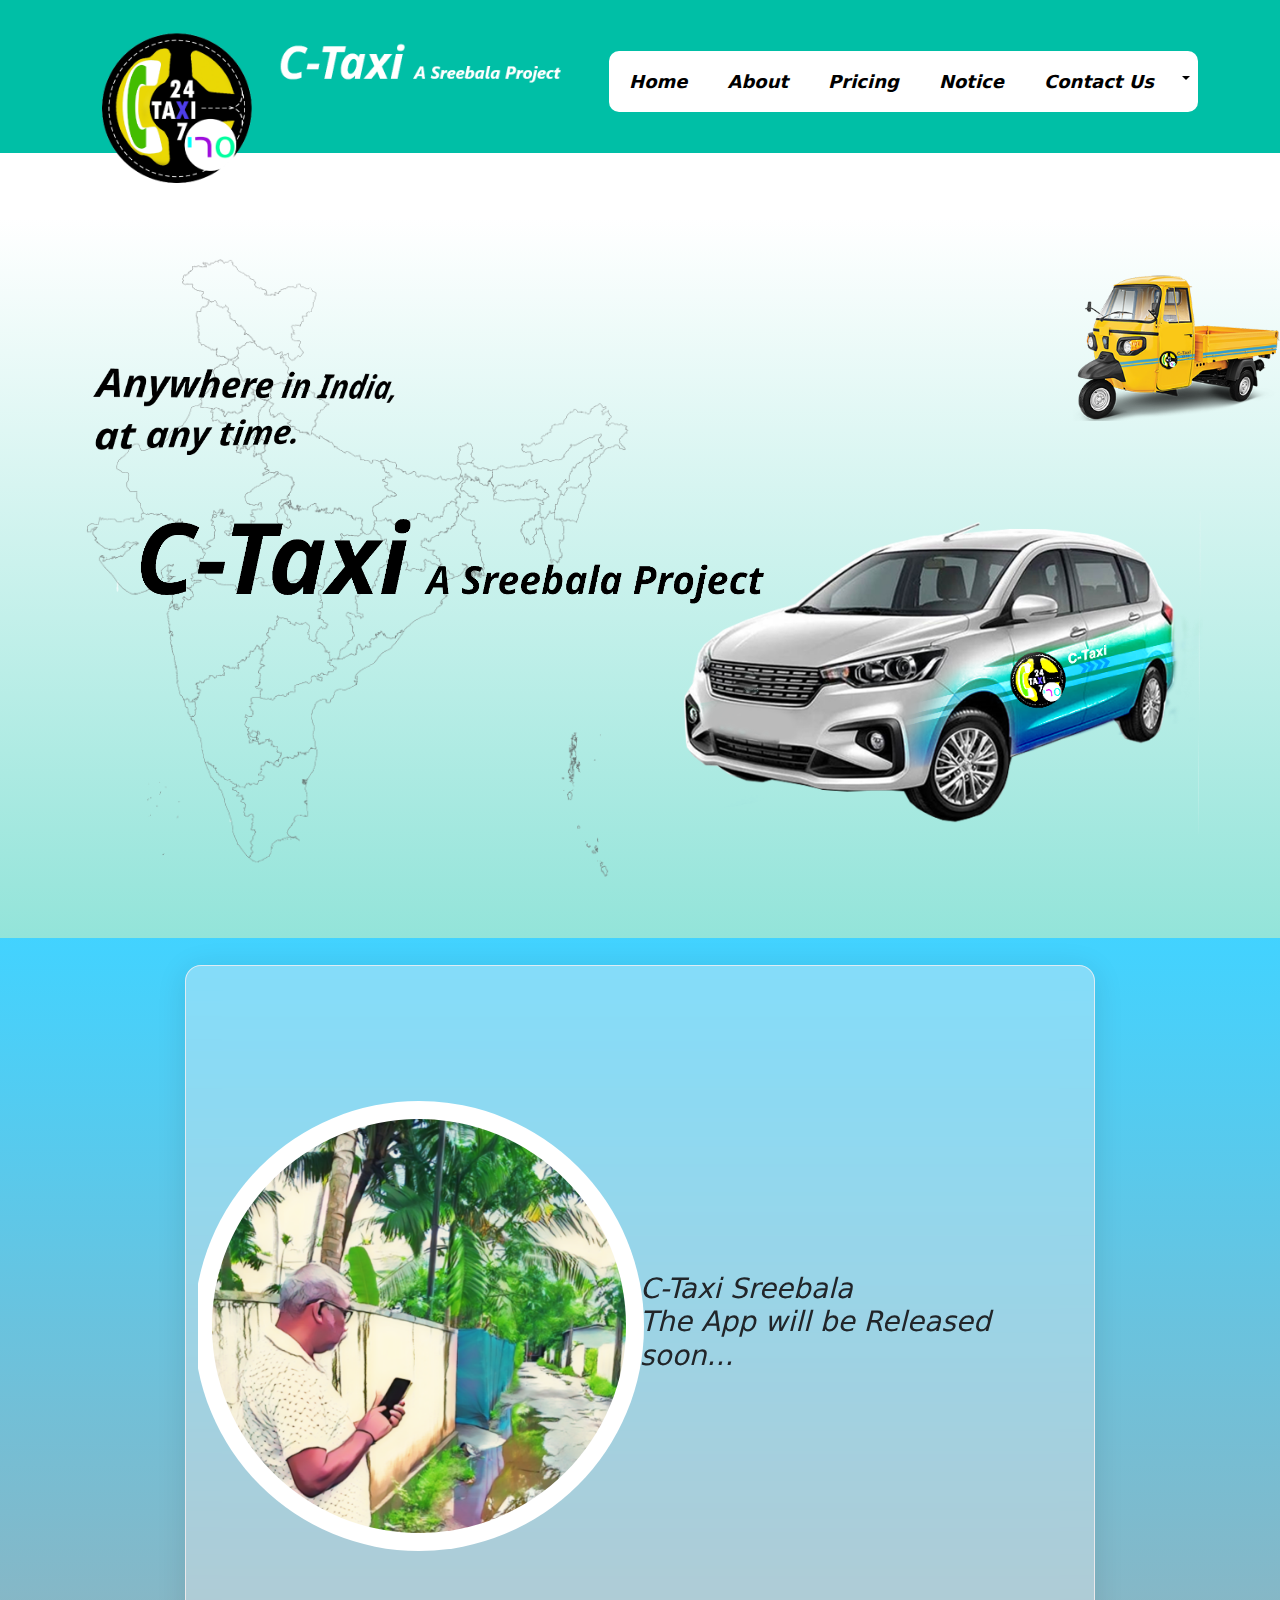
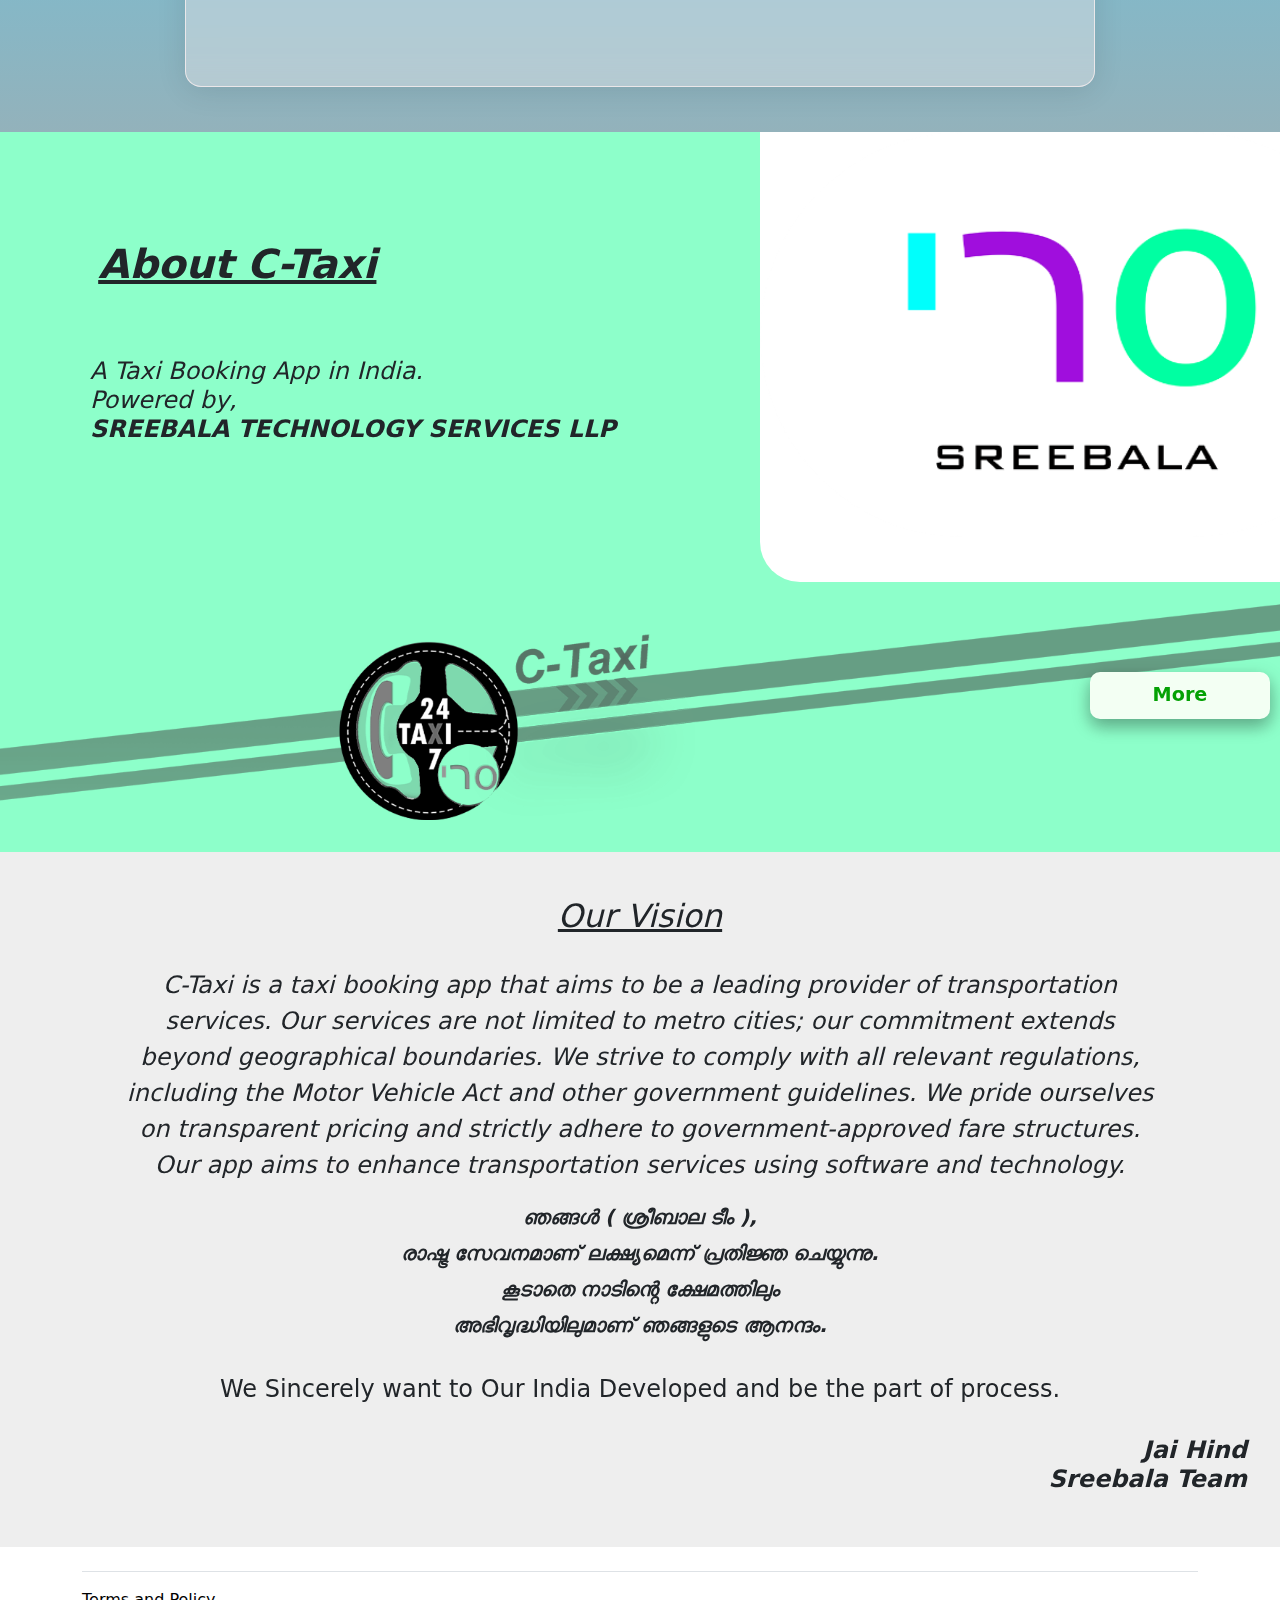
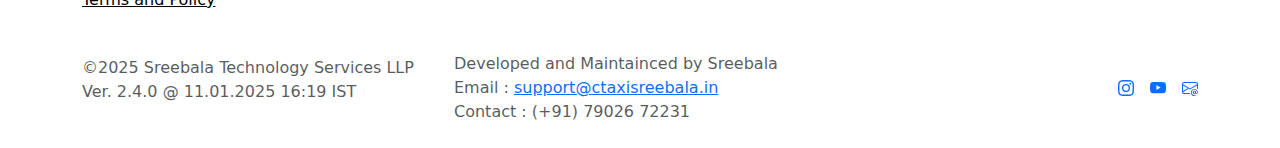
<file: index.html>
<!DOCTYPE html>
<html lang="en">
<head>
    <meta charset="UTF-8">
    <meta name="viewport" content="width=device-width, initial-scale=1.0">
    <title>C-Taxi Sreebala | Anywhere in India, at any time</title>
    <link rel="stylesheet" href="slider.css">
    <link rel="stylesheet" href="style.css">
    <link rel="icon" type="image/png" href="assets\Ctaxi.png"/>
    <link href="https://cdn.jsdelivr.net/npm/bootstrap@5.3.3/dist/css/bootstrap.min.css" rel="stylesheet" integrity="sha384-QWTKZyjpPEjISv5WaRU9OFeRpok6YctnYmDr5pNlyT2bRjXh0JMhjY6hW+ALEwIH" crossorigin="anonymous">
</head>
<body>
 
  <div style="background-color: rgb(255, 255, 255);">
    <div>
      <nav class="navbar navbar-expand-lg navbar-dark" id="navbarbackgrnd" aria-label="Eighth navbar example">
        <div class="container">
          <a class="navbar-brand" href="#">
          <img src="assets\ctaxilogotwo.png" class="img-fluid" alt="image loading error logo" id="logoimage"></a>
          <button class="navbar-toggler" type="button" data-bs-toggle="collapse" data-bs-target="#navbarsExample06" aria-controls="navbarsExample06" aria-expanded="false" aria-label="Toggle navigation">
            <span class="navbar-toggler-icon"></span>
          </button>
    
          <div class="collapse navbar-collapse" style="padding-top: 1vh;" id="navbarsExample06">
            
            <ul class="navbar-nav me-auto mb-2 mb-lg-0">
              
            </ul>
            
            <div id="whitereset" style="background-color: white; border-radius: 10px; padding-top: 1vh; padding-bottom: 1vh;">
          
              <ul class="navbar-nav me-auto mb-2 mb-lg-0">
                <li class="nav-item">
                  <a class="nav-link active" id="navsectiontext" aria-current="page" href="index.html">Home</a>
                </li>
                <li class="nav-item">
                  <a class="nav-link" id="navsectiontext" aria-current="page" href="about.html">About</a>
                </li>
                <li class="nav-item">
                  <a class="nav-link" id="navsectiontext" aria-current="page" href="pricing.html">Pricing</a>
                </li>
                <li class="nav-item">
                  <a class="nav-link " id="navsectiontext" aria-current="page" href="notice.html">Notice</a>
                </li>
                <li class="nav-item">
                  <a class="nav-link" id="navsectiontext" aria-current="page" href="contact.html">Contact Us</a>
                </li>
                <li class="nav-item dropdown">
                  <a class="nav-link dropdown-toggle" href="#" id="dropdown07" style="color: #000000;" data-bs-toggle="dropdown" aria-expanded="false"></a>
                  <ul class="dropdown-menu" aria-labelledby="dropdown07">
                    <li><a class="dropdown-item" href="https://sreebala.in/">About Sreebala</a></li>
                    <li><a class="dropdown-item" href="https://sreebala.in/SreebalaSRI.html">Sreebala Team</a></li>
                    <li><a class="dropdown-item" href="termsandpolicy.html">Terms and Condition</a></li>
                  </ul>
                </li>
              </ul>
           
          </div>
          </div>
        </div>
      </nav>
    </div>
    <div style="height: 5vh;">

    </div>
    
  </div>


  <div class="row" style="background: linear-gradient(white , rgba(0, 191, 166, 0.422));">
    <div class="left_intro_about_bharat col-sm-6" style="position: relative;">
      <img src="assets\ourcountry.png" class="img-fluid" alt="image loading error logo" style="height: 80vh; object-fit: contain; padding-left:10%; position: absolute;">
      <img src="assets\caption_ctaxi_three.png" class="img-fluid" id="cationctaxi" alt="image loading error logo">
      <img src="assets\logowordtwo.png" class="img-fluid" id="ctaxiwordmark" alt="image loading error logo">
    </div>
    <div class="right_intro_about col-sm-6" style="position: relative;">
      <div class="img-fluid" id="animationvehicle" alt="image loading error logo">
        
    <div class="container_b">
      <div class="slider">
          <div class="box1"></div>
          <div class="box2"></div>
          <div class="box3"></div>
          <div class="box4"></div>
          <div class="box5"></div>
          <div class="box6"></div>
          <div class="box7"></div>
          <div class="box8"></div>
          <div class="box9"></div>
          <div class="box10"></div>
      </div>
  </div>
      </div>
    </div>
  </div>


  <div class="row" style="background: linear-gradient(rgba(55, 208, 255, 0.945), rgba(0, 73, 95, 0.422)); justify-content: center; padding: 5vb; padding-top: 3vh; align-items: center;">
      <div class="slidebackgroundcanvas col-sm-9 glasseffect">
        <div id="carouselExampleAutoplaying" class="carousel slide" data-bs-ride="carousel" data-bs-pause="false" >
          <div class="carousel-inner">
            
           <div class="carousel-item active">
              <div class="leftSlide col-sm-6" id="leftSlideid" style="display: flex; justify-content: center; align-items: center;">
                <img class="bd-placeholder-img rounded-circle" src="assets\ctaxibooking.png" id="imgcaroselslider"> 
              </div>
              <div class="rightSlide col-sm-6" id="rightSlideid" style="display: flex; justify-content: center; align-items: center;">
              <h3 style="font-style: italic;">C-Taxi Sreebala<br>The App will be Released soon...</h3>  
              </div>
            </div>

          <div class="carousel-item">
              <div class="leftSlide col-sm-6" style="display: flex; justify-content: center; align-items: center;">
                <img class="bd-placeholder-img rounded-circle" src="assets\ctaxi_secure.png" id="imgcaroselslider"> 
              </div>
              <div class="rightSlide col-sm-6" id="rightSlideid" style="display: flex;  justify-content:  center; align-items: center;">
              <h3 style="font-style: italic;">A variety of vehicles can be booked at your fingertips.</h3>  
              </div>
            </div>
             
            
            <div class="carousel-item">
              <div class="leftSlide col-sm-6" style="display: flex; justify-content: center; align-items: center;">
                <img class="bd-placeholder-img rounded-circle" src="assets\securectaxi.jpg" id="imgcaroselslider"> 
              </div>
              <div class="rightSlide col-sm-6" id="rightSlideid" style="display: flex; justify-content: center; align-items: center;">
              <h3 style="font-style: italic;">we will try to provide the best security during the journey.</h3>  
              </div>
            </div> 

           <div class="carousel-item">
              <div class="leftSlide col-sm-6" style="display: flex; justify-content: center; align-items: center;">
                <img class="bd-placeholder-img rounded-circle" src="assets\paymentctaxi.jpg" id="imgcaroselslider"> 
              </div>
              <div class="rightSlide col-sm-6" id="rightSlideid" style="display: flex; justify-content: center; align-items: center;">
              <h3 style="font-style: italic;">Payment Options<br> 1. Cash on Hand <br> 2. Driver's QR Code</h3>  
              </div>
            </div>


          </div>
          
        </div>
        
      </div>
  </div>
  
  
  
  <div class="row" style="background-color: rgb(141, 255, 202); background-image: url(assets/backgroundlogo.png); background-size: contain; background-repeat: no-repeat; background-position-y: bottom;">
    <div class="left_intro_about_bharat col-sm-6" id="aboutscreenadjust" style="position: relative;">
      <h1 id="aboutc_taxi">About C-Taxi</h1>
      <h3 id="textcompanyadjust">
        A Taxi Booking App in India. <br>Powered by, <br>
        <b>SREEBALA TECHNOLOGY SERVICES LLP</b>
      </h3>
    </div>
    <div class="right_intro_about col-sm-6" style="position: relative;">
      <a href="about.html">
        <button style="position: absolute; left: 50vb; top: 60vh; border-radius: 10px; padding: 1vh; width: 20vh; font-size: larger; font-weight: bold; background-color: rgb(243, 255, 243); color: #04a104; border: #000000; box-shadow: 0 8px 16px 0 rgba(0,0,0,0.2), 0 6px 20px 0 rgba(0,0,0,0.19);">
          More
        </button> 
      </a>
    <div id="sreebalatrade">
      <img src="assets\sreebalatradelogo.png" class="img-fluid" id="imagetradelogo" alt="image loading error logo">
    </div> 
    
    </div>
   
  </div>

  <div class="row" style="background-color: rgb(238, 238, 238);">
    
     <div class="col-sm-12" style="position: relative; padding: 5vh;">
      <center>
        <h2 style="text-decoration: underline; font-style: italic;">Our Vision</h2>
        <br>
        <p class="text-md" id="our_vision_test">
          C-Taxi is a taxi booking app that aims to be a leading provider of transportation services. 
          Our services are not limited to metro cities; our commitment extends beyond geographical boundaries.
          We strive to comply with all relevant regulations, 
          including the Motor Vehicle Act and other government guidelines. 
          We pride ourselves on transparent pricing and strictly adhere to government-approved fare structures.
          Our app aims to enhance transportation services using software and technology.
        </p>
        <h5 style="font-style: oblique; line-height: 1.8;">
          <b>
            ഞങ്ങൾ ( ശ്രീബാല ടീം ),<br>
            രാഷ്ട്ര സേവനമാണ് ലക്ഷ്യമെന്ന് പ്രതിജ്ഞ ചെയ്യുന്നു. <br>
            കൂടാതെ നാടിൻ്റെ ക്ഷേമത്തിലും <br> അഭിവൃദ്ധിയിലുമാണ് ഞങ്ങളുടെ ആനന്ദം. <br>
          </b>
        </h5>
        <br>
        <h4>
          We Sincerely want to Our India Developed and be the part of process.
        </h4>
        <br>
        <h4 style="font-style: oblique; text-align: right;">
          <b>
         Jai Hind <br>
         Sreebala Team
</b>
        </h4>
        </div>
      </center>
     </div>
     
    </div>




        
    <div class="container">
      <footer class="d-flex flex-wrap justify-content-between align-items-center py-3 my-4 border-top">
        <div class="col-md-4 d-flex align-items-center">
          <span class="text-muted"><a href="termsandpolicy.html" style="color: black;">Terms and Policy</a></span>
         </div>
         <div class="col-md-4 d-flex align-items-center">
          <span class="text-muted">
          </span>
         </div>
    
         <ul class="nav col-md-4 justify-content-end list-unstyled d-flex">
          <li class="ms-3"><a href="https://www.instagram.com/sreebala.in/"></a></li>
          
        </ul>
      </footer>
    </div>


    <div class="container">
      <footer class="d-flex flex-wrap justify-content-between align-items-center my-4">
        <div class="col-md-4 d-flex align-items-center">
          <span class="text-muted">©2025 Sreebala Technology Services LLP<br> <p id="versionuse"></p>
           
           
           </span><br>
         </div>
         <div class="col-md-4 d-flex align-items-center">
          <span class="text-muted">Developed and Maintainced by Sreebala<br>
          Email : <a id="Email_address" href="mailto:support@ctaxisreebala.in">support@ctaxisreebala.in</a><br>
          Contact : (+91) 79026 72231<br>
          </span>
         </div>
    
         <ul class="nav col-md-4 justify-content-end list-unstyled d-flex">
          <li class="ms-3"><a href="https://www.instagram.com/sreebala.in/"><svg xmlns="http://www.w3.org/2000/svg" width="16" height="16" fill="currentColor" class="bi bi-instagram" viewBox="0 0 16 16">
            <path d="M8 0C5.829 0 5.556.01 4.703.048 3.85.088 3.269.222 2.76.42a3.917 3.917 0 0 0-1.417.923A3.927 3.927 0 0 0 .42 2.76C.222 3.268.087 3.85.048 4.7.01 5.555 0 5.827 0 8.001c0 2.172.01 2.444.048 3.297.04.852.174 1.433.372 1.942.205.526.478.972.923 1.417.444.445.89.719 1.416.923.51.198 1.09.333 1.942.372C5.555 15.99 5.827 16 8 16s2.444-.01 3.298-.048c.851-.04 1.434-.174 1.943-.372a3.916 3.916 0 0 0 1.416-.923c.445-.445.718-.891.923-1.417.197-.509.332-1.09.372-1.942C15.99 10.445 16 10.173 16 8s-.01-2.445-.048-3.299c-.04-.851-.175-1.433-.372-1.941a3.926 3.926 0 0 0-.923-1.417A3.911 3.911 0 0 0 13.24.42c-.51-.198-1.092-.333-1.943-.372C10.443.01 10.172 0 7.998 0h.003zm-.717 1.442h.718c2.136 0 2.389.007 3.232.046.78.035 1.204.166 1.486.275.373.145.64.319.92.599.28.28.453.546.598.92.11.281.24.705.275 1.485.039.843.047 1.096.047 3.231s-.008 2.389-.047 3.232c-.035.78-.166 1.203-.275 1.485a2.47 2.47 0 0 1-.599.919c-.28.28-.546.453-.92.598-.28.11-.704.24-1.485.276-.843.038-1.096.047-3.232.047s-2.39-.009-3.233-.047c-.78-.036-1.203-.166-1.485-.276a2.478 2.478 0 0 1-.92-.598 2.48 2.48 0 0 1-.6-.92c-.109-.281-.24-.705-.275-1.485-.038-.843-.046-1.096-.046-3.233 0-2.136.008-2.388.046-3.231.036-.78.166-1.204.276-1.486.145-.373.319-.64.599-.92.28-.28.546-.453.92-.598.282-.11.705-.24 1.485-.276.738-.034 1.024-.044 2.515-.045v.002zm4.988 1.328a.96.96 0 1 0 0 1.92.96.96 0 0 0 0-1.92zm-4.27 1.122a4.109 4.109 0 1 0 0 8.217 4.109 4.109 0 0 0 0-8.217zm0 1.441a2.667 2.667 0 1 1 0 5.334 2.667 2.667 0 0 1 0-5.334z"/>
          </svg></a></li>
          <li class="ms-3"><a href="https://www.youtube.com/@sreebalaindia"><svg xmlns="http://www.w3.org/2000/svg" width="16" height="16" fill="currentColor" class="bi bi-youtube" viewBox="0 0 16 16">
            <path d="M8.051 1.999h.089c.822.003 4.987.033 6.11.335a2.01 2.01 0 0 1 1.415 1.42c.101.38.172.883.22 1.402l.01.104.022.26.008.104c.065.914.073 1.77.074 1.957v.075c-.001.194-.01 1.108-.082 2.06l-.008.105-.009.104c-.05.572-.124 1.14-.235 1.558a2.007 2.007 0 0 1-1.415 1.42c-1.16.312-5.569.334-6.18.335h-.142c-.309 0-1.587-.006-2.927-.052l-.17-.006-.087-.004-.171-.007-.171-.007c-1.11-.049-2.167-.128-2.654-.26a2.007 2.007 0 0 1-1.415-1.419c-.111-.417-.185-.986-.235-1.558L.09 9.82l-.008-.104A31.4 31.4 0 0 1 0 7.68v-.123c.002-.215.01-.958.064-1.778l.007-.103.003-.052.008-.104.022-.26.01-.104c.048-.519.119-1.023.22-1.402a2.007 2.007 0 0 1 1.415-1.42c.487-.13 1.544-.21 2.654-.26l.17-.007.172-.006.086-.003.171-.007A99.788 99.788 0 0 1 7.858 2h.193zM6.4 5.209v4.818l4.157-2.408L6.4 5.209z"/>
          </svg></a></li>
          <li class="ms-3"><a href="mailto: support@ctaxisreebala.in"><svg xmlns="http://www.w3.org/2000/svg" width="16" height="16" fill="currentColor" class="bi bi-envelope-at" viewBox="0 0 16 16">
            <path d="M2 2a2 2 0 0 0-2 2v8.01A2 2 0 0 0 2 14h5.5a.5.5 0 0 0 0-1H2a1 1 0 0 1-.966-.741l5.64-3.471L8 9.583l7-4.2V8.5a.5.5 0 0 0 1 0V4a2 2 0 0 0-2-2H2Zm3.708 6.208L1 11.105V5.383l4.708 2.825ZM1 4.217V4a1 1 0 0 1 1-1h12a1 1 0 0 1 1 1v.217l-7 4.2-7-4.2Z"/>
            <path d="M14.247 14.269c1.01 0 1.587-.857 1.587-2.025v-.21C15.834 10.43 14.64 9 12.52 9h-.035C10.42 9 9 10.36 9 12.432v.214C9 14.82 10.438 16 12.358 16h.044c.594 0 1.018-.074 1.237-.175v-.73c-.245.11-.673.18-1.18.18h-.044c-1.334 0-2.571-.788-2.571-2.655v-.157c0-1.657 1.058-2.724 2.64-2.724h.04c1.535 0 2.484 1.05 2.484 2.326v.118c0 .975-.324 1.39-.639 1.39-.232 0-.41-.148-.41-.42v-2.19h-.906v.569h-.03c-.084-.298-.368-.63-.954-.63-.778 0-1.259.555-1.259 1.4v.528c0 .892.49 1.434 1.26 1.434.471 0 .896-.227 1.014-.643h.043c.118.42.617.648 1.12.648Zm-2.453-1.588v-.227c0-.546.227-.791.573-.791.297 0 .572.192.572.708v.367c0 .573-.253.744-.564.744-.354 0-.581-.215-.581-.8Z"/>
          </svg></a></li>
        </ul>
      </footer>
    </div>
  
    
      <script src="script.js"></script>
      <script src="https://ajax.googleapis.com/ajax/libs/jquery/3.7.1/jquery.min.js"></script>
      <script src="https://cdn.jsdelivr.net/npm/bootstrap@5.3.3/dist/js/bootstrap.bundle.min.js" integrity="sha384-YvpcrYf0tY3lHB60NNkmXc5s9fDVZLESaAA55NDzOxhy9GkcIdslK1eN7N6jIeHz" crossorigin="anonymous"></script>
</body>
</html>
</file>
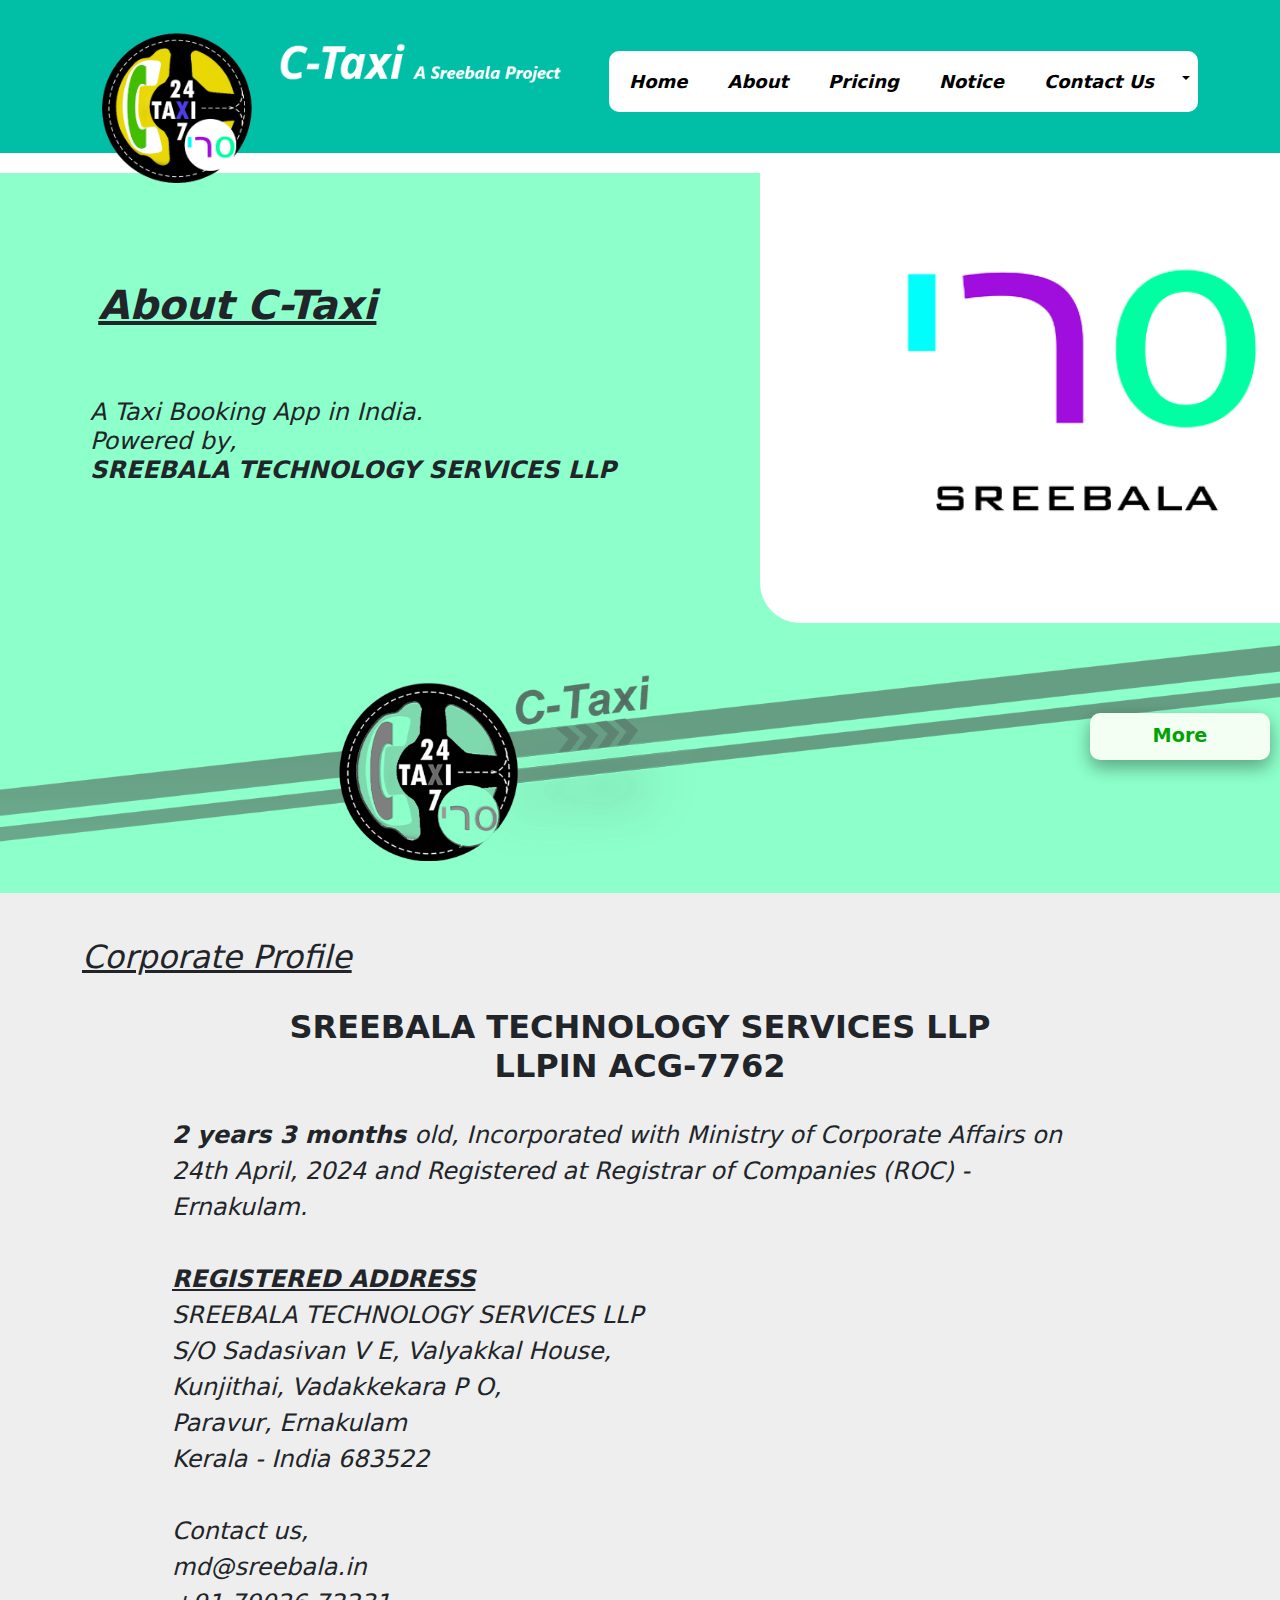
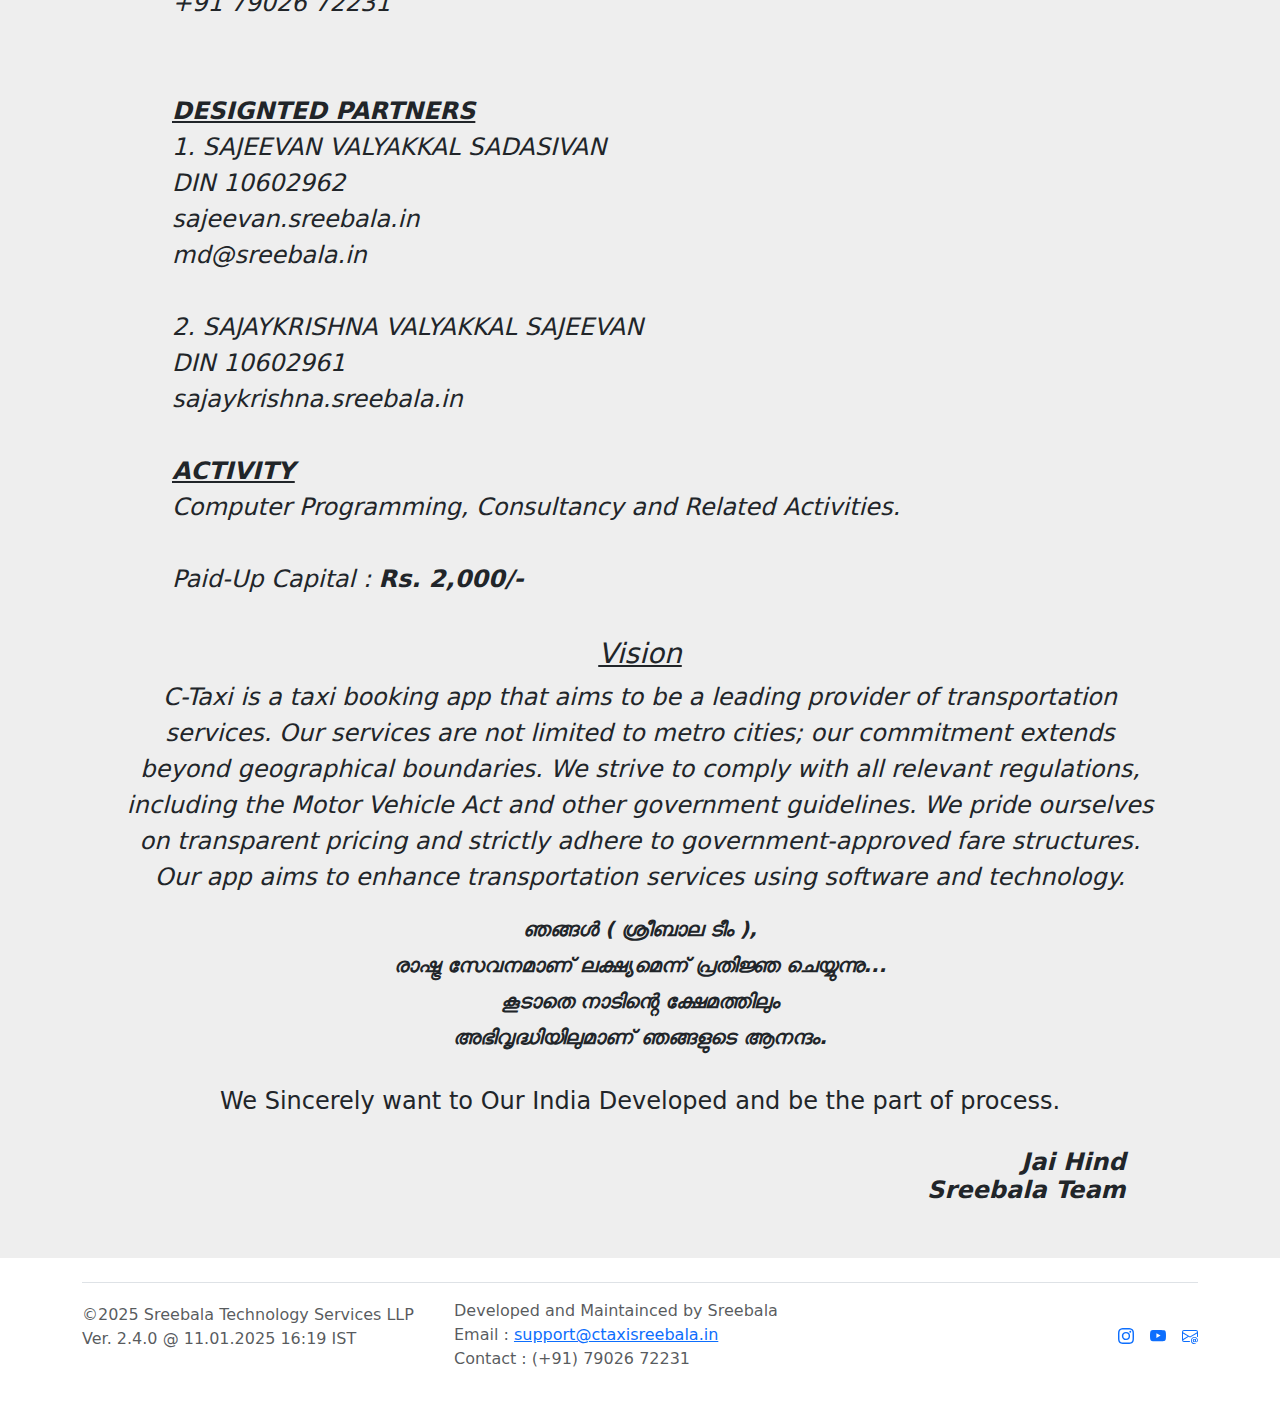
<file: about.html>
<!DOCTYPE html>
<html lang="en">
<head>
    <meta charset="UTF-8">
    <meta name="viewport" content="width=device-width, initial-scale=1.0">
    <title>C Taxi | Sreebala</title>
    <link rel="stylesheet" href="style.css">
    <link rel="icon" type="image/png" href="assets\Ctaxi.png"/>
    <link href="https://cdn.jsdelivr.net/npm/bootstrap@5.3.3/dist/css/bootstrap.min.css" rel="stylesheet" integrity="sha384-QWTKZyjpPEjISv5WaRU9OFeRpok6YctnYmDr5pNlyT2bRjXh0JMhjY6hW+ALEwIH" crossorigin="anonymous">

</head>
<body onload="ageCount()">

  <div style="background-color: rgb(255, 255, 255);">
    <div>
      <nav class="navbar navbar-expand-lg navbar-dark" id="navbarbackgrnd" aria-label="Eighth navbar example">
        <div class="container">
          <a class="navbar-brand" href="#">
          <img src="assets\ctaxilogotwo.png" class="img-fluid" alt="image loading error logo" id="logoimage"></a>
          <button class="navbar-toggler" type="button" data-bs-toggle="collapse" data-bs-target="#navbarsExample06" aria-controls="navbarsExample06" aria-expanded="false" aria-label="Toggle navigation">
            <span class="navbar-toggler-icon"></span>
          </button>
    
          <div class="collapse navbar-collapse" style="padding-top: 1vh;" id="navbarsExample06">
            
            <ul class="navbar-nav me-auto mb-2 mb-lg-0">
              
            </ul>
            
            <div id="whitereset" style="background-color: white; border-radius: 10px; padding-top: 1vh; padding-bottom: 1vh;">
          
              <ul class="navbar-nav me-auto mb-2 mb-lg-0">
                <li class="nav-item">
                  <a class="nav-link active" id="navsectiontext" aria-current="page" href="index.html">Home</a>
                </li>
                <li class="nav-item">
                  <a class="nav-link" id="navsectiontext" aria-current="page" href="about.html">About</a>
                </li>
                <li class="nav-item">
                  <a class="nav-link" id="navsectiontext" aria-current="page" href="pricing.html">Pricing</a>
                </li>
                <li class="nav-item">
                  <a class="nav-link " id="navsectiontext" aria-current="page" href="notice.html">Notice</a>
                </li>
                <li class="nav-item">
                  <a class="nav-link" id="navsectiontext" aria-current="page" href="contact.html">Contact Us</a>
                </li>
                <li class="nav-item dropdown">
                  <a class="nav-link dropdown-toggle" href="#" id="dropdown07" style="color: #000000;" data-bs-toggle="dropdown" aria-expanded="false"></a>
                  <ul class="dropdown-menu" aria-labelledby="dropdown07">
                    <li><a class="dropdown-item" href="https://sreebala.in/">About Sreebala</a></li>
                    <li><a class="dropdown-item" href="https://sreebala.in/SreebalaSRI.html">Sreebala Team</a></li>
                    <li><a class="dropdown-item" href="termsandpolicy.html">Terms and Condition</a></li>
                  </ul>
                </li>
              </ul>
           
          </div>
          </div>
        </div>
      </nav>
    </div>
    
    
  </div>

  <div class="row" style="background-color: rgb(141, 255, 202); background-image: url('../assets/backgroundlogo.png'); background-size: contain; background-repeat: no-repeat; background-position-y: bottom;">
    <div class="left_intro_about_bharat col-sm-6" id="aboutscreenadjust" style="position: relative;">
      <h1 id="aboutc_taxi">About C-Taxi</h1>
      <h3 id="textcompanyadjust">
        A Taxi Booking App in India. <br>Powered by, <br>
        <b>SREEBALA TECHNOLOGY SERVICES LLP</b>
      </h3>
    </div>
    <div class="right_intro_about col-sm-6" style="position: relative;">
      <a href="about.html">
        <button style="position: absolute; left: 50vb; top: 60vh; border-radius: 10px; padding: 1vh; width: 20vh; font-size: larger; font-weight: bold; background-color: rgb(243, 255, 243); color: #04a104; border: #000000; box-shadow: 0 8px 16px 0 rgba(0,0,0,0.2), 0 6px 20px 0 rgba(0,0,0,0.19);">
          More
        </button> 
      </a>
    <div id="sreebalatrade">
      <img src="assets\sreebalatradelogo.png" class="img-fluid" id="imagetradelogo" alt="image loading error logo">
    </div> 
    
    </div>
   
  </div>





      <div class="row" style="background-color: rgb(238, 238, 238);">
    
        <div class="col-sm-12" style="position: relative; padding: 5vh;">
            <div class="container">
                <h2 style="text-decoration: underline; font-style: italic;">Corporate Profile</h2>
            </div>
         <center>
            <br> 

            <h2 style="font-weight: bold;">SREEBALA TECHNOLOGY SERVICES LLP
                <br> LLPIN ACG-7762</h2>
           <br>
     <div class="container">

      
      

      <p class="text-md" id="currentAge">
            <b id="demo"></b> old, Incorporated with Ministry of Corporate Affairs on 24th  April, 2024 and Registered at Registrar of Companies (ROC) - Ernakulam.
        
        <br>    <br>
<b style="text-decoration: underline;">REGISTERED ADDRESS</b> <br>
SREEBALA TECHNOLOGY SERVICES LLP <br>
S/O Sadasivan V E, Valyakkal House, <br>
Kunjithai, Vadakkekara P O, <br>
Paravur, Ernakulam <br>
Kerala - India 683522 <br>
<br>
Contact us,<br>
md@sreebala.in <br>
+91 79026 72231 <br>

<br>
<br>
<b style="text-decoration: underline;">DESIGNTED PARTNERS</b> <br>
1.  SAJEEVAN VALYAKKAL SADASIVAN  <br>
    DIN 10602962 <br>
    sajeevan.sreebala.in <br>
    md@sreebala.in <br>
<br>
2. SAJAYKRISHNA VALYAKKAL SAJEEVAN <br>
    DIN 10602961 <br>
    sajaykrishna.sreebala.in <br>
 <br>
<b style="text-decoration: underline; ">ACTIVITY </b><br>
Computer Programming, Consultancy and Related Activities. <br>
<br>
Paid-Up Capital :  <b>Rs. 2,000/-</b> <br>
        </p>
     </div>
          <br>
          <h3 style="text-decoration: underline; font-style: italic;">Vision</h3>
       
          <p class="text-md" id="our_vision_test">
            C-Taxi is a taxi booking app that aims to be a leading provider of transportation services. 
            Our services are not limited to metro cities; our commitment extends beyond geographical boundaries.
            We strive to comply with all relevant regulations, 
            including the Motor Vehicle Act and other government guidelines. 
            We pride ourselves on transparent pricing and strictly adhere to government-approved fare structures.
            Our app aims to enhance transportation services using software and technology.
          </p>
          <h5 style="font-style: oblique; line-height: 1.8;">
            <b>
              ഞങ്ങൾ ( ശ്രീബാല ടീം ),<br>
              രാഷ്ട്ര സേവനമാണ് ലക്ഷ്യമെന്ന് പ്രതിജ്ഞ ചെയ്യുന്നു...<br>
              കൂടാതെ നാടിൻ്റെ ക്ഷേമത്തിലും <br> അഭിവൃദ്ധിയിലുമാണ് ഞങ്ങളുടെ ആനന്ദം. <br>
            </b>
          </h5>

           <br>
           <h4>
             We Sincerely want to Our India Developed and be the part of process.
           </h4>
           <br>
           <h4 style="font-style: oblique; text-align: right; padding-right: 10%;">
             <b>
            Jai Hind <br>
            Sreebala Team
   </b>
           </h4>
           </div>
         </center>
        </div>
        
       </div>
      



      


      
    <div class="container">
        <footer class="d-flex flex-wrap justify-content-between align-items-center py-3 my-4 border-top">
          <div class="col-md-4 d-flex align-items-center">
           
            <span class="text-muted">©2025 Sreebala Technology Services LLP<br> <p id="versionuse"></p>
           
           
            </span>
           </div>
           <div class="col-md-4 d-flex align-items-center">
           
            <span class="text-muted">Developed and Maintainced by Sreebala<br>
            Email : <a id="Email_address" href="mailto:support@gmail.com">support@ctaxisreebala.in</a><br>
            Contact : (+91) 79026 72231
            </span>
           </div>
      
           <ul class="nav col-md-4 justify-content-end list-unstyled d-flex">
            <li class="ms-3"><a href="https://www.instagram.com/sreebala.in/"><svg xmlns="http://www.w3.org/2000/svg" width="16" height="16" fill="currentColor" class="bi bi-instagram" viewBox="0 0 16 16">
              <path d="M8 0C5.829 0 5.556.01 4.703.048 3.85.088 3.269.222 2.76.42a3.917 3.917 0 0 0-1.417.923A3.927 3.927 0 0 0 .42 2.76C.222 3.268.087 3.85.048 4.7.01 5.555 0 5.827 0 8.001c0 2.172.01 2.444.048 3.297.04.852.174 1.433.372 1.942.205.526.478.972.923 1.417.444.445.89.719 1.416.923.51.198 1.09.333 1.942.372C5.555 15.99 5.827 16 8 16s2.444-.01 3.298-.048c.851-.04 1.434-.174 1.943-.372a3.916 3.916 0 0 0 1.416-.923c.445-.445.718-.891.923-1.417.197-.509.332-1.09.372-1.942C15.99 10.445 16 10.173 16 8s-.01-2.445-.048-3.299c-.04-.851-.175-1.433-.372-1.941a3.926 3.926 0 0 0-.923-1.417A3.911 3.911 0 0 0 13.24.42c-.51-.198-1.092-.333-1.943-.372C10.443.01 10.172 0 7.998 0h.003zm-.717 1.442h.718c2.136 0 2.389.007 3.232.046.78.035 1.204.166 1.486.275.373.145.64.319.92.599.28.28.453.546.598.92.11.281.24.705.275 1.485.039.843.047 1.096.047 3.231s-.008 2.389-.047 3.232c-.035.78-.166 1.203-.275 1.485a2.47 2.47 0 0 1-.599.919c-.28.28-.546.453-.92.598-.28.11-.704.24-1.485.276-.843.038-1.096.047-3.232.047s-2.39-.009-3.233-.047c-.78-.036-1.203-.166-1.485-.276a2.478 2.478 0 0 1-.92-.598 2.48 2.48 0 0 1-.6-.92c-.109-.281-.24-.705-.275-1.485-.038-.843-.046-1.096-.046-3.233 0-2.136.008-2.388.046-3.231.036-.78.166-1.204.276-1.486.145-.373.319-.64.599-.92.28-.28.546-.453.92-.598.282-.11.705-.24 1.485-.276.738-.034 1.024-.044 2.515-.045v.002zm4.988 1.328a.96.96 0 1 0 0 1.92.96.96 0 0 0 0-1.92zm-4.27 1.122a4.109 4.109 0 1 0 0 8.217 4.109 4.109 0 0 0 0-8.217zm0 1.441a2.667 2.667 0 1 1 0 5.334 2.667 2.667 0 0 1 0-5.334z"/>
            </svg></a></li>
            <li class="ms-3"><a href="https://www.youtube.com/@sreebalaindia"><svg xmlns="http://www.w3.org/2000/svg" width="16" height="16" fill="currentColor" class="bi bi-youtube" viewBox="0 0 16 16">
              <path d="M8.051 1.999h.089c.822.003 4.987.033 6.11.335a2.01 2.01 0 0 1 1.415 1.42c.101.38.172.883.22 1.402l.01.104.022.26.008.104c.065.914.073 1.77.074 1.957v.075c-.001.194-.01 1.108-.082 2.06l-.008.105-.009.104c-.05.572-.124 1.14-.235 1.558a2.007 2.007 0 0 1-1.415 1.42c-1.16.312-5.569.334-6.18.335h-.142c-.309 0-1.587-.006-2.927-.052l-.17-.006-.087-.004-.171-.007-.171-.007c-1.11-.049-2.167-.128-2.654-.26a2.007 2.007 0 0 1-1.415-1.419c-.111-.417-.185-.986-.235-1.558L.09 9.82l-.008-.104A31.4 31.4 0 0 1 0 7.68v-.123c.002-.215.01-.958.064-1.778l.007-.103.003-.052.008-.104.022-.26.01-.104c.048-.519.119-1.023.22-1.402a2.007 2.007 0 0 1 1.415-1.42c.487-.13 1.544-.21 2.654-.26l.17-.007.172-.006.086-.003.171-.007A99.788 99.788 0 0 1 7.858 2h.193zM6.4 5.209v4.818l4.157-2.408L6.4 5.209z"/>
            </svg></a></li>
            <li class="ms-3"><a href="mailto: support@ctaxisreebala.in"><svg xmlns="http://www.w3.org/2000/svg" width="16" height="16" fill="currentColor" class="bi bi-envelope-at" viewBox="0 0 16 16">
              <path d="M2 2a2 2 0 0 0-2 2v8.01A2 2 0 0 0 2 14h5.5a.5.5 0 0 0 0-1H2a1 1 0 0 1-.966-.741l5.64-3.471L8 9.583l7-4.2V8.5a.5.5 0 0 0 1 0V4a2 2 0 0 0-2-2H2Zm3.708 6.208L1 11.105V5.383l4.708 2.825ZM1 4.217V4a1 1 0 0 1 1-1h12a1 1 0 0 1 1 1v.217l-7 4.2-7-4.2Z"/>
              <path d="M14.247 14.269c1.01 0 1.587-.857 1.587-2.025v-.21C15.834 10.43 14.64 9 12.52 9h-.035C10.42 9 9 10.36 9 12.432v.214C9 14.82 10.438 16 12.358 16h.044c.594 0 1.018-.074 1.237-.175v-.73c-.245.11-.673.18-1.18.18h-.044c-1.334 0-2.571-.788-2.571-2.655v-.157c0-1.657 1.058-2.724 2.64-2.724h.04c1.535 0 2.484 1.05 2.484 2.326v.118c0 .975-.324 1.39-.639 1.39-.232 0-.41-.148-.41-.42v-2.19h-.906v.569h-.03c-.084-.298-.368-.63-.954-.63-.778 0-1.259.555-1.259 1.4v.528c0 .892.49 1.434 1.26 1.434.471 0 .896-.227 1.014-.643h.043c.118.42.617.648 1.12.648Zm-2.453-1.588v-.227c0-.546.227-.791.573-.791.297 0 .572.192.572.708v.367c0 .573-.253.744-.564.744-.354 0-.581-.215-.581-.8Z"/>
            </svg></a></li>
          </ul>
        </footer>
      </div>
    
  
  
      <script src="script.js"></script>
      <script src="https://ajax.googleapis.com/ajax/libs/jquery/3.7.1/jquery.min.js"></script>
      <script src="https://cdn.jsdelivr.net/npm/bootstrap@5.3.3/dist/js/bootstrap.bundle.min.js" integrity="sha384-YvpcrYf0tY3lHB60NNkmXc5s9fDVZLESaAA55NDzOxhy9GkcIdslK1eN7N6jIeHz" crossorigin="anonymous"></script>

</body>
</html>
</file>
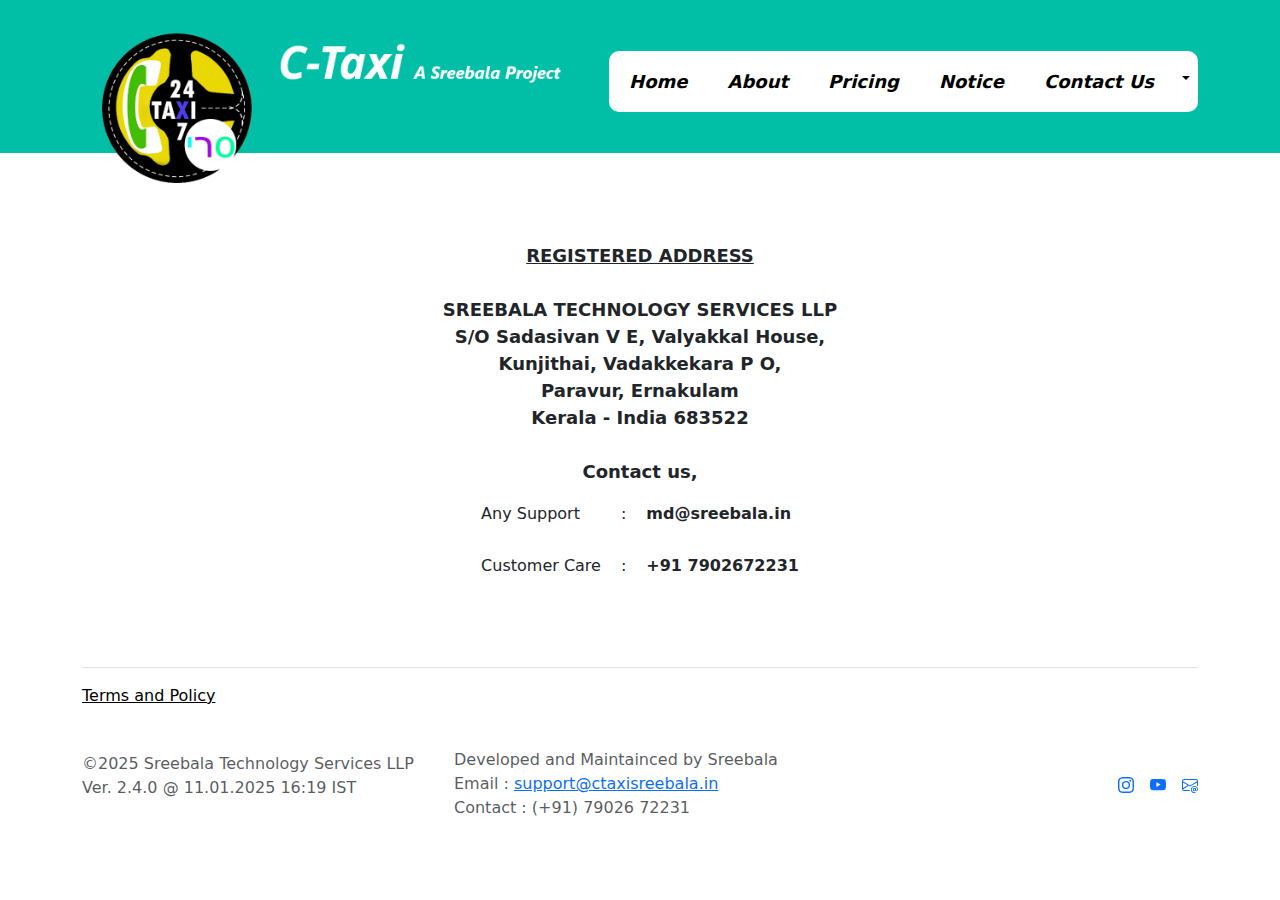
<file: contact.html>
<!DOCTYPE html>
<html lang="en">
<head>
    <meta charset="UTF-8">
    <meta name="viewport" content="width=device-width, initial-scale=1.0">
    <title>Contact us | C-Taxi Sreebala</title>
    <link rel="stylesheet" href="style.css">
    <link rel="icon" type="image/png" href="assets\Ctaxi.png"/>
    <link href="https://cdn.jsdelivr.net/npm/bootstrap@5.3.3/dist/css/bootstrap.min.css" rel="stylesheet" integrity="sha384-QWTKZyjpPEjISv5WaRU9OFeRpok6YctnYmDr5pNlyT2bRjXh0JMhjY6hW+ALEwIH" crossorigin="anonymous">

</head>
<body>
   
   
  <div style="background-color: rgb(255, 255, 255);">
    <div>
      <nav class="navbar navbar-expand-lg navbar-dark" id="navbarbackgrnd" aria-label="Eighth navbar example">
        <div class="container">
          <a class="navbar-brand" href="#">
          <img src="assets\ctaxilogotwo.png" class="img-fluid" alt="image loading error logo" id="logoimage"></a>
          <button class="navbar-toggler" type="button" data-bs-toggle="collapse" data-bs-target="#navbarsExample06" aria-controls="navbarsExample06" aria-expanded="false" aria-label="Toggle navigation">
            <span class="navbar-toggler-icon"></span>
          </button>
    
          <div class="collapse navbar-collapse" style="padding-top: 1vh;" id="navbarsExample06">
            
            <ul class="navbar-nav me-auto mb-2 mb-lg-0">
              
            </ul>
            
            <div id="whitereset" style="background-color: white; border-radius: 10px; padding-top: 1vh; padding-bottom: 1vh;">
          
              <ul class="navbar-nav me-auto mb-2 mb-lg-0">
                <li class="nav-item">
                  <a class="nav-link active" id="navsectiontext" aria-current="page" href="index.html">Home</a>
                </li>
                <li class="nav-item">
                  <a class="nav-link" id="navsectiontext" aria-current="page" href="about.html">About</a>
                </li>
                <li class="nav-item">
                  <a class="nav-link" id="navsectiontext" aria-current="page" href="pricing.html">Pricing</a>
                </li>
                <li class="nav-item">
                  <a class="nav-link " id="navsectiontext" aria-current="page" href="notice.html">Notice</a>
                </li>
                <li class="nav-item">
                  <a class="nav-link" id="navsectiontext" aria-current="page" href="contact.html">Contact Us</a>
                </li>
                <li class="nav-item dropdown">
                  <a class="nav-link dropdown-toggle" href="#" id="dropdown07" style="color: #000000;" data-bs-toggle="dropdown" aria-expanded="false"></a>
                  <ul class="dropdown-menu" aria-labelledby="dropdown07">
                    <li><a class="dropdown-item" href="https://sreebala.in/">About Sreebala</a></li>
                    <li><a class="dropdown-item" href="https://sreebala.in/SreebalaSRI.html">Sreebala Team</a></li>
                    <li><a class="dropdown-item" href="termsandpolicy.html">Terms and Condition</a></li>
                  </ul>
                </li>
              </ul>
           
          </div>
          </div>
        </div>
      </nav>
    </div>
    <div style="height: 5vh;">

    </div>
    
  </div>
    
    <center>
      

        <br>
        <div class="container">
          <p style="font-size: large; font-weight: bold;">
            <b style="text-decoration: underline;">REGISTERED ADDRESS</b> <br> <br>
            SREEBALA TECHNOLOGY SERVICES LLP <br>
            S/O Sadasivan V E, Valyakkal House, <br>
            Kunjithai, Vadakkekara P O, <br>
            Paravur, Ernakulam <br>
            Kerala - India 683522 <br>
            <br>
            Contact us,<br>
            <table>
                <tr>
                    <td style="padding-left: 10px; padding-right: 10px;">Any Support </td>
                    <td style="padding-left: 10px; padding-right: 10px;"> : </td>
                    <td style="padding-left: 10px; padding-right: 10px;"> <b>md@sreebala.in</b> </td>
                </tr>
                <tr>
                    <td></td>
                    <td> <br></td>
                    <td></td>
                </tr>
                <tr>
                    <td style="padding-left: 10px; padding-right: 10px;"> Customer Care  </td>
                    <td style="padding-left: 10px; padding-right: 10px;"> : </td>
                    <td style="padding-left: 10px; padding-right: 10px;"> <b>+91 7902672231</b> </td>
                </tr>
            </table>
          </p>
        </div>
      </center>
      <br>

      <br>
    


      <div class="container">
        <footer class="d-flex flex-wrap justify-content-between align-items-center py-3 my-4 border-top">
          <div class="col-md-4 d-flex align-items-center">
            <span class="text-muted"><a href="termsandpolicy.html" style="color: black;">Terms and Policy</a></span>
           </div>
           <div class="col-md-4 d-flex align-items-center">
            <span class="text-muted">
            </span>
           </div>
      
           <ul class="nav col-md-4 justify-content-end list-unstyled d-flex">
            <li class="ms-3"><a href="https://www.instagram.com/sreebala.in/"></a></li>
            
          </ul>
        </footer>
      </div>
  
  
      <div class="container">
        <footer class="d-flex flex-wrap justify-content-between align-items-center my-4">
          <div class="col-md-4 d-flex align-items-center">
            <span class="text-muted">©2025 Sreebala Technology Services LLP<br> <p id="versionuse"></p>
           
           
           </span><br>
           </div>
           <div class="col-md-4 d-flex align-items-center">
            <span class="text-muted">Developed and Maintainced by Sreebala<br>
            Email : <a id="Email_address" href="mailto:support@ctaxisreebala.in">support@ctaxisreebala.in</a><br>
            Contact : (+91) 79026 72231<br>
            </span>
           </div>
      
           <ul class="nav col-md-4 justify-content-end list-unstyled d-flex">
            <li class="ms-3"><a href="https://www.instagram.com/sreebala.in/"><svg xmlns="http://www.w3.org/2000/svg" width="16" height="16" fill="currentColor" class="bi bi-instagram" viewBox="0 0 16 16">
              <path d="M8 0C5.829 0 5.556.01 4.703.048 3.85.088 3.269.222 2.76.42a3.917 3.917 0 0 0-1.417.923A3.927 3.927 0 0 0 .42 2.76C.222 3.268.087 3.85.048 4.7.01 5.555 0 5.827 0 8.001c0 2.172.01 2.444.048 3.297.04.852.174 1.433.372 1.942.205.526.478.972.923 1.417.444.445.89.719 1.416.923.51.198 1.09.333 1.942.372C5.555 15.99 5.827 16 8 16s2.444-.01 3.298-.048c.851-.04 1.434-.174 1.943-.372a3.916 3.916 0 0 0 1.416-.923c.445-.445.718-.891.923-1.417.197-.509.332-1.09.372-1.942C15.99 10.445 16 10.173 16 8s-.01-2.445-.048-3.299c-.04-.851-.175-1.433-.372-1.941a3.926 3.926 0 0 0-.923-1.417A3.911 3.911 0 0 0 13.24.42c-.51-.198-1.092-.333-1.943-.372C10.443.01 10.172 0 7.998 0h.003zm-.717 1.442h.718c2.136 0 2.389.007 3.232.046.78.035 1.204.166 1.486.275.373.145.64.319.92.599.28.28.453.546.598.92.11.281.24.705.275 1.485.039.843.047 1.096.047 3.231s-.008 2.389-.047 3.232c-.035.78-.166 1.203-.275 1.485a2.47 2.47 0 0 1-.599.919c-.28.28-.546.453-.92.598-.28.11-.704.24-1.485.276-.843.038-1.096.047-3.232.047s-2.39-.009-3.233-.047c-.78-.036-1.203-.166-1.485-.276a2.478 2.478 0 0 1-.92-.598 2.48 2.48 0 0 1-.6-.92c-.109-.281-.24-.705-.275-1.485-.038-.843-.046-1.096-.046-3.233 0-2.136.008-2.388.046-3.231.036-.78.166-1.204.276-1.486.145-.373.319-.64.599-.92.28-.28.546-.453.92-.598.282-.11.705-.24 1.485-.276.738-.034 1.024-.044 2.515-.045v.002zm4.988 1.328a.96.96 0 1 0 0 1.92.96.96 0 0 0 0-1.92zm-4.27 1.122a4.109 4.109 0 1 0 0 8.217 4.109 4.109 0 0 0 0-8.217zm0 1.441a2.667 2.667 0 1 1 0 5.334 2.667 2.667 0 0 1 0-5.334z"/>
            </svg></a></li>
            <li class="ms-3"><a href="https://www.youtube.com/@sreebalaindia"><svg xmlns="http://www.w3.org/2000/svg" width="16" height="16" fill="currentColor" class="bi bi-youtube" viewBox="0 0 16 16">
              <path d="M8.051 1.999h.089c.822.003 4.987.033 6.11.335a2.01 2.01 0 0 1 1.415 1.42c.101.38.172.883.22 1.402l.01.104.022.26.008.104c.065.914.073 1.77.074 1.957v.075c-.001.194-.01 1.108-.082 2.06l-.008.105-.009.104c-.05.572-.124 1.14-.235 1.558a2.007 2.007 0 0 1-1.415 1.42c-1.16.312-5.569.334-6.18.335h-.142c-.309 0-1.587-.006-2.927-.052l-.17-.006-.087-.004-.171-.007-.171-.007c-1.11-.049-2.167-.128-2.654-.26a2.007 2.007 0 0 1-1.415-1.419c-.111-.417-.185-.986-.235-1.558L.09 9.82l-.008-.104A31.4 31.4 0 0 1 0 7.68v-.123c.002-.215.01-.958.064-1.778l.007-.103.003-.052.008-.104.022-.26.01-.104c.048-.519.119-1.023.22-1.402a2.007 2.007 0 0 1 1.415-1.42c.487-.13 1.544-.21 2.654-.26l.17-.007.172-.006.086-.003.171-.007A99.788 99.788 0 0 1 7.858 2h.193zM6.4 5.209v4.818l4.157-2.408L6.4 5.209z"/>
            </svg></a></li>
            <li class="ms-3"><a href="mailto: support@ctaxisreebala.in"><svg xmlns="http://www.w3.org/2000/svg" width="16" height="16" fill="currentColor" class="bi bi-envelope-at" viewBox="0 0 16 16">
              <path d="M2 2a2 2 0 0 0-2 2v8.01A2 2 0 0 0 2 14h5.5a.5.5 0 0 0 0-1H2a1 1 0 0 1-.966-.741l5.64-3.471L8 9.583l7-4.2V8.5a.5.5 0 0 0 1 0V4a2 2 0 0 0-2-2H2Zm3.708 6.208L1 11.105V5.383l4.708 2.825ZM1 4.217V4a1 1 0 0 1 1-1h12a1 1 0 0 1 1 1v.217l-7 4.2-7-4.2Z"/>
              <path d="M14.247 14.269c1.01 0 1.587-.857 1.587-2.025v-.21C15.834 10.43 14.64 9 12.52 9h-.035C10.42 9 9 10.36 9 12.432v.214C9 14.82 10.438 16 12.358 16h.044c.594 0 1.018-.074 1.237-.175v-.73c-.245.11-.673.18-1.18.18h-.044c-1.334 0-2.571-.788-2.571-2.655v-.157c0-1.657 1.058-2.724 2.64-2.724h.04c1.535 0 2.484 1.05 2.484 2.326v.118c0 .975-.324 1.39-.639 1.39-.232 0-.41-.148-.41-.42v-2.19h-.906v.569h-.03c-.084-.298-.368-.63-.954-.63-.778 0-1.259.555-1.259 1.4v.528c0 .892.49 1.434 1.26 1.434.471 0 .896-.227 1.014-.643h.043c.118.42.617.648 1.12.648Zm-2.453-1.588v-.227c0-.546.227-.791.573-.791.297 0 .572.192.572.708v.367c0 .573-.253.744-.564.744-.354 0-.581-.215-.581-.8Z"/>
            </svg></a></li>
          </ul>
        </footer>
      </div>

      <script src="script.js"></script>
      <script src="https://ajax.googleapis.com/ajax/libs/jquery/3.7.1/jquery.min.js"></script>
      <script src="https://cdn.jsdelivr.net/npm/bootstrap@5.3.3/dist/js/bootstrap.bundle.min.js" integrity="sha384-YvpcrYf0tY3lHB60NNkmXc5s9fDVZLESaAA55NDzOxhy9GkcIdslK1eN7N6jIeHz" crossorigin="anonymous"></script>

</body>
</html>
</file>
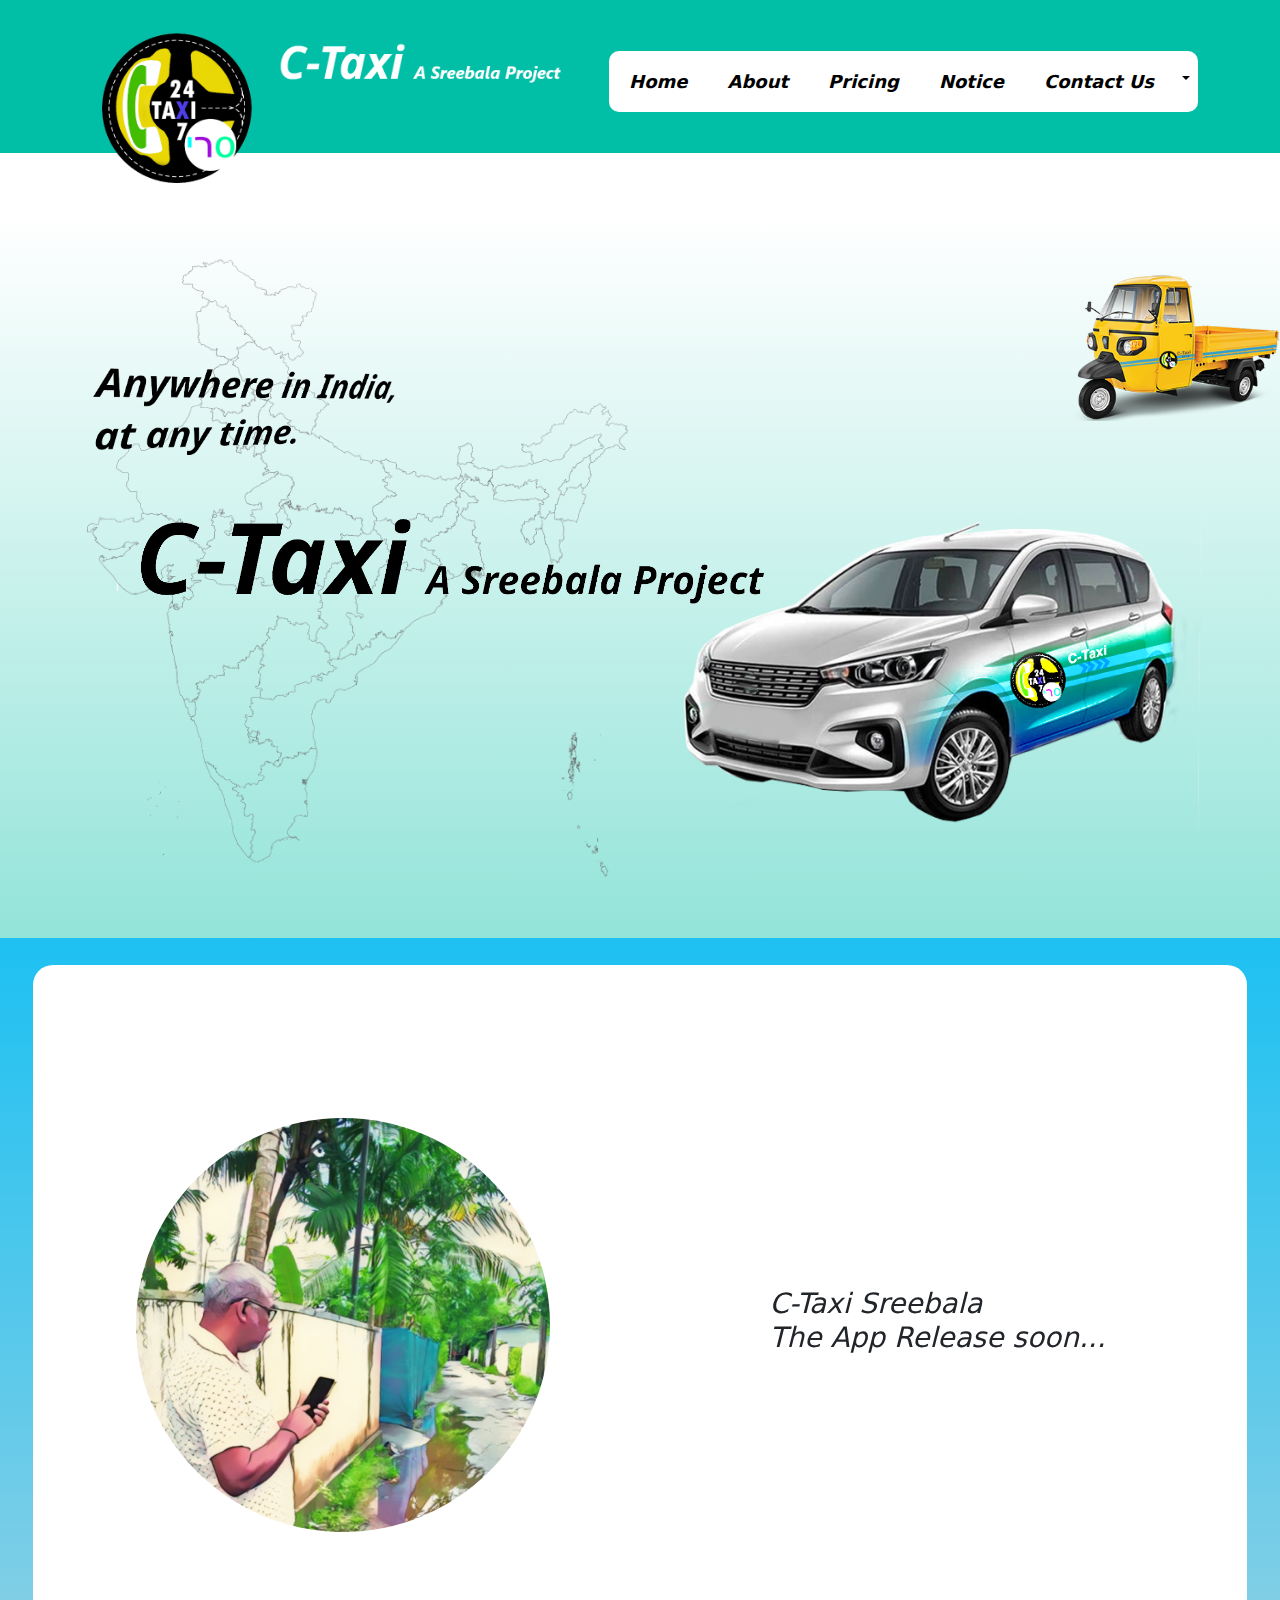
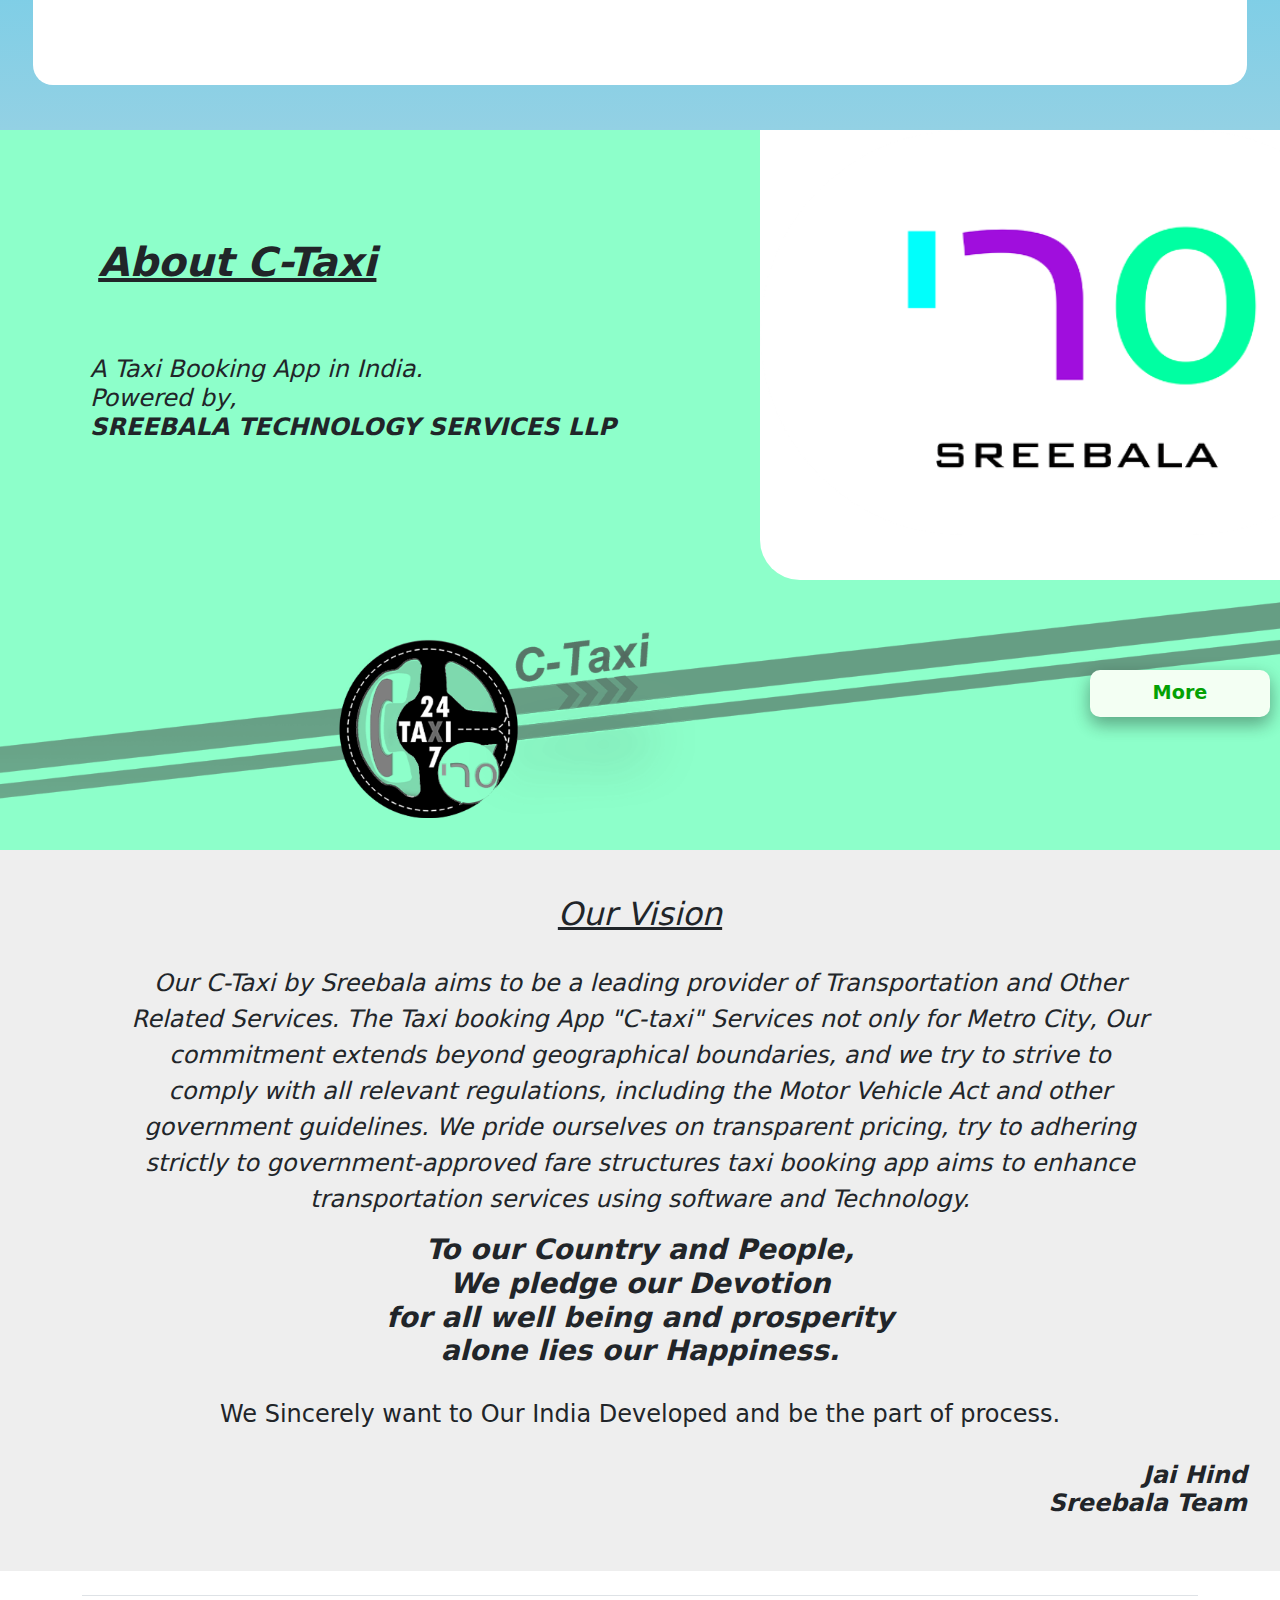
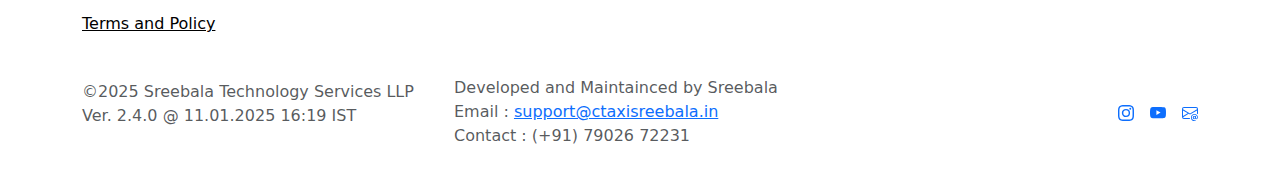
<file: luanchscreen.html>
<!DOCTYPE html>
<html lang="en">
<head>
    <meta charset="UTF-8">
    <meta name="viewport" content="width=device-width, initial-scale=1.0">
    <title>C-Taxi Sreebala | Anywhere in India, at any time</title>
    <link rel="stylesheet" href="slider.css">
    <link rel="stylesheet" href="style.css">
    <link rel="icon" type="image/png" href="assets\Ctaxi.png"/>
    <link href="https://cdn.jsdelivr.net/npm/bootstrap@5.3.3/dist/css/bootstrap.min.css" rel="stylesheet" integrity="sha384-QWTKZyjpPEjISv5WaRU9OFeRpok6YctnYmDr5pNlyT2bRjXh0JMhjY6hW+ALEwIH" crossorigin="anonymous">
</head>
<body>

 
  <div style="background-color: rgb(255, 255, 255);">
    <div>
      <nav class="navbar navbar-expand-lg navbar-dark" id="navbarbackgrnd" aria-label="Eighth navbar example">
        <div class="container">
          <a class="navbar-brand" href="#">
          <img src="assets\ctaxilogotwo.png" class="img-fluid" alt="image loading error logo" id="logoimage"></a>
          <button class="navbar-toggler" type="button" data-bs-toggle="collapse" data-bs-target="#navbarsExample06" aria-controls="navbarsExample06" aria-expanded="false" aria-label="Toggle navigation">
            <span class="navbar-toggler-icon"></span>
          </button>
    
          <div class="collapse navbar-collapse" style="padding-top: 1vh;" id="navbarsExample06">
            
            <ul class="navbar-nav me-auto mb-2 mb-lg-0">
              
            </ul>
            
            <div id="whitereset" style="background-color: white; border-radius: 10px; padding-top: 1vh; padding-bottom: 1vh;">
          
              <ul class="navbar-nav me-auto mb-2 mb-lg-0">
                <li class="nav-item">
                  <a class="nav-link active" id="navsectiontext" aria-current="page" href="index.html">Home</a>
                </li>
                <li class="nav-item">
                  <a class="nav-link" id="navsectiontext" aria-current="page" href="about.html">About</a>
                </li>
                <li class="nav-item">
                  <a class="nav-link" id="navsectiontext" aria-current="page" href="pricing.html">Pricing</a>
                </li>
                <li class="nav-item">
                  <a class="nav-link " id="navsectiontext" aria-current="page" href="notice.html">Notice</a>
                </li>
                <li class="nav-item">
                  <a class="nav-link" id="navsectiontext" aria-current="page" href="contact.html">Contact Us</a>
                </li>
                <li class="nav-item dropdown">
                  <a class="nav-link dropdown-toggle" href="#" id="dropdown07" style="color: #000000;" data-bs-toggle="dropdown" aria-expanded="false"></a>
                  <ul class="dropdown-menu" aria-labelledby="dropdown07">
                    <li><a class="dropdown-item" href="https://sreebala.in/">About Sreebala</a></li>
                    <li><a class="dropdown-item" href="https://sreebala.in/SreebalaSRI.html">Sreebala Team</a></li>
                    <li><a class="dropdown-item" href="termsandpolicy.html">Terms and Condition</a></li>
                  </ul>
                </li>
              </ul>
           
          </div>
          </div>
        </div>
      </nav>
    </div>
    <div style="height: 5vh;">

    </div>
    
  </div>


  <div class="row" style="background: linear-gradient(white , rgba(0, 191, 166, 0.422));">
    <div class="left_intro_about_bharat col-sm-6" style="position: relative;">
      <img src="assets\ourcountry.png" class="img-fluid" alt="image loading error logo" style="height: 80vh; object-fit: contain; padding-left:10%; position: absolute;">
      <img src="assets\caption_ctaxi_three.png" class="img-fluid" id="cationctaxi" alt="image loading error logo">
      <img src="assets\logowordtwo.png" class="img-fluid" id="ctaxiwordmark" alt="image loading error logo">
    </div>
    <div class="right_intro_about col-sm-6" style="position: relative;">
      <div class="img-fluid" id="animationvehicle" alt="image loading error logo">
        
    <div class="container_b">
      <div class="slider">
          <div class="box1"></div>
          <div class="box2"></div>
          <div class="box3"></div>
          <div class="box4"></div>
          <div class="box5"></div>
          <div class="box6"></div>
          <div class="box7"></div>
          <div class="box8"></div>
          <div class="box9"></div>
          <div class="box10"></div>
      </div>
  </div>
      </div>
    </div>
  </div>


  <div class="row" style="background: linear-gradient(rgba(16, 189, 241, 0.945), rgba(0, 146, 191, 0.422)); justify-content: left; padding: 5vb; padding-top: 3vh; align-items: center;">
      <div class="slidebackgroundcanvas col-sm-12">
        <div id="carouselExampleAutoplaying" class="carousel slide" data-bs-ride="carousel" data-bs-pause="false" >
          <div class="carousel-inner">
            
           <div class="carousel-item active">
              <div class="leftSlide col-sm-6" id="leftSlideid" style="display: flex; justify-content: center; align-items: center;">
                <img class="bd-placeholder-img rounded-circle" src="assets\ctaxibooking.png" id="imgcaroselslider"> 
              </div>
              <div class="rightSlide col-sm-6" id="rightSlideid" style="display: flex; justify-content: center; align-items: center;">
              <h3 style="font-style: italic;">C-Taxi Sreebala <br>The App Release soon...</h3>   
              </div>
            </div>

          <div class="carousel-item">
              <div class="leftSlide col-sm-6" style="display: flex; justify-content: center; align-items: center;">
                <img class="bd-placeholder-img rounded-circle" src="assets\ctaxi_secure.png" id="imgcaroselslider"> 
              </div>
              <div class="rightSlide col-sm-6" id="rightSlideid" style="display: flex;  justify-content:  center; align-items: center;">
              <h3 style="font-style: italic;">Select Vehicle and View available vehicle with Rating then send Trip Request.</h3>  
              </div>
            </div>
             
            
            <div class="carousel-item">
              <div class="leftSlide col-sm-6" style="display: flex; justify-content: center; align-items: center;">
                <img class="bd-placeholder-img rounded-circle" src="assets\securectaxi.jpg" id="imgcaroselslider"> 
              </div>
              <div class="rightSlide col-sm-6" id="rightSlideid" style="display: flex; justify-content: center; align-items: center;">
              <h3 style="font-style: italic;">We try offer better Security and Safety while drive for you and your Money.</h3>  
              </div>
            </div> 

           <div class="carousel-item">
              <div class="leftSlide col-sm-6" style="display: flex; justify-content: center; align-items: center;">
                <img class="bd-placeholder-img rounded-circle" src="assets\paymentctaxi.jpg" id="imgcaroselslider"> 
              </div>
              <div class="rightSlide col-sm-6" id="rightSlideid" style="display: flex; justify-content: center; align-items: center;">
              <h3 style="font-style: italic;">Payment<br> 1. Cash on Hand <br> 2. Driver's QR Code</h3>  
              </div>
            </div>


          </div>
          
        </div>
        
      </div>
  </div>
  
  
  
  <div class="row" style="background-color: rgb(141, 255, 202); background-image: url(assets/backgroundlogo.png); background-size: contain; background-repeat: no-repeat; background-position-y: bottom;">
    <div class="left_intro_about_bharat col-sm-6" id="aboutscreenadjust" style="position: relative;">
      <h1 id="aboutc_taxi">About C-Taxi</h1>
      <h3 id="textcompanyadjust">
        A Taxi Booking App in India. <br>Powered by, <br>
        <b>SREEBALA TECHNOLOGY SERVICES LLP</b>
      </h3>
    </div>
    <div class="right_intro_about col-sm-6" style="position: relative;">
      <a href="about.html">
        <button style="position: absolute; left: 50vb; top: 60vh; border-radius: 10px; padding: 1vh; width: 20vh; font-size: larger; font-weight: bold; background-color: rgb(243, 255, 243); color: #04a104; border: #000000; box-shadow: 0 8px 16px 0 rgba(0,0,0,0.2), 0 6px 20px 0 rgba(0,0,0,0.19);">
          More
        </button> 
      </a>
    <div id="sreebalatrade">
      <img src="assets\sreebalatradelogo.png" class="img-fluid" id="imagetradelogo" alt="image loading error logo">
    </div> 
    
    </div>
   
  </div>

  <div class="row" style="background-color: rgb(238, 238, 238);">
    
     <div class="col-sm-12" style="position: relative; padding: 5vh;">
      <center>
        <h2 style="text-decoration: underline; font-style: italic;">Our Vision</h2>
        <br>
        <p class="text-md" id="our_vision_test">
          Our C-Taxi by Sreebala aims to be a leading provider of Transportation and Other Related Services. The Taxi booking App "C-taxi" Services not only for Metro City, Our commitment extends beyond geographical boundaries, and we try to strive to comply with all relevant regulations, including the Motor Vehicle Act and other government guidelines. We pride ourselves on transparent pricing, try to adhering strictly to government-approved fare structures taxi booking app aims to enhance transportation services using software and Technology.
        </p>
        <h3 style="font-style: oblique;">
          <b>
          To our Country and People,<br>
We pledge our Devotion <br>
for all well being and prosperity <br>
alone lies our Happiness. <br>
</b>
        </h3>
        <br>
        <h4>
          We Sincerely want to Our India Developed and be the part of process.
        </h4>
        <br>
        <h4 style="font-style: oblique; text-align: right;">
          <b>
         Jai Hind <br>
         Sreebala Team
</b>
        </h4>
        </div>
      </center>
     </div>
     
    </div>




        
    <div class="container">
      <footer class="d-flex flex-wrap justify-content-between align-items-center py-3 my-4 border-top">
        <div class="col-md-4 d-flex align-items-center">
          <span class="text-muted"><a href="termsandpolicy.html" style="color: black;">Terms and Policy</a></span>
         </div>
         <div class="col-md-4 d-flex align-items-center">
          <span class="text-muted">
          </span>
         </div>
    
         <ul class="nav col-md-4 justify-content-end list-unstyled d-flex">
          <li class="ms-3"><a href="https://www.instagram.com/sreebala.in/"></a></li>
          
        </ul>
      </footer>
    </div>


    <div class="container">
      <footer class="d-flex flex-wrap justify-content-between align-items-center my-4">
        <div class="col-md-4 d-flex align-items-center">
          <span class="text-muted">©2025 Sreebala Technology Services LLP<br> <p id="versionuse"></p>
           
           
           </span><br>
         </div>
         <div class="col-md-4 d-flex align-items-center">
          <span class="text-muted">Developed and Maintainced by Sreebala<br>
          Email : <a id="Email_address" href="mailto:support@ctaxisreebala.in">support@ctaxisreebala.in</a><br>
          Contact : (+91) 79026 72231<br>
          </span>
         </div>
    
         <ul class="nav col-md-4 justify-content-end list-unstyled d-flex">
          <li class="ms-3"><a href="https://www.instagram.com/sreebala.in/"><svg xmlns="http://www.w3.org/2000/svg" width="16" height="16" fill="currentColor" class="bi bi-instagram" viewBox="0 0 16 16">
            <path d="M8 0C5.829 0 5.556.01 4.703.048 3.85.088 3.269.222 2.76.42a3.917 3.917 0 0 0-1.417.923A3.927 3.927 0 0 0 .42 2.76C.222 3.268.087 3.85.048 4.7.01 5.555 0 5.827 0 8.001c0 2.172.01 2.444.048 3.297.04.852.174 1.433.372 1.942.205.526.478.972.923 1.417.444.445.89.719 1.416.923.51.198 1.09.333 1.942.372C5.555 15.99 5.827 16 8 16s2.444-.01 3.298-.048c.851-.04 1.434-.174 1.943-.372a3.916 3.916 0 0 0 1.416-.923c.445-.445.718-.891.923-1.417.197-.509.332-1.09.372-1.942C15.99 10.445 16 10.173 16 8s-.01-2.445-.048-3.299c-.04-.851-.175-1.433-.372-1.941a3.926 3.926 0 0 0-.923-1.417A3.911 3.911 0 0 0 13.24.42c-.51-.198-1.092-.333-1.943-.372C10.443.01 10.172 0 7.998 0h.003zm-.717 1.442h.718c2.136 0 2.389.007 3.232.046.78.035 1.204.166 1.486.275.373.145.64.319.92.599.28.28.453.546.598.92.11.281.24.705.275 1.485.039.843.047 1.096.047 3.231s-.008 2.389-.047 3.232c-.035.78-.166 1.203-.275 1.485a2.47 2.47 0 0 1-.599.919c-.28.28-.546.453-.92.598-.28.11-.704.24-1.485.276-.843.038-1.096.047-3.232.047s-2.39-.009-3.233-.047c-.78-.036-1.203-.166-1.485-.276a2.478 2.478 0 0 1-.92-.598 2.48 2.48 0 0 1-.6-.92c-.109-.281-.24-.705-.275-1.485-.038-.843-.046-1.096-.046-3.233 0-2.136.008-2.388.046-3.231.036-.78.166-1.204.276-1.486.145-.373.319-.64.599-.92.28-.28.546-.453.92-.598.282-.11.705-.24 1.485-.276.738-.034 1.024-.044 2.515-.045v.002zm4.988 1.328a.96.96 0 1 0 0 1.92.96.96 0 0 0 0-1.92zm-4.27 1.122a4.109 4.109 0 1 0 0 8.217 4.109 4.109 0 0 0 0-8.217zm0 1.441a2.667 2.667 0 1 1 0 5.334 2.667 2.667 0 0 1 0-5.334z"/>
          </svg></a></li>
          <li class="ms-3"><a href="https://www.youtube.com/@sreebalaindia"><svg xmlns="http://www.w3.org/2000/svg" width="16" height="16" fill="currentColor" class="bi bi-youtube" viewBox="0 0 16 16">
            <path d="M8.051 1.999h.089c.822.003 4.987.033 6.11.335a2.01 2.01 0 0 1 1.415 1.42c.101.38.172.883.22 1.402l.01.104.022.26.008.104c.065.914.073 1.77.074 1.957v.075c-.001.194-.01 1.108-.082 2.06l-.008.105-.009.104c-.05.572-.124 1.14-.235 1.558a2.007 2.007 0 0 1-1.415 1.42c-1.16.312-5.569.334-6.18.335h-.142c-.309 0-1.587-.006-2.927-.052l-.17-.006-.087-.004-.171-.007-.171-.007c-1.11-.049-2.167-.128-2.654-.26a2.007 2.007 0 0 1-1.415-1.419c-.111-.417-.185-.986-.235-1.558L.09 9.82l-.008-.104A31.4 31.4 0 0 1 0 7.68v-.123c.002-.215.01-.958.064-1.778l.007-.103.003-.052.008-.104.022-.26.01-.104c.048-.519.119-1.023.22-1.402a2.007 2.007 0 0 1 1.415-1.42c.487-.13 1.544-.21 2.654-.26l.17-.007.172-.006.086-.003.171-.007A99.788 99.788 0 0 1 7.858 2h.193zM6.4 5.209v4.818l4.157-2.408L6.4 5.209z"/>
          </svg></a></li>
          <li class="ms-3"><a href="mailto: support@ctaxisreebala.in"><svg xmlns="http://www.w3.org/2000/svg" width="16" height="16" fill="currentColor" class="bi bi-envelope-at" viewBox="0 0 16 16">
            <path d="M2 2a2 2 0 0 0-2 2v8.01A2 2 0 0 0 2 14h5.5a.5.5 0 0 0 0-1H2a1 1 0 0 1-.966-.741l5.64-3.471L8 9.583l7-4.2V8.5a.5.5 0 0 0 1 0V4a2 2 0 0 0-2-2H2Zm3.708 6.208L1 11.105V5.383l4.708 2.825ZM1 4.217V4a1 1 0 0 1 1-1h12a1 1 0 0 1 1 1v.217l-7 4.2-7-4.2Z"/>
            <path d="M14.247 14.269c1.01 0 1.587-.857 1.587-2.025v-.21C15.834 10.43 14.64 9 12.52 9h-.035C10.42 9 9 10.36 9 12.432v.214C9 14.82 10.438 16 12.358 16h.044c.594 0 1.018-.074 1.237-.175v-.73c-.245.11-.673.18-1.18.18h-.044c-1.334 0-2.571-.788-2.571-2.655v-.157c0-1.657 1.058-2.724 2.64-2.724h.04c1.535 0 2.484 1.05 2.484 2.326v.118c0 .975-.324 1.39-.639 1.39-.232 0-.41-.148-.41-.42v-2.19h-.906v.569h-.03c-.084-.298-.368-.63-.954-.63-.778 0-1.259.555-1.259 1.4v.528c0 .892.49 1.434 1.26 1.434.471 0 .896-.227 1.014-.643h.043c.118.42.617.648 1.12.648Zm-2.453-1.588v-.227c0-.546.227-.791.573-.791.297 0 .572.192.572.708v.367c0 .573-.253.744-.564.744-.354 0-.581-.215-.581-.8Z"/>
          </svg></a></li>
        </ul>
      </footer>
    </div>
  
    
      <script src="script.js"></script>
      <script src="https://ajax.googleapis.com/ajax/libs/jquery/3.7.1/jquery.min.js"></script>
      <script src="https://cdn.jsdelivr.net/npm/bootstrap@5.3.3/dist/js/bootstrap.bundle.min.js" integrity="sha384-YvpcrYf0tY3lHB60NNkmXc5s9fDVZLESaAA55NDzOxhy9GkcIdslK1eN7N6jIeHz" crossorigin="anonymous"></script>
</body>
</html>
</file>
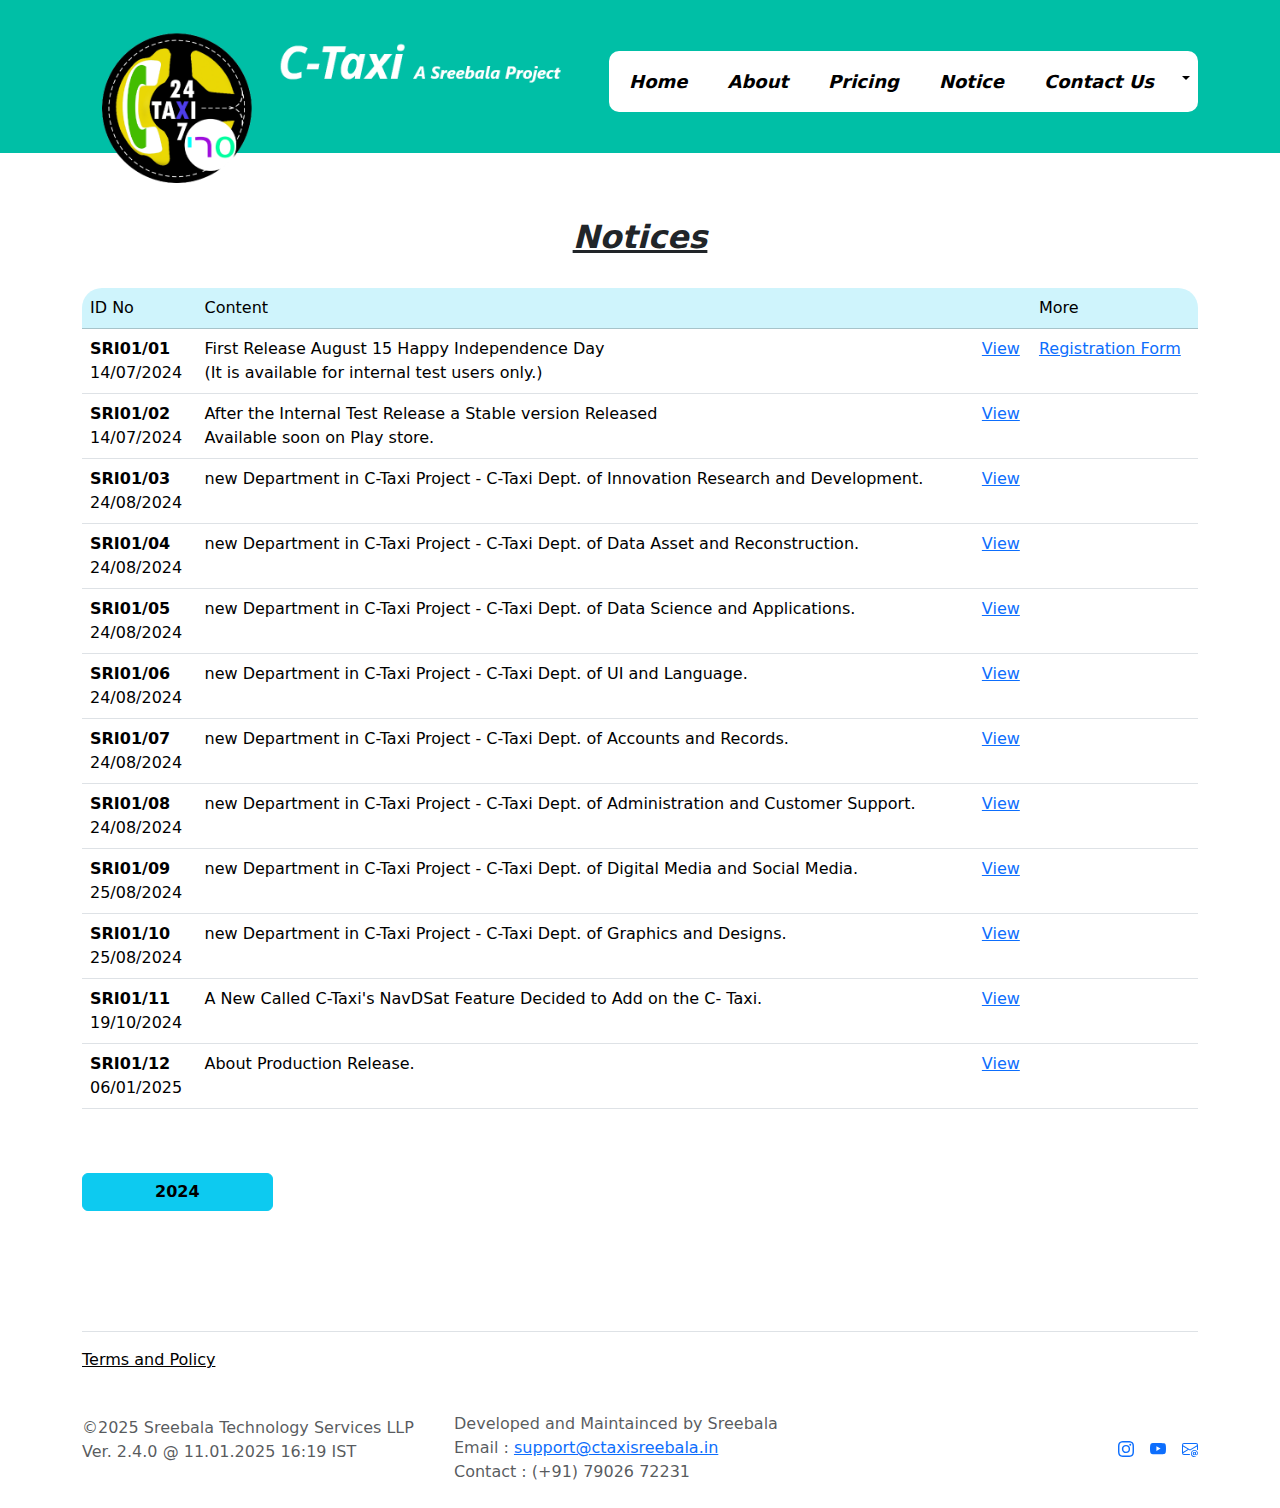
<file: notice.html>
<!DOCTYPE html>
<html lang="en">
<head>
    <meta charset="UTF-8">
    <meta name="viewport" content="width=device-width, initial-scale=1.0">
    <title>SRI01 | C-Taxi Sreebala</title>
    <link rel="stylesheet" href="style.css">
    <link rel="icon" type="image/png" href="assets\Ctaxi.png"/>
    <link href="https://cdn.jsdelivr.net/npm/bootstrap@5.3.3/dist/css/bootstrap.min.css" rel="stylesheet" integrity="sha384-QWTKZyjpPEjISv5WaRU9OFeRpok6YctnYmDr5pNlyT2bRjXh0JMhjY6hW+ALEwIH" crossorigin="anonymous">
</head>
<body>


  <div style="background-color: rgb(255, 255, 255);">
    <div>
      <nav class="navbar navbar-expand-lg navbar-dark" id="navbarbackgrnd" aria-label="Eighth navbar example">
        <div class="container">
          <a class="navbar-brand" href="#">
          <img src="assets\ctaxilogotwo.png" class="img-fluid" alt="image loading error logo" id="logoimage"></a>
          <button class="navbar-toggler" type="button" data-bs-toggle="collapse" data-bs-target="#navbarsExample06" aria-controls="navbarsExample06" aria-expanded="false" aria-label="Toggle navigation">
            <span class="navbar-toggler-icon"></span>
          </button>
    
          <div class="collapse navbar-collapse" style="padding-top: 1vh;" id="navbarsExample06">
            
            <ul class="navbar-nav me-auto mb-2 mb-lg-0">
              
            </ul>
            
            <div id="whitereset" style="background-color: white; border-radius: 10px; padding-top: 1vh; padding-bottom: 1vh;">
          
              <ul class="navbar-nav me-auto mb-2 mb-lg-0">
                <li class="nav-item">
                  <a class="nav-link active" id="navsectiontext" aria-current="page" href="index.html">Home</a>
                </li>
                <li class="nav-item">
                  <a class="nav-link" id="navsectiontext" aria-current="page" href="about.html">About</a>
                </li>
                <li class="nav-item">
                  <a class="nav-link" id="navsectiontext" aria-current="page" href="pricing.html">Pricing</a>
                </li>
                <li class="nav-item">
                  <a class="nav-link " id="navsectiontext" aria-current="page" href="notice.html">Notice</a>
                </li>
                <li class="nav-item">
                  <a class="nav-link" id="navsectiontext" aria-current="page" href="contact.html">Contact Us</a>
                </li>
                <li class="nav-item dropdown">
                  <a class="nav-link dropdown-toggle" href="#" id="dropdown07" style="color: #000000;" data-bs-toggle="dropdown" aria-expanded="false"></a>
                  <ul class="dropdown-menu" aria-labelledby="dropdown07">
                    <li><a class="dropdown-item" href="https://sreebala.in/">About Sreebala</a></li>
                    <li><a class="dropdown-item" href="https://sreebala.in/SreebalaSRI.html">Sreebala Team</a></li>
                    <li><a class="dropdown-item" href="termsandpolicy.html">Terms and Condition</a></li>
                  </ul>
                </li>
              </ul>
           
          </div>
          </div>
        </div>
      </nav>
    </div>
    <div style="height: 5vh;">

    </div>
    
  </div>
    
    <center>
        <h2 style="font-weight: bold; text-decoration: underline; font-style: italic;">Notices</h2>

        <br>
        <div class="container">
            <!-- <h4>All Pricing on the Indian Rupees</h4> -->
            <table class="table table">
                <thead class="table-info">
                 <tr>
                    <td style="border-radius: 20px 0px 0px 0px;">ID No</td>
                    <td>Content</td>
                    <td></td>
                    <td style="border-radius: 0px 20px 0px 0px;">More</td>
                 </tr>
                </thead>
                <tbody>
                    <td><b>SRI01/01</b><br>14/07/2024</td>
                    <td>First Release August 15 Happy Independence Day <br> (It is available for internal test users only.)</td>
                    <td><a href="">View</a></td>
                    <td><a href="notice01.html">Registration Form</a></td>
                </tbody>
                <tbody>
                    <td><b>SRI01/02</b><br>14/07/2024</td>
                    <td>After the Internal Test Release a Stable version Released <br> Available soon on Play store.</td>
                    <td><a href="">View</a></td>
                    <td></td>
                </tbody>
                <tbody>
                  <td><b>SRI01/03</b><br>24/08/2024</td>
                  <td>new Department in C-Taxi Project - C-Taxi Dept. of Innovation Research and Development.</td>
                  <td><a href="">View</a></td>
                  <td></td>
              </tbody>
                <tbody>
                  <td><b>SRI01/04</b><br>24/08/2024</td>
                  <td>new Department in C-Taxi Project - C-Taxi Dept. of Data Asset and Reconstruction.</td>
                  <td><a href="">View</a></td>
                  <td></td>
              </tbody>
                
              <tbody>
                <td><b>SRI01/05</b><br>24/08/2024</td>
                <td>new Department in C-Taxi Project - C-Taxi Dept. of Data Science and Applications.</td>
                <td><a href="">View</a></td>
                <td></td>
            </tbody>

            <tbody>
              <td><b>SRI01/06</b><br>24/08/2024</td>
              <td>new Department in C-Taxi Project - C-Taxi Dept. of UI and Language.</td>
              <td><a href="">View</a></td>
              <td></td>
          </tbody>
          <tbody>
            <td><b>SRI01/07</b><br>24/08/2024</td>
            <td>new Department in C-Taxi Project - C-Taxi Dept. of Accounts and Records.</td>
            <td><a href="">View</a></td>
            <td></td>
        </tbody>
        <tbody>
          <td><b>SRI01/08</b><br>24/08/2024</td>
          <td>new Department in C-Taxi Project - C-Taxi Dept. of Administration and Customer Support.</td>
          <td><a href="">View</a></td>
          <td></td>
      </tbody>
      <tbody>
        <td><b>SRI01/09</b><br>25/08/2024</td>
        <td>new Department in C-Taxi Project - C-Taxi Dept. of Digital Media and Social Media.</td>
        <td><a href="">View</a></td>
        <td></td>
    </tbody>
    <tbody>
      <td><b>SRI01/10</b><br>25/08/2024</td>
      <td>new Department in C-Taxi Project - C-Taxi Dept. of Graphics and Designs.</td>
      <td><a href="">View</a></td>
      <td></td>
  </tbody>
  <tbody>
    <td><b>SRI01/11</b><br>19/10/2024</td>
    <td>A New Called C-Taxi's NavDSat Feature Decided to Add on the C- Taxi.</td>
    <td><a href="">View</a></td>
    <td></td>
</tbody>

<tbody>
  <td><b>SRI01/12</b><br>06/01/2025</td>
  <td>About Production Release.</td>
  <td><a href="">View</a></td>
  <td></td>
</tbody>
      
              

              </table>
        </div>
      </center>

      <br><br>
      <div class="container">
      <button type="button" style="padding-left: 8vb; padding-right: 8vb;" class="btn btn-info"><b>2024</b></button>
      </div>

      <br>

      <br>
    
      <br>
      <br>


      <div class="container">
        <footer class="d-flex flex-wrap justify-content-between align-items-center py-3 my-4 border-top">
          <div class="col-md-4 d-flex align-items-center">
            <span class="text-muted"><a href="termsandpolicy.html" style="color: black;">Terms and Policy</a></span>
           </div>
           <div class="col-md-4 d-flex align-items-center">
            <span class="text-muted">
            </span>
           </div>
      
           <ul class="nav col-md-4 justify-content-end list-unstyled d-flex">
            <li class="ms-3"><a href="https://www.instagram.com/sreebala.in/"></a></li>
            
          </ul>
        </footer>
      </div>
  

      <div class="container">
        <footer class="d-flex flex-wrap justify-content-between align-items-center my-4">
          <div class="col-md-4 d-flex align-items-center">
            <span class="text-muted">©2025 Sreebala Technology Services LLP<br> <p id="versionuse"></p>
           
           </span><br>
           </div>
           <div class="col-md-4 d-flex align-items-center">
            <span class="text-muted">Developed and Maintainced by Sreebala<br>
            Email : <a id="Email_address" href="mailto:support@ctaxisreebala.in">support@ctaxisreebala.in</a><br>
            Contact : (+91) 79026 72231<br>
            </span>
           </div>
      
           <ul class="nav col-md-4 justify-content-end list-unstyled d-flex">
            <li class="ms-3"><a href="https://www.instagram.com/sreebala.in/"><svg xmlns="http://www.w3.org/2000/svg" width="16" height="16" fill="currentColor" class="bi bi-instagram" viewBox="0 0 16 16">
              <path d="M8 0C5.829 0 5.556.01 4.703.048 3.85.088 3.269.222 2.76.42a3.917 3.917 0 0 0-1.417.923A3.927 3.927 0 0 0 .42 2.76C.222 3.268.087 3.85.048 4.7.01 5.555 0 5.827 0 8.001c0 2.172.01 2.444.048 3.297.04.852.174 1.433.372 1.942.205.526.478.972.923 1.417.444.445.89.719 1.416.923.51.198 1.09.333 1.942.372C5.555 15.99 5.827 16 8 16s2.444-.01 3.298-.048c.851-.04 1.434-.174 1.943-.372a3.916 3.916 0 0 0 1.416-.923c.445-.445.718-.891.923-1.417.197-.509.332-1.09.372-1.942C15.99 10.445 16 10.173 16 8s-.01-2.445-.048-3.299c-.04-.851-.175-1.433-.372-1.941a3.926 3.926 0 0 0-.923-1.417A3.911 3.911 0 0 0 13.24.42c-.51-.198-1.092-.333-1.943-.372C10.443.01 10.172 0 7.998 0h.003zm-.717 1.442h.718c2.136 0 2.389.007 3.232.046.78.035 1.204.166 1.486.275.373.145.64.319.92.599.28.28.453.546.598.92.11.281.24.705.275 1.485.039.843.047 1.096.047 3.231s-.008 2.389-.047 3.232c-.035.78-.166 1.203-.275 1.485a2.47 2.47 0 0 1-.599.919c-.28.28-.546.453-.92.598-.28.11-.704.24-1.485.276-.843.038-1.096.047-3.232.047s-2.39-.009-3.233-.047c-.78-.036-1.203-.166-1.485-.276a2.478 2.478 0 0 1-.92-.598 2.48 2.48 0 0 1-.6-.92c-.109-.281-.24-.705-.275-1.485-.038-.843-.046-1.096-.046-3.233 0-2.136.008-2.388.046-3.231.036-.78.166-1.204.276-1.486.145-.373.319-.64.599-.92.28-.28.546-.453.92-.598.282-.11.705-.24 1.485-.276.738-.034 1.024-.044 2.515-.045v.002zm4.988 1.328a.96.96 0 1 0 0 1.92.96.96 0 0 0 0-1.92zm-4.27 1.122a4.109 4.109 0 1 0 0 8.217 4.109 4.109 0 0 0 0-8.217zm0 1.441a2.667 2.667 0 1 1 0 5.334 2.667 2.667 0 0 1 0-5.334z"/>
            </svg></a></li>
            <li class="ms-3"><a href="https://www.youtube.com/@sreebalaindia"><svg xmlns="http://www.w3.org/2000/svg" width="16" height="16" fill="currentColor" class="bi bi-youtube" viewBox="0 0 16 16">
              <path d="M8.051 1.999h.089c.822.003 4.987.033 6.11.335a2.01 2.01 0 0 1 1.415 1.42c.101.38.172.883.22 1.402l.01.104.022.26.008.104c.065.914.073 1.77.074 1.957v.075c-.001.194-.01 1.108-.082 2.06l-.008.105-.009.104c-.05.572-.124 1.14-.235 1.558a2.007 2.007 0 0 1-1.415 1.42c-1.16.312-5.569.334-6.18.335h-.142c-.309 0-1.587-.006-2.927-.052l-.17-.006-.087-.004-.171-.007-.171-.007c-1.11-.049-2.167-.128-2.654-.26a2.007 2.007 0 0 1-1.415-1.419c-.111-.417-.185-.986-.235-1.558L.09 9.82l-.008-.104A31.4 31.4 0 0 1 0 7.68v-.123c.002-.215.01-.958.064-1.778l.007-.103.003-.052.008-.104.022-.26.01-.104c.048-.519.119-1.023.22-1.402a2.007 2.007 0 0 1 1.415-1.42c.487-.13 1.544-.21 2.654-.26l.17-.007.172-.006.086-.003.171-.007A99.788 99.788 0 0 1 7.858 2h.193zM6.4 5.209v4.818l4.157-2.408L6.4 5.209z"/>
            </svg></a></li>
            <li class="ms-3"><a href="mailto: support@ctaxisreebala.in"><svg xmlns="http://www.w3.org/2000/svg" width="16" height="16" fill="currentColor" class="bi bi-envelope-at" viewBox="0 0 16 16">
              <path d="M2 2a2 2 0 0 0-2 2v8.01A2 2 0 0 0 2 14h5.5a.5.5 0 0 0 0-1H2a1 1 0 0 1-.966-.741l5.64-3.471L8 9.583l7-4.2V8.5a.5.5 0 0 0 1 0V4a2 2 0 0 0-2-2H2Zm3.708 6.208L1 11.105V5.383l4.708 2.825ZM1 4.217V4a1 1 0 0 1 1-1h12a1 1 0 0 1 1 1v.217l-7 4.2-7-4.2Z"/>
              <path d="M14.247 14.269c1.01 0 1.587-.857 1.587-2.025v-.21C15.834 10.43 14.64 9 12.52 9h-.035C10.42 9 9 10.36 9 12.432v.214C9 14.82 10.438 16 12.358 16h.044c.594 0 1.018-.074 1.237-.175v-.73c-.245.11-.673.18-1.18.18h-.044c-1.334 0-2.571-.788-2.571-2.655v-.157c0-1.657 1.058-2.724 2.64-2.724h.04c1.535 0 2.484 1.05 2.484 2.326v.118c0 .975-.324 1.39-.639 1.39-.232 0-.41-.148-.41-.42v-2.19h-.906v.569h-.03c-.084-.298-.368-.63-.954-.63-.778 0-1.259.555-1.259 1.4v.528c0 .892.49 1.434 1.26 1.434.471 0 .896-.227 1.014-.643h.043c.118.42.617.648 1.12.648Zm-2.453-1.588v-.227c0-.546.227-.791.573-.791.297 0 .572.192.572.708v.367c0 .573-.253.744-.564.744-.354 0-.581-.215-.581-.8Z"/>
            </svg></a></li>
          </ul>
        </footer>
      </div>

      <script src="script.js"></script>
      <script src="https://ajax.googleapis.com/ajax/libs/jquery/3.7.1/jquery.min.js"></script>
      <script src="https://cdn.jsdelivr.net/npm/bootstrap@5.3.3/dist/js/bootstrap.bundle.min.js" integrity="sha384-YvpcrYf0tY3lHB60NNkmXc5s9fDVZLESaAA55NDzOxhy9GkcIdslK1eN7N6jIeHz" crossorigin="anonymous"></script>

</body>
</html>
</file>
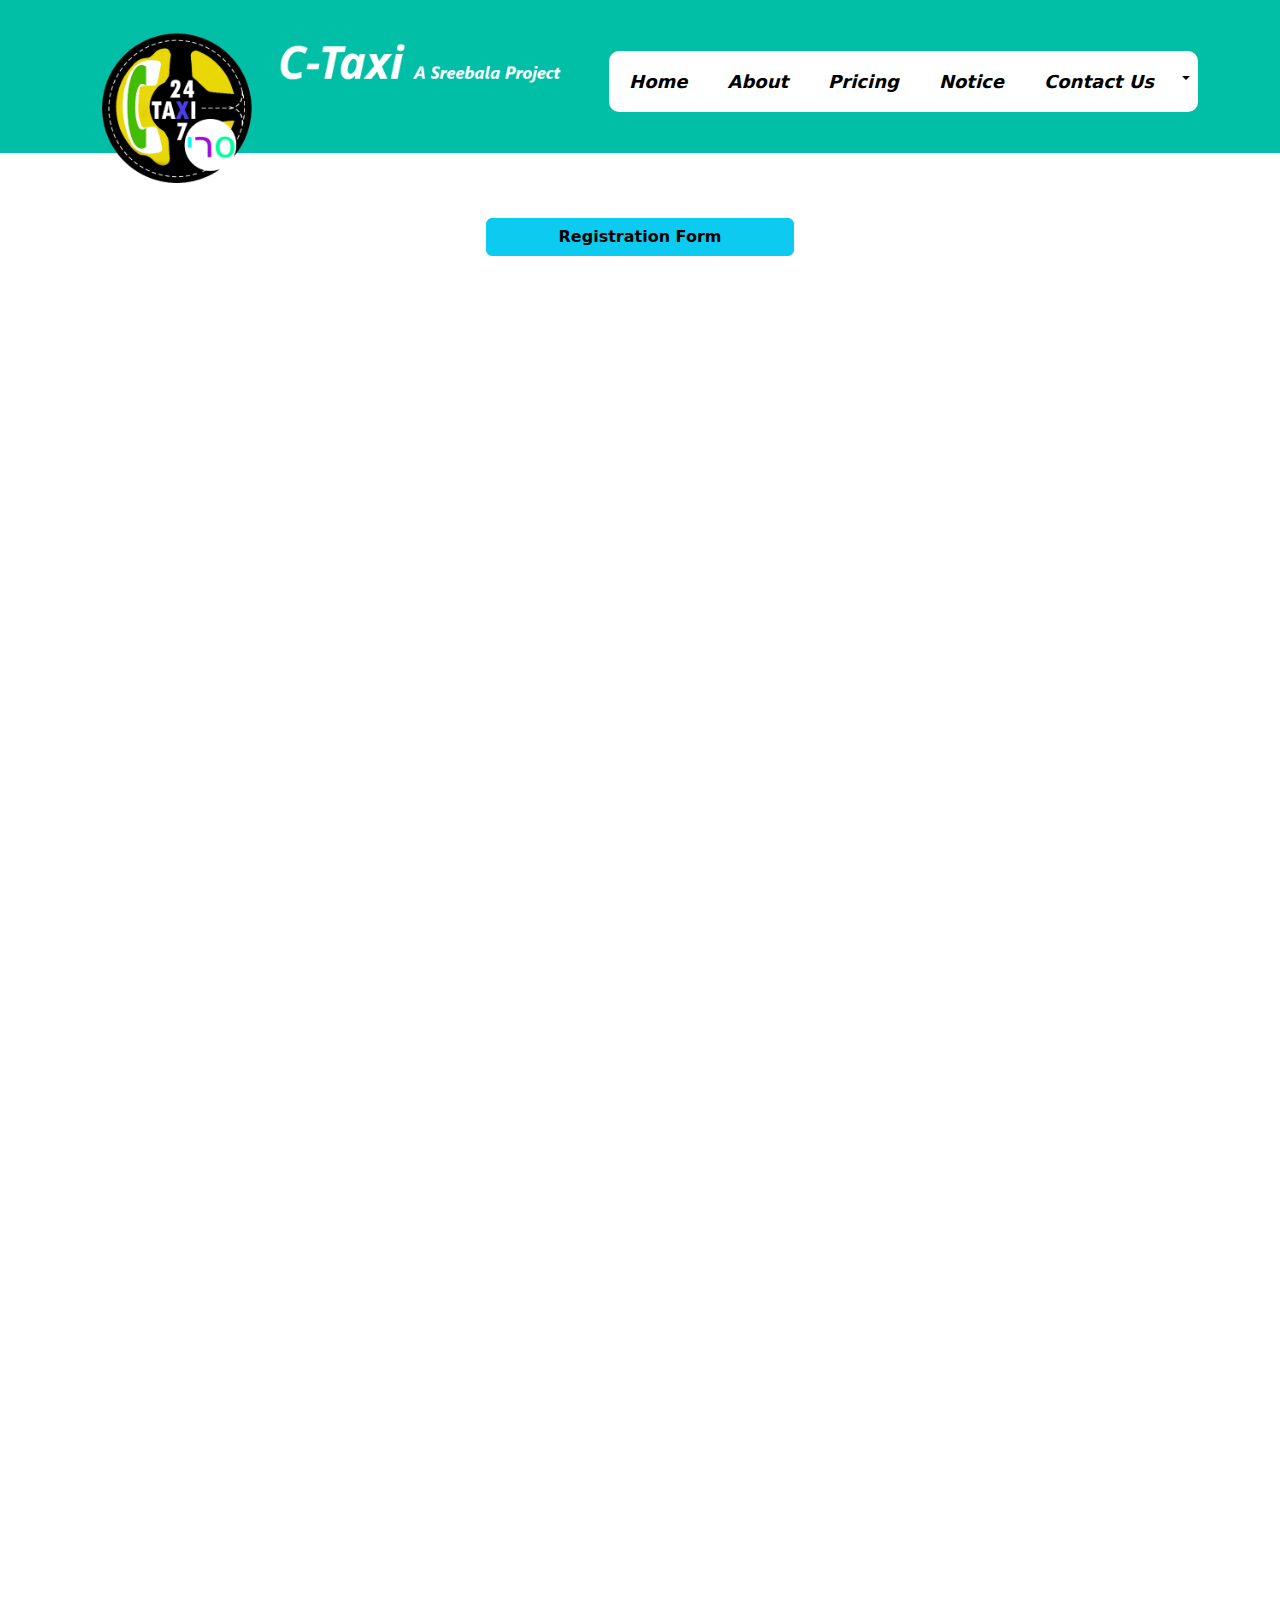
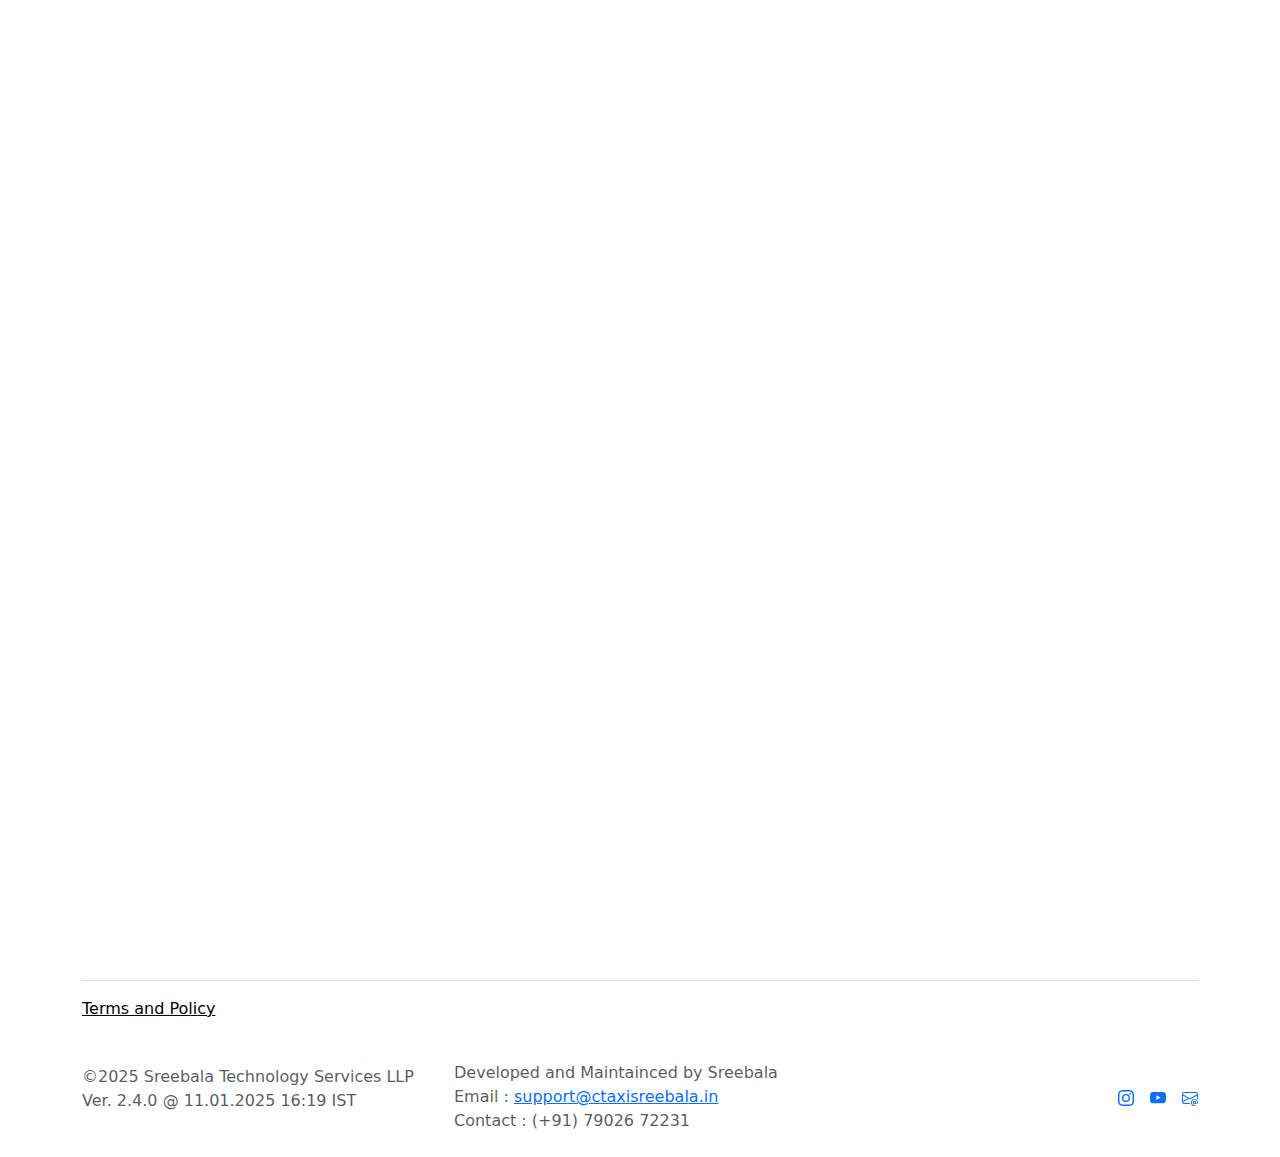
<file: notice01.html>
<!DOCTYPE html>
<html lang="en">
<head>
    <meta charset="UTF-8">
    <meta name="viewport" content="width=device-width, initial-scale=1.0">
    <title>SRI01 - 01 | C-Taxi Sreebala</title>
    <link rel="stylesheet" href="style.css">
    <link rel="icon" type="image/png" href="assets\Ctaxi.png"/>
    <link href="https://cdn.jsdelivr.net/npm/bootstrap@5.3.3/dist/css/bootstrap.min.css" rel="stylesheet" integrity="sha384-QWTKZyjpPEjISv5WaRU9OFeRpok6YctnYmDr5pNlyT2bRjXh0JMhjY6hW+ALEwIH" crossorigin="anonymous">
</head>

<body>
    
  <div style="background-color: rgb(255, 255, 255);">
    <div>
      <nav class="navbar navbar-expand-lg navbar-dark" id="navbarbackgrnd" aria-label="Eighth navbar example">
        <div class="container">
          <a class="navbar-brand" href="#">
          <img src="assets\ctaxilogotwo.png" class="img-fluid" alt="image loading error logo" id="logoimage"></a>
          <button class="navbar-toggler" type="button" data-bs-toggle="collapse" data-bs-target="#navbarsExample06" aria-controls="navbarsExample06" aria-expanded="false" aria-label="Toggle navigation">
            <span class="navbar-toggler-icon"></span>
          </button>
    
          <div class="collapse navbar-collapse" style="padding-top: 1vh;" id="navbarsExample06">
            
            <ul class="navbar-nav me-auto mb-2 mb-lg-0">
              
            </ul>
            
            <div id="whitereset" style="background-color: white; border-radius: 10px; padding-top: 1vh; padding-bottom: 1vh;">
          
              <ul class="navbar-nav me-auto mb-2 mb-lg-0">
                <li class="nav-item">
                  <a class="nav-link active" id="navsectiontext" aria-current="page" href="index.html">Home</a>
                </li>
                <li class="nav-item">
                  <a class="nav-link" id="navsectiontext" aria-current="page" href="about.html">About</a>
                </li>
                <li class="nav-item">
                  <a class="nav-link" id="navsectiontext" aria-current="page" href="pricing.html">Pricing</a>
                </li>
                <li class="nav-item">
                  <a class="nav-link " id="navsectiontext" aria-current="page" href="notice.html">Notice</a>
                </li>
                <li class="nav-item">
                  <a class="nav-link" id="navsectiontext" aria-current="page" href="contact.html">Contact Us</a>
                </li>
                <li class="nav-item dropdown">
                  <a class="nav-link dropdown-toggle" href="#" id="dropdown07" style="color: #000000;" data-bs-toggle="dropdown" aria-expanded="false"></a>
                  <ul class="dropdown-menu" aria-labelledby="dropdown07">
                    <li><a class="dropdown-item" href="https://sreebala.in/">About Sreebala</a></li>
                    <li><a class="dropdown-item" href="https://sreebala.in/SreebalaSRI.html">Sreebala Team</a></li>
                    <li><a class="dropdown-item" href="termsandpolicy.html">Terms and Condition</a></li>
                  </ul>
                </li>
              </ul>
           
          </div>
          </div>
        </div>
      </nav>
    </div>
    <div style="height: 5vh;">

    </div>
    
  </div>
    
    <center>
      <div class="container">
        <button type="button" style="padding-left: 8vb; padding-right: 8vb;" class="btn btn-info"><b>Registration Form</b></button>
        </div>
  
        <br>
  
        <br>
      <iframe src="https://docs.google.com/forms/d/e/1FAIpQLSfbxD6oN9TfZKE7hvlbyJLvXeAz_V5cev-5D7uoajgpS4i-tg/viewform?embedded=true" width="420" height="2149" frameborder="0" marginheight="0" marginwidth="0">Loading…</iframe>
    </center>

      <br><br>
      
    
      <br>
      <br>


      <div class="container">
        <footer class="d-flex flex-wrap justify-content-between align-items-center py-3 my-4 border-top">
          <div class="col-md-4 d-flex align-items-center">
            <span class="text-muted"><a href="termsandpolicy.html" style="color: black;">Terms and Policy</a></span>
           </div>
           <div class="col-md-4 d-flex align-items-center">
            <span class="text-muted">
            </span>
           </div>
      
           <ul class="nav col-md-4 justify-content-end list-unstyled d-flex">
            <li class="ms-3"><a href="https://www.instagram.com/sreebala.in/"></a></li>
            
          </ul>
        </footer>
      </div>
  

      <div class="container">
        <footer class="d-flex flex-wrap justify-content-between align-items-center my-4">
          <div class="col-md-4 d-flex align-items-center">
            <span class="text-muted">©2025 Sreebala Technology Services LLP<br> <p id="versionuse"></p>
           
           </span><br>
           </div>
           <div class="col-md-4 d-flex align-items-center">
            <span class="text-muted">Developed and Maintainced by Sreebala<br>
            Email : <a id="Email_address" href="mailto:support@ctaxisreebala.in">support@ctaxisreebala.in</a><br>
            Contact : (+91) 79026 72231<br>
            </span>
           </div>
      
           <ul class="nav col-md-4 justify-content-end list-unstyled d-flex">
            <li class="ms-3"><a href="https://www.instagram.com/sreebala.in/"><svg xmlns="http://www.w3.org/2000/svg" width="16" height="16" fill="currentColor" class="bi bi-instagram" viewBox="0 0 16 16">
              <path d="M8 0C5.829 0 5.556.01 4.703.048 3.85.088 3.269.222 2.76.42a3.917 3.917 0 0 0-1.417.923A3.927 3.927 0 0 0 .42 2.76C.222 3.268.087 3.85.048 4.7.01 5.555 0 5.827 0 8.001c0 2.172.01 2.444.048 3.297.04.852.174 1.433.372 1.942.205.526.478.972.923 1.417.444.445.89.719 1.416.923.51.198 1.09.333 1.942.372C5.555 15.99 5.827 16 8 16s2.444-.01 3.298-.048c.851-.04 1.434-.174 1.943-.372a3.916 3.916 0 0 0 1.416-.923c.445-.445.718-.891.923-1.417.197-.509.332-1.09.372-1.942C15.99 10.445 16 10.173 16 8s-.01-2.445-.048-3.299c-.04-.851-.175-1.433-.372-1.941a3.926 3.926 0 0 0-.923-1.417A3.911 3.911 0 0 0 13.24.42c-.51-.198-1.092-.333-1.943-.372C10.443.01 10.172 0 7.998 0h.003zm-.717 1.442h.718c2.136 0 2.389.007 3.232.046.78.035 1.204.166 1.486.275.373.145.64.319.92.599.28.28.453.546.598.92.11.281.24.705.275 1.485.039.843.047 1.096.047 3.231s-.008 2.389-.047 3.232c-.035.78-.166 1.203-.275 1.485a2.47 2.47 0 0 1-.599.919c-.28.28-.546.453-.92.598-.28.11-.704.24-1.485.276-.843.038-1.096.047-3.232.047s-2.39-.009-3.233-.047c-.78-.036-1.203-.166-1.485-.276a2.478 2.478 0 0 1-.92-.598 2.48 2.48 0 0 1-.6-.92c-.109-.281-.24-.705-.275-1.485-.038-.843-.046-1.096-.046-3.233 0-2.136.008-2.388.046-3.231.036-.78.166-1.204.276-1.486.145-.373.319-.64.599-.92.28-.28.546-.453.92-.598.282-.11.705-.24 1.485-.276.738-.034 1.024-.044 2.515-.045v.002zm4.988 1.328a.96.96 0 1 0 0 1.92.96.96 0 0 0 0-1.92zm-4.27 1.122a4.109 4.109 0 1 0 0 8.217 4.109 4.109 0 0 0 0-8.217zm0 1.441a2.667 2.667 0 1 1 0 5.334 2.667 2.667 0 0 1 0-5.334z"/>
            </svg></a></li>
            <li class="ms-3"><a href="https://www.youtube.com/@sreebalaindia"><svg xmlns="http://www.w3.org/2000/svg" width="16" height="16" fill="currentColor" class="bi bi-youtube" viewBox="0 0 16 16">
              <path d="M8.051 1.999h.089c.822.003 4.987.033 6.11.335a2.01 2.01 0 0 1 1.415 1.42c.101.38.172.883.22 1.402l.01.104.022.26.008.104c.065.914.073 1.77.074 1.957v.075c-.001.194-.01 1.108-.082 2.06l-.008.105-.009.104c-.05.572-.124 1.14-.235 1.558a2.007 2.007 0 0 1-1.415 1.42c-1.16.312-5.569.334-6.18.335h-.142c-.309 0-1.587-.006-2.927-.052l-.17-.006-.087-.004-.171-.007-.171-.007c-1.11-.049-2.167-.128-2.654-.26a2.007 2.007 0 0 1-1.415-1.419c-.111-.417-.185-.986-.235-1.558L.09 9.82l-.008-.104A31.4 31.4 0 0 1 0 7.68v-.123c.002-.215.01-.958.064-1.778l.007-.103.003-.052.008-.104.022-.26.01-.104c.048-.519.119-1.023.22-1.402a2.007 2.007 0 0 1 1.415-1.42c.487-.13 1.544-.21 2.654-.26l.17-.007.172-.006.086-.003.171-.007A99.788 99.788 0 0 1 7.858 2h.193zM6.4 5.209v4.818l4.157-2.408L6.4 5.209z"/>
            </svg></a></li>
            <li class="ms-3"><a href="mailto: support@ctaxisreebala.in"><svg xmlns="http://www.w3.org/2000/svg" width="16" height="16" fill="currentColor" class="bi bi-envelope-at" viewBox="0 0 16 16">
              <path d="M2 2a2 2 0 0 0-2 2v8.01A2 2 0 0 0 2 14h5.5a.5.5 0 0 0 0-1H2a1 1 0 0 1-.966-.741l5.64-3.471L8 9.583l7-4.2V8.5a.5.5 0 0 0 1 0V4a2 2 0 0 0-2-2H2Zm3.708 6.208L1 11.105V5.383l4.708 2.825ZM1 4.217V4a1 1 0 0 1 1-1h12a1 1 0 0 1 1 1v.217l-7 4.2-7-4.2Z"/>
              <path d="M14.247 14.269c1.01 0 1.587-.857 1.587-2.025v-.21C15.834 10.43 14.64 9 12.52 9h-.035C10.42 9 9 10.36 9 12.432v.214C9 14.82 10.438 16 12.358 16h.044c.594 0 1.018-.074 1.237-.175v-.73c-.245.11-.673.18-1.18.18h-.044c-1.334 0-2.571-.788-2.571-2.655v-.157c0-1.657 1.058-2.724 2.64-2.724h.04c1.535 0 2.484 1.05 2.484 2.326v.118c0 .975-.324 1.39-.639 1.39-.232 0-.41-.148-.41-.42v-2.19h-.906v.569h-.03c-.084-.298-.368-.63-.954-.63-.778 0-1.259.555-1.259 1.4v.528c0 .892.49 1.434 1.26 1.434.471 0 .896-.227 1.014-.643h.043c.118.42.617.648 1.12.648Zm-2.453-1.588v-.227c0-.546.227-.791.573-.791.297 0 .572.192.572.708v.367c0 .573-.253.744-.564.744-.354 0-.581-.215-.581-.8Z"/>
            </svg></a></li>
          </ul>
        </footer>
      </div>

      <script src="script.js"></script>
      <script src="https://ajax.googleapis.com/ajax/libs/jquery/3.7.1/jquery.min.js"></script>
      <script src="https://cdn.jsdelivr.net/npm/bootstrap@5.3.3/dist/js/bootstrap.bundle.min.js" integrity="sha384-YvpcrYf0tY3lHB60NNkmXc5s9fDVZLESaAA55NDzOxhy9GkcIdslK1eN7N6jIeHz" crossorigin="anonymous"></script>

</body>
</html>
</file>
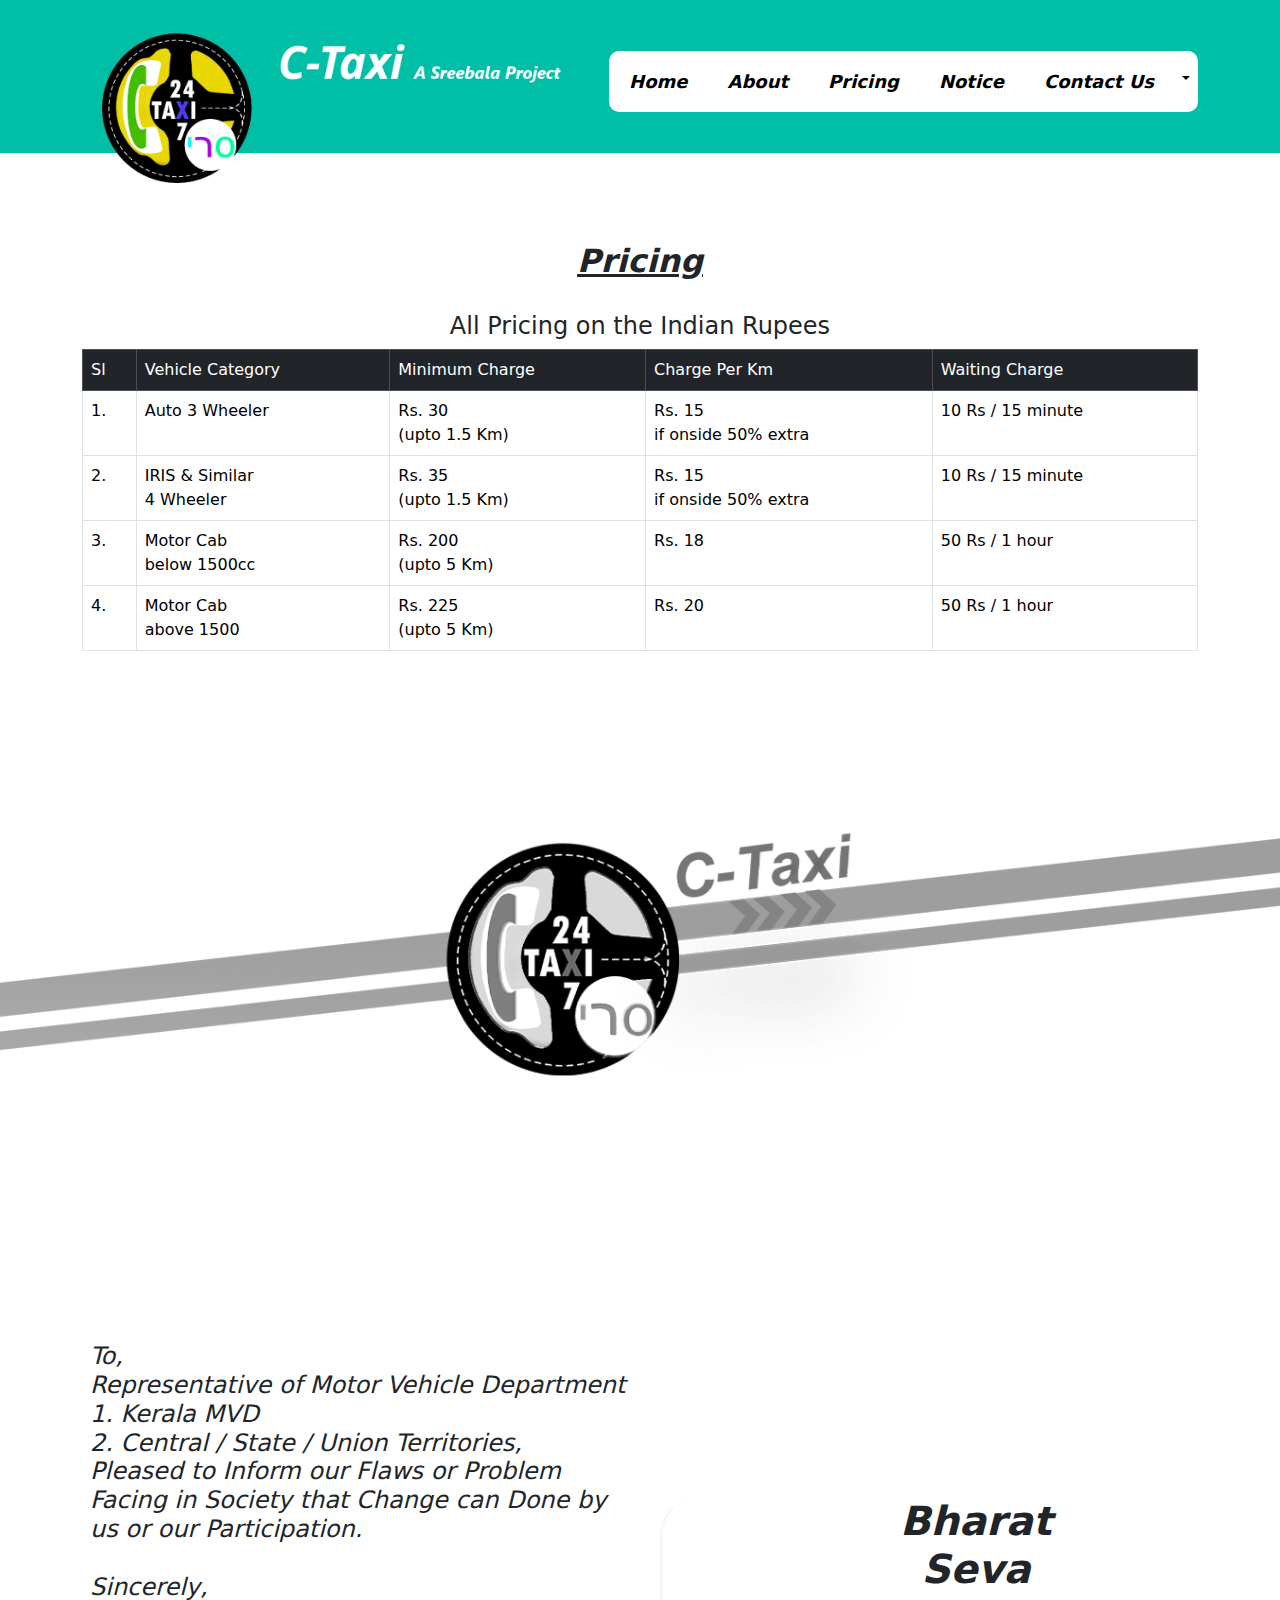
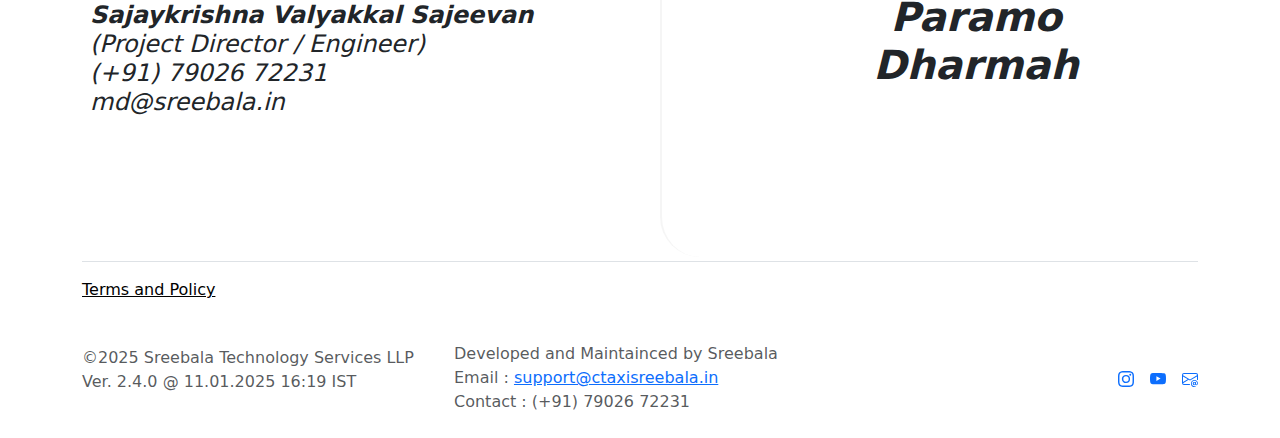
<file: pricing.html>
<!DOCTYPE html>
<html lang="en">
<head>
    <meta charset="UTF-8">
    <meta name="viewport" content="width=device-width, initial-scale=1.0">
    <title>About C-Taxi Sreebala</title>
    <link rel="stylesheet" href="style.css">
    <link rel="icon" type="image/png" href="assets\Ctaxi.png"/>
    <link href="https://cdn.jsdelivr.net/npm/bootstrap@5.3.3/dist/css/bootstrap.min.css" rel="stylesheet" integrity="sha384-QWTKZyjpPEjISv5WaRU9OFeRpok6YctnYmDr5pNlyT2bRjXh0JMhjY6hW+ALEwIH" crossorigin="anonymous">

</head>
<body>

  
   
  <div style="background-color: rgb(255, 255, 255);">
    <div>
      <nav class="navbar navbar-expand-lg navbar-dark" id="navbarbackgrnd" aria-label="Eighth navbar example">
        <div class="container">
          <a class="navbar-brand" href="#">
          <img src="assets\ctaxilogotwo.png" class="img-fluid" alt="image loading error logo" id="logoimage"></a>
          <button class="navbar-toggler" type="button" data-bs-toggle="collapse" data-bs-target="#navbarsExample06" aria-controls="navbarsExample06" aria-expanded="false" aria-label="Toggle navigation">
            <span class="navbar-toggler-icon"></span>
          </button>
    
          <div class="collapse navbar-collapse" style="padding-top: 1vh;" id="navbarsExample06">
            
            <ul class="navbar-nav me-auto mb-2 mb-lg-0">
              
            </ul>
            
            <div id="whitereset" style="background-color: white; border-radius: 10px; padding-top: 1vh; padding-bottom: 1vh;">
          
              <ul class="navbar-nav me-auto mb-2 mb-lg-0">
                <li class="nav-item">
                  <a class="nav-link active" id="navsectiontext" aria-current="page" href="index.html">Home</a>
                </li>
                <li class="nav-item">
                  <a class="nav-link" id="navsectiontext" aria-current="page" href="about.html">About</a>
                </li>
                <li class="nav-item">
                  <a class="nav-link" id="navsectiontext" aria-current="page" href="pricing.html">Pricing</a>
                </li>
                <li class="nav-item">
                  <a class="nav-link " id="navsectiontext" aria-current="page" href="notice.html">Notice</a>
                </li>
                <li class="nav-item">
                  <a class="nav-link" id="navsectiontext" aria-current="page" href="contact.html">Contact Us</a>
                </li>
                <li class="nav-item dropdown">
                  <a class="nav-link dropdown-toggle" href="#" id="dropdown07" style="color: #000000;" data-bs-toggle="dropdown" aria-expanded="false"></a>
                  <ul class="dropdown-menu" aria-labelledby="dropdown07">
                    <li><a class="dropdown-item" href="https://sreebala.in/">About Sreebala</a></li>
                    <li><a class="dropdown-item" href="https://sreebala.in/SreebalaSRI.html">Sreebala Team</a></li>
                    <li><a class="dropdown-item" href="termsandpolicy.html">Terms and Condition</a></li>
                  </ul>
                </li>
              </ul>
           
          </div>
          </div>
        </div>
      </nav>
    </div>
    <div style="height: 5vh;">

    </div>
    
  </div>
      
      <br>
      
      <center>
        <h2 style="font-weight: bold; text-decoration: underline; font-style: italic;">Pricing</h2>

        <br>
        <div class="container">
            <h4>All Pricing on the Indian Rupees</h4>
            <table class="table table-bordered">
                <thead class="table-dark">
                 <tr>
                    <td>Sl</td>
                    <td>Vehicle Category</td>
                    <td>Minimum Charge</td>
                    <td>Charge Per Km</td>
                    <td>Waiting Charge</td>
                 </tr>
                </thead>
                <tbody>
                    <td>1.</td>
                    <td>Auto 3 Wheeler</td>
                    <td>Rs. 30 <br> (upto 1.5 Km)</td>
                    <td>Rs. 15 <br> if onside 50% extra</td>
                    <td>10 Rs / 15 minute</td>
                </tbody>
                <tbody>
                    <td>2.</td>
                    <td>IRIS & Similar <br> 4 Wheeler</td>
                    <td>Rs. 35 <br> (upto 1.5 Km)</td>
                    <td>Rs. 15 <br> if onside 50% extra</td>
                    <td>10 Rs / 15 minute</td>
                </tbody>
                <tbody>
                    <td>3.</td>
                    <td>Motor Cab <br> below 1500cc</td>
                    <td>Rs. 200 <br> (upto 5 Km)</td>
                    <td>Rs. 18 </td>
                    <td>50 Rs / 1 hour</td>
                </tbody>
                <tbody>
                    <td>4.</td>
                    <td>Motor Cab <br> above 1500</td>
                    <td>Rs. 225 <br> (upto 5 Km)</td>
                    <td>Rs. 20 </td>
                    <td>50 Rs / 1 hour</td>
                </tbody>
                
              </table>
        </div>
      </center>






      <div class="row" id="backgroundImg">
 
       
        <div style="height: 50vh; border-bottom-left-radius: 0px; border-bottom-right-radius: 50px; margin-left: 12vb;">
        
        </div> 
        
        </div>
       
    
        <div class="row">
            <div class="left_intro_about_bharat col-sm-6" id="aboutscreenadjust" style="position: relative;">

              <h4 id="textcompanyadjust">
                To, <br>
                Representative of Motor Vehicle Department <br> 
                1. Kerala MVD <br>
                2. Central / State / Union Territories, <br>
                Pleased to Inform our Flaws or Problem Facing in Society
                that Change can Done by us or our Participation. <br>
                <br>Sincerely, <br>
                <b>Sajaykrishna Valyakkal Sajeevan</b> <br>
                (Project Director / Engineer) <br>
                (+91) 79026 72231 <br>
                md@sreebala.in
              </h4>
            </div>
            <div class="right_intro_about col-sm-6" style="position: relative;">
           
            <div id="bharatseva">
             <h1 style="font-weight: bold; font-style: italic; text-align: center; ">
                Bharat <br>
                Seva <br>
                Paramo <br>
                Dharmah
             </h1>
            </div> 
            
            </div>
           
          </div>

          <div class="container">
            <footer class="d-flex flex-wrap justify-content-between align-items-center py-3 my-4 border-top">
              <div class="col-md-4 d-flex align-items-center">
                <span class="text-muted"><a href="termsandpolicy.html" style="color: black;">Terms and Policy</a></span>
               </div>
               <div class="col-md-4 d-flex align-items-center">
                <span class="text-muted">
                </span>
               </div>
          
               <ul class="nav col-md-4 justify-content-end list-unstyled d-flex">
                <li class="ms-3"><a href="https://www.instagram.com/sreebala.in/"></a></li>
                
              </ul>
            </footer>
          </div>
      
      
          <div class="container">
            <footer class="d-flex flex-wrap justify-content-between align-items-center my-4">
              <div class="col-md-4 d-flex align-items-center">
                <span class="text-muted">©2025 Sreebala Technology Services LLP<br> <p id="versionuse"></p>
           
           
           </span><br>
               </div>
               <div class="col-md-4 d-flex align-items-center">
                <span class="text-muted">Developed and Maintainced by Sreebala<br>
                Email : <a id="Email_address" href="mailto:support@ctaxisreebala.in">support@ctaxisreebala.in</a><br>
                Contact : (+91) 79026 72231<br>
                </span>
               </div>
          
               <ul class="nav col-md-4 justify-content-end list-unstyled d-flex">
                <li class="ms-3"><a href="https://www.instagram.com/sreebala.in/"><svg xmlns="http://www.w3.org/2000/svg" width="16" height="16" fill="currentColor" class="bi bi-instagram" viewBox="0 0 16 16">
                  <path d="M8 0C5.829 0 5.556.01 4.703.048 3.85.088 3.269.222 2.76.42a3.917 3.917 0 0 0-1.417.923A3.927 3.927 0 0 0 .42 2.76C.222 3.268.087 3.85.048 4.7.01 5.555 0 5.827 0 8.001c0 2.172.01 2.444.048 3.297.04.852.174 1.433.372 1.942.205.526.478.972.923 1.417.444.445.89.719 1.416.923.51.198 1.09.333 1.942.372C5.555 15.99 5.827 16 8 16s2.444-.01 3.298-.048c.851-.04 1.434-.174 1.943-.372a3.916 3.916 0 0 0 1.416-.923c.445-.445.718-.891.923-1.417.197-.509.332-1.09.372-1.942C15.99 10.445 16 10.173 16 8s-.01-2.445-.048-3.299c-.04-.851-.175-1.433-.372-1.941a3.926 3.926 0 0 0-.923-1.417A3.911 3.911 0 0 0 13.24.42c-.51-.198-1.092-.333-1.943-.372C10.443.01 10.172 0 7.998 0h.003zm-.717 1.442h.718c2.136 0 2.389.007 3.232.046.78.035 1.204.166 1.486.275.373.145.64.319.92.599.28.28.453.546.598.92.11.281.24.705.275 1.485.039.843.047 1.096.047 3.231s-.008 2.389-.047 3.232c-.035.78-.166 1.203-.275 1.485a2.47 2.47 0 0 1-.599.919c-.28.28-.546.453-.92.598-.28.11-.704.24-1.485.276-.843.038-1.096.047-3.232.047s-2.39-.009-3.233-.047c-.78-.036-1.203-.166-1.485-.276a2.478 2.478 0 0 1-.92-.598 2.48 2.48 0 0 1-.6-.92c-.109-.281-.24-.705-.275-1.485-.038-.843-.046-1.096-.046-3.233 0-2.136.008-2.388.046-3.231.036-.78.166-1.204.276-1.486.145-.373.319-.64.599-.92.28-.28.546-.453.92-.598.282-.11.705-.24 1.485-.276.738-.034 1.024-.044 2.515-.045v.002zm4.988 1.328a.96.96 0 1 0 0 1.92.96.96 0 0 0 0-1.92zm-4.27 1.122a4.109 4.109 0 1 0 0 8.217 4.109 4.109 0 0 0 0-8.217zm0 1.441a2.667 2.667 0 1 1 0 5.334 2.667 2.667 0 0 1 0-5.334z"/>
                </svg></a></li>
                <li class="ms-3"><a href="https://www.youtube.com/@sreebalaindia"><svg xmlns="http://www.w3.org/2000/svg" width="16" height="16" fill="currentColor" class="bi bi-youtube" viewBox="0 0 16 16">
                  <path d="M8.051 1.999h.089c.822.003 4.987.033 6.11.335a2.01 2.01 0 0 1 1.415 1.42c.101.38.172.883.22 1.402l.01.104.022.26.008.104c.065.914.073 1.77.074 1.957v.075c-.001.194-.01 1.108-.082 2.06l-.008.105-.009.104c-.05.572-.124 1.14-.235 1.558a2.007 2.007 0 0 1-1.415 1.42c-1.16.312-5.569.334-6.18.335h-.142c-.309 0-1.587-.006-2.927-.052l-.17-.006-.087-.004-.171-.007-.171-.007c-1.11-.049-2.167-.128-2.654-.26a2.007 2.007 0 0 1-1.415-1.419c-.111-.417-.185-.986-.235-1.558L.09 9.82l-.008-.104A31.4 31.4 0 0 1 0 7.68v-.123c.002-.215.01-.958.064-1.778l.007-.103.003-.052.008-.104.022-.26.01-.104c.048-.519.119-1.023.22-1.402a2.007 2.007 0 0 1 1.415-1.42c.487-.13 1.544-.21 2.654-.26l.17-.007.172-.006.086-.003.171-.007A99.788 99.788 0 0 1 7.858 2h.193zM6.4 5.209v4.818l4.157-2.408L6.4 5.209z"/>
                </svg></a></li>
                <li class="ms-3"><a href="mailto: support@ctaxisreebala.in"><svg xmlns="http://www.w3.org/2000/svg" width="16" height="16" fill="currentColor" class="bi bi-envelope-at" viewBox="0 0 16 16">
                  <path d="M2 2a2 2 0 0 0-2 2v8.01A2 2 0 0 0 2 14h5.5a.5.5 0 0 0 0-1H2a1 1 0 0 1-.966-.741l5.64-3.471L8 9.583l7-4.2V8.5a.5.5 0 0 0 1 0V4a2 2 0 0 0-2-2H2Zm3.708 6.208L1 11.105V5.383l4.708 2.825ZM1 4.217V4a1 1 0 0 1 1-1h12a1 1 0 0 1 1 1v.217l-7 4.2-7-4.2Z"/>
                  <path d="M14.247 14.269c1.01 0 1.587-.857 1.587-2.025v-.21C15.834 10.43 14.64 9 12.52 9h-.035C10.42 9 9 10.36 9 12.432v.214C9 14.82 10.438 16 12.358 16h.044c.594 0 1.018-.074 1.237-.175v-.73c-.245.11-.673.18-1.18.18h-.044c-1.334 0-2.571-.788-2.571-2.655v-.157c0-1.657 1.058-2.724 2.64-2.724h.04c1.535 0 2.484 1.05 2.484 2.326v.118c0 .975-.324 1.39-.639 1.39-.232 0-.41-.148-.41-.42v-2.19h-.906v.569h-.03c-.084-.298-.368-.63-.954-.63-.778 0-1.259.555-1.259 1.4v.528c0 .892.49 1.434 1.26 1.434.471 0 .896-.227 1.014-.643h.043c.118.42.617.648 1.12.648Zm-2.453-1.588v-.227c0-.546.227-.791.573-.791.297 0 .572.192.572.708v.367c0 .573-.253.744-.564.744-.354 0-.581-.215-.581-.8Z"/>
                </svg></a></li>
              </ul>
            </footer>
          </div>
  
  
          <script src="script.js"></script>
          <script src="https://ajax.googleapis.com/ajax/libs/jquery/3.7.1/jquery.min.js"></script>
          <script src="https://cdn.jsdelivr.net/npm/bootstrap@5.3.3/dist/js/bootstrap.bundle.min.js" integrity="sha384-YvpcrYf0tY3lHB60NNkmXc5s9fDVZLESaAA55NDzOxhy9GkcIdslK1eN7N6jIeHz" crossorigin="anonymous"></script>
    
</body>
</html>
</file>
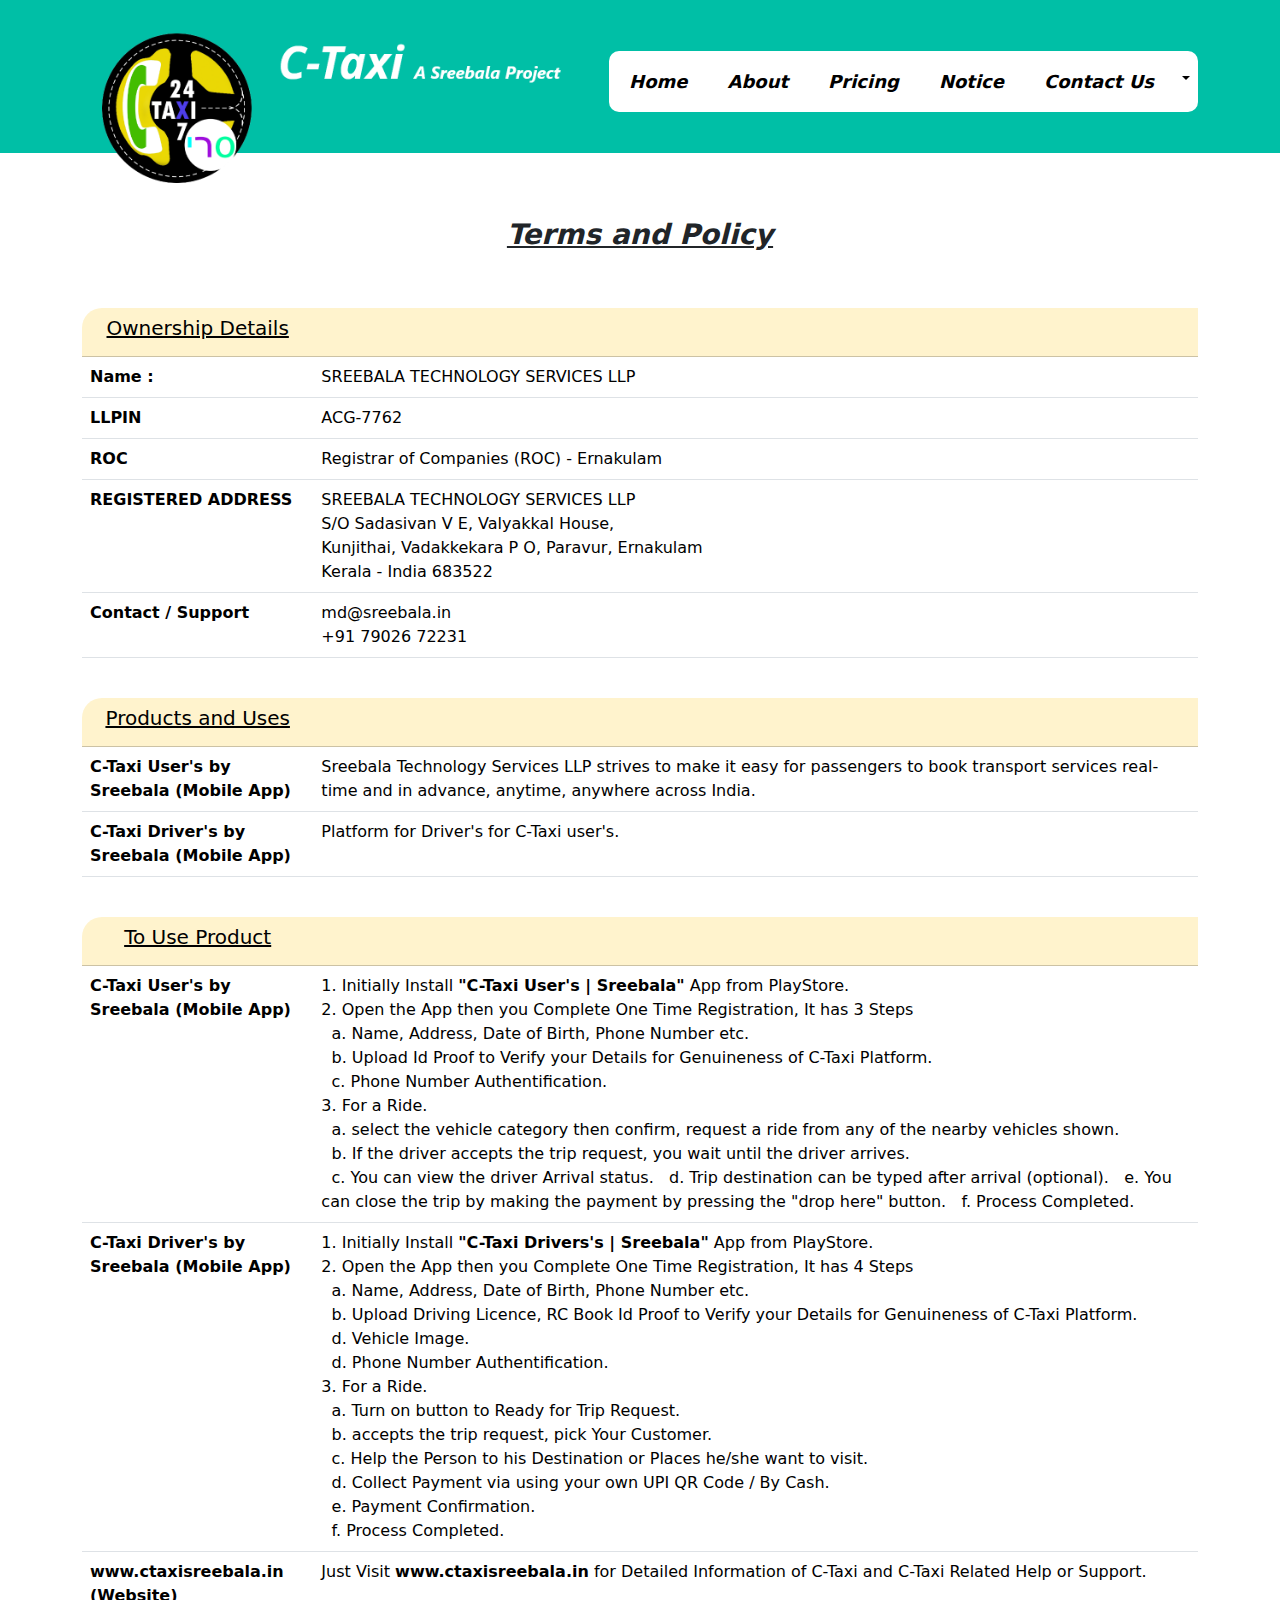
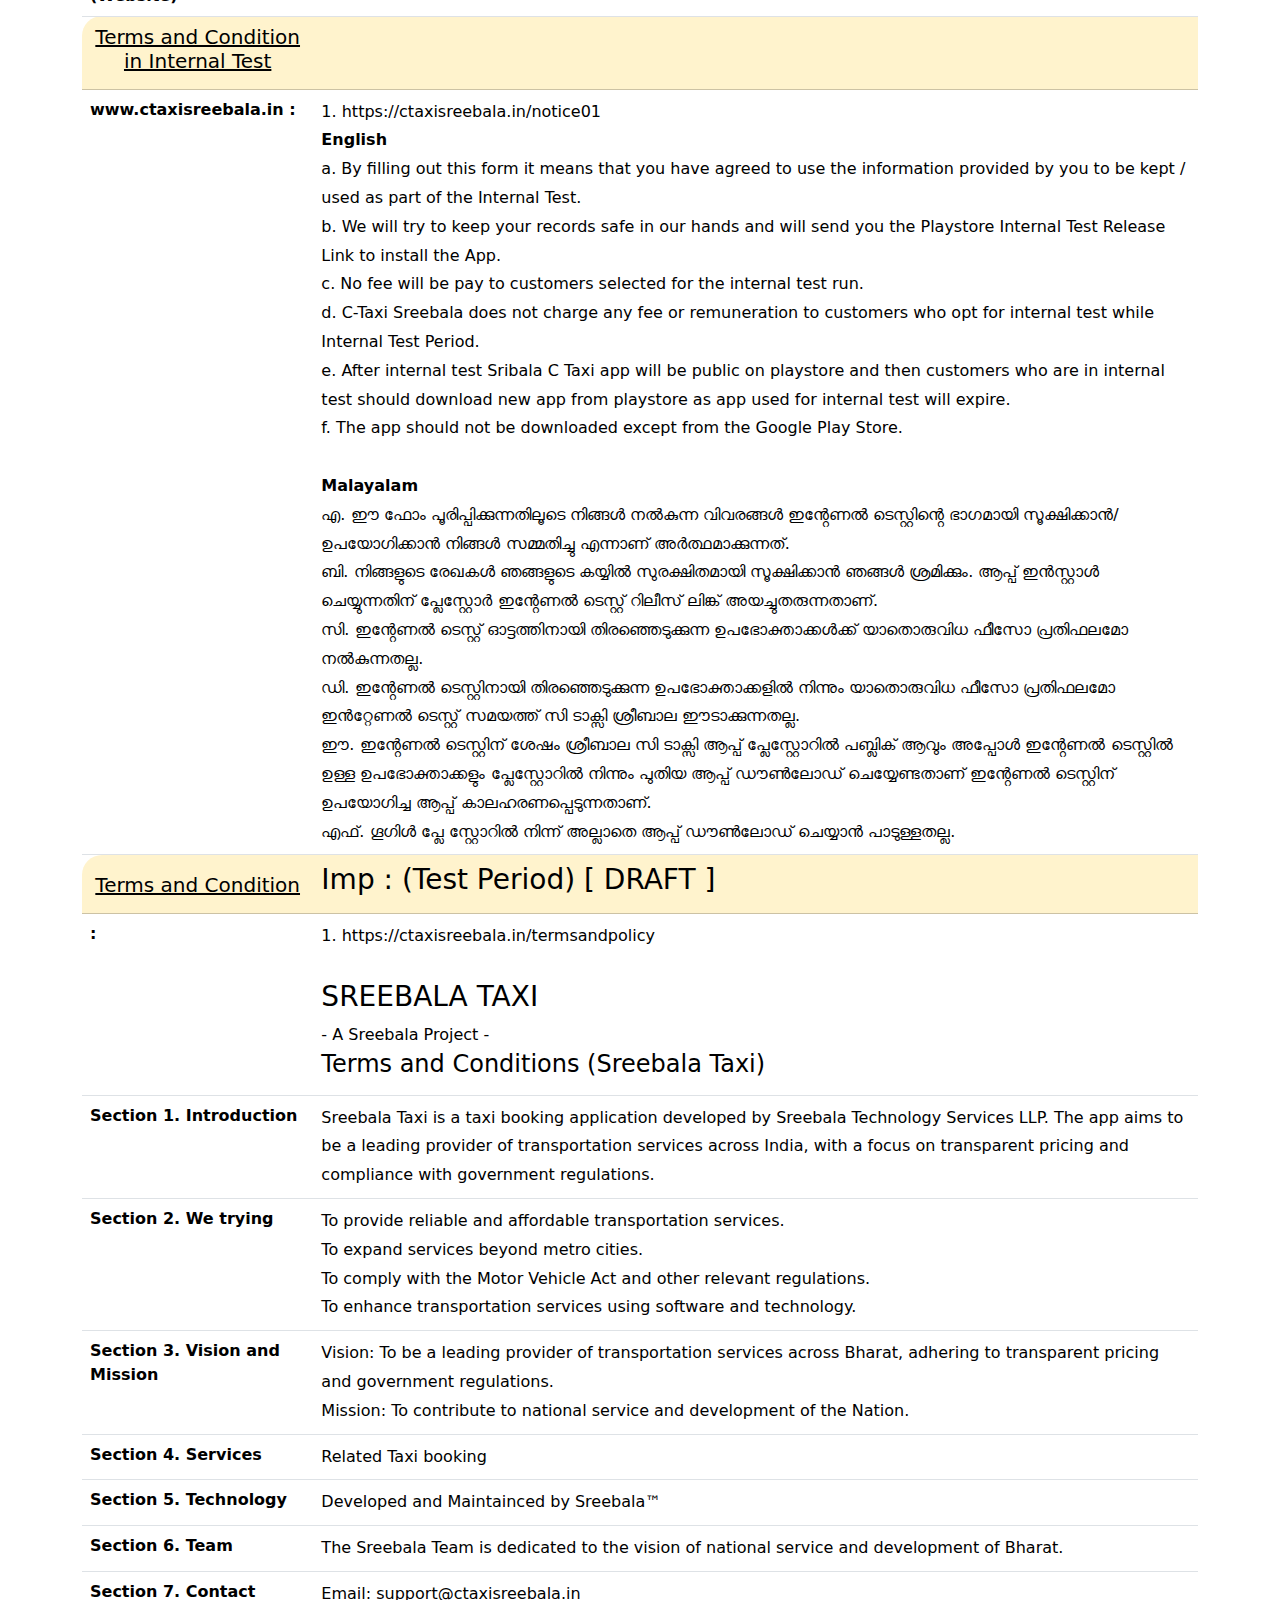
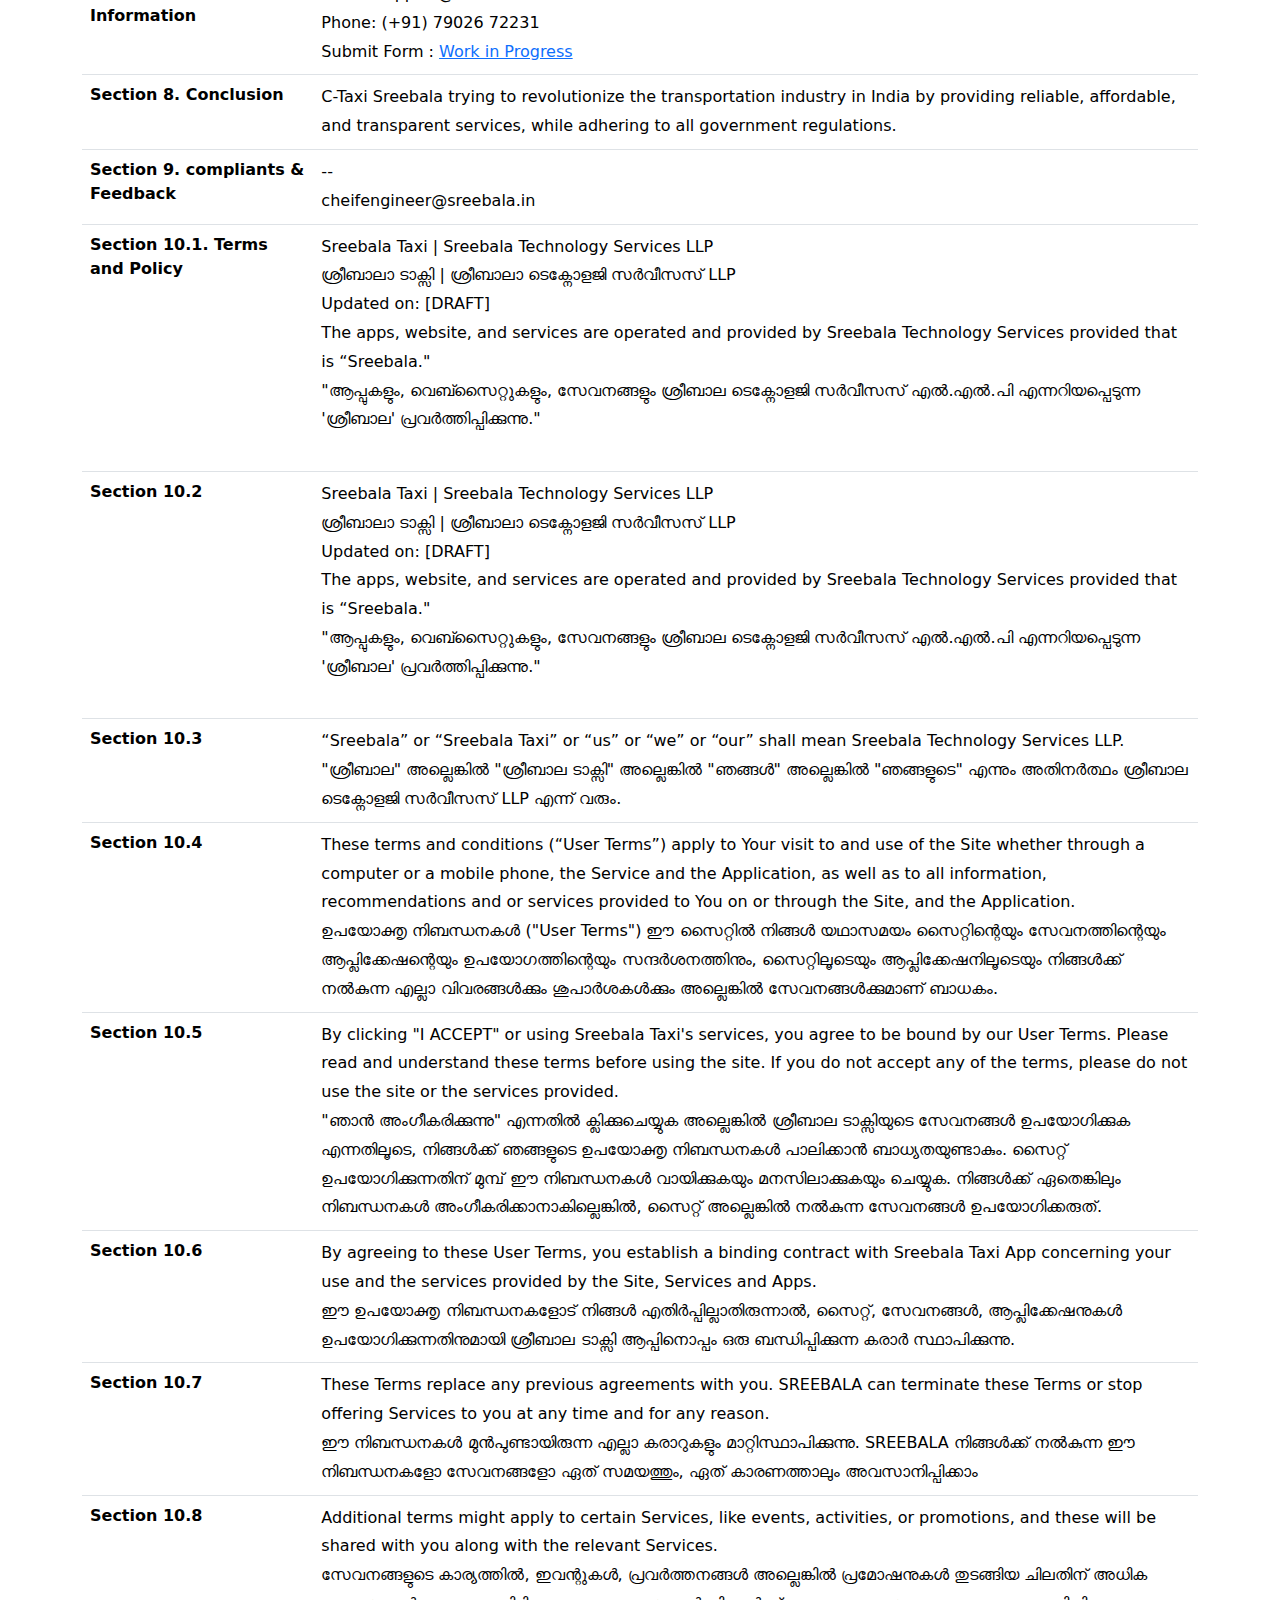
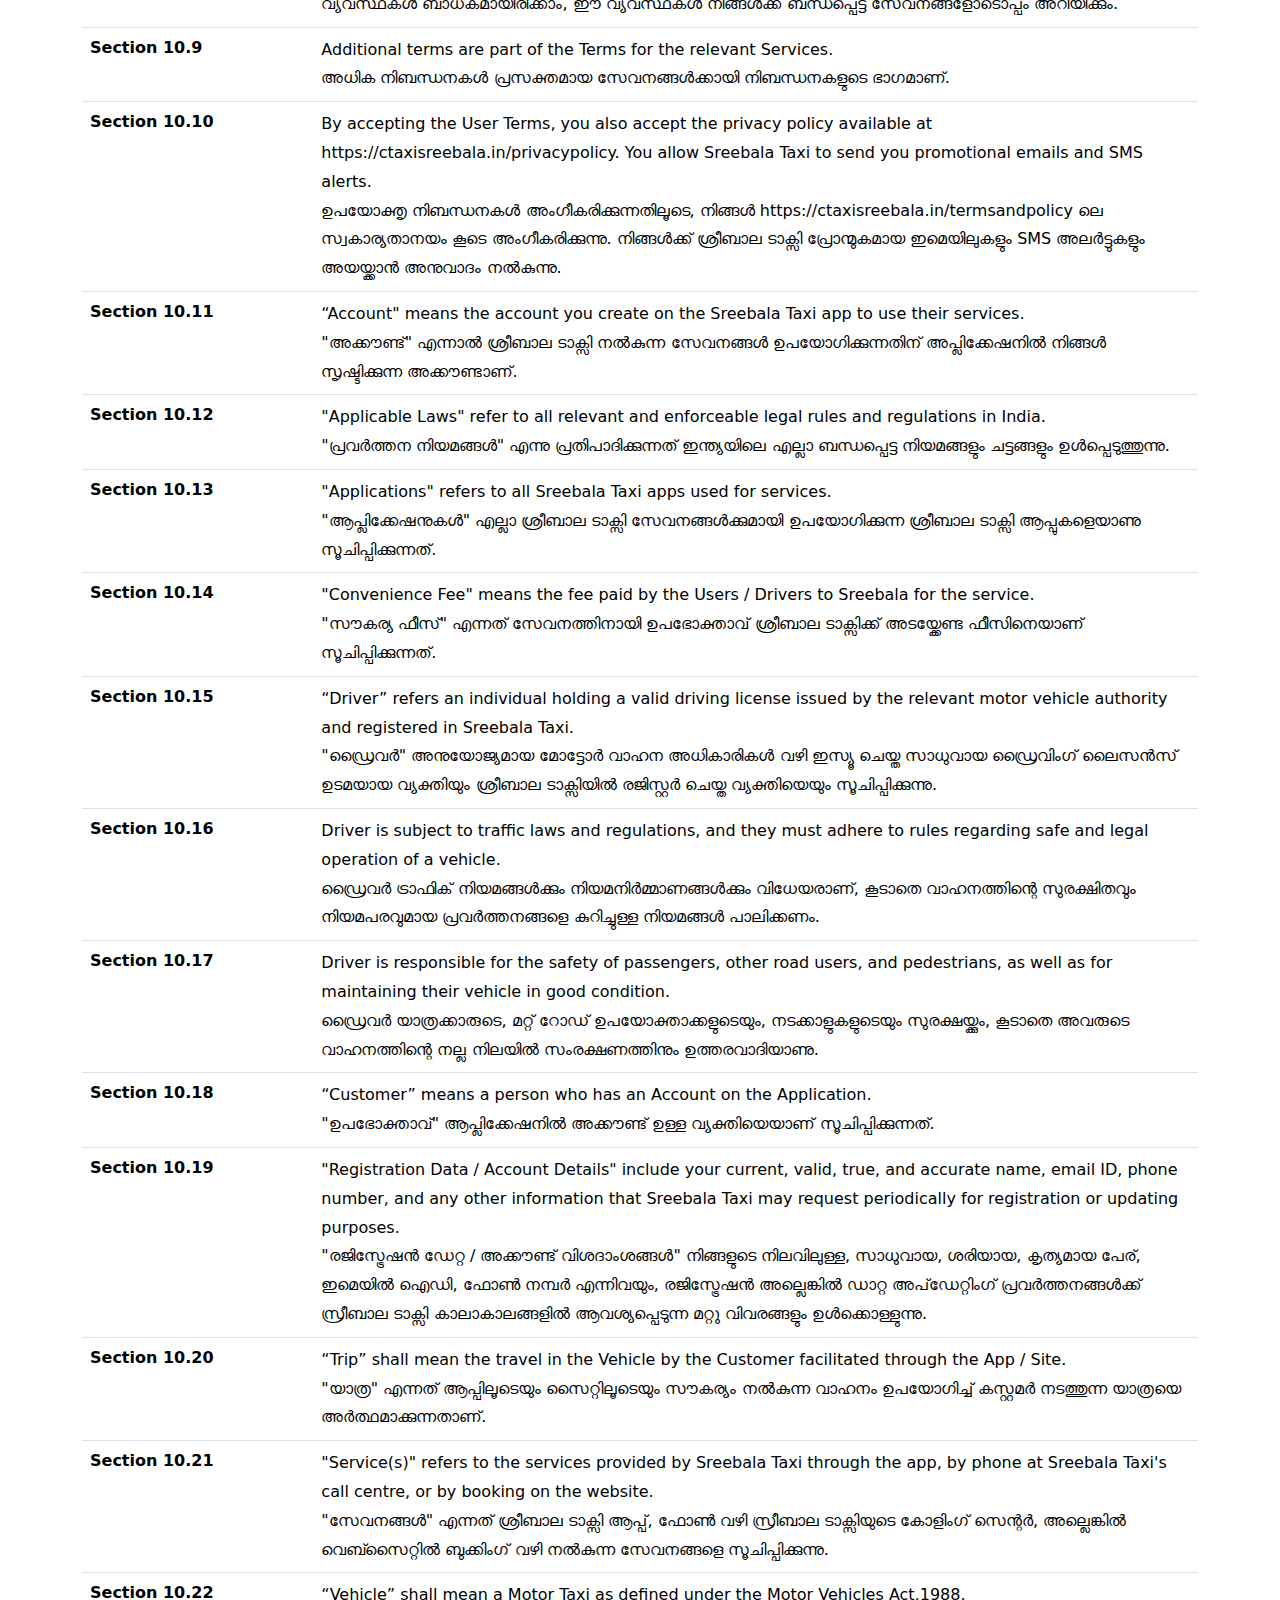
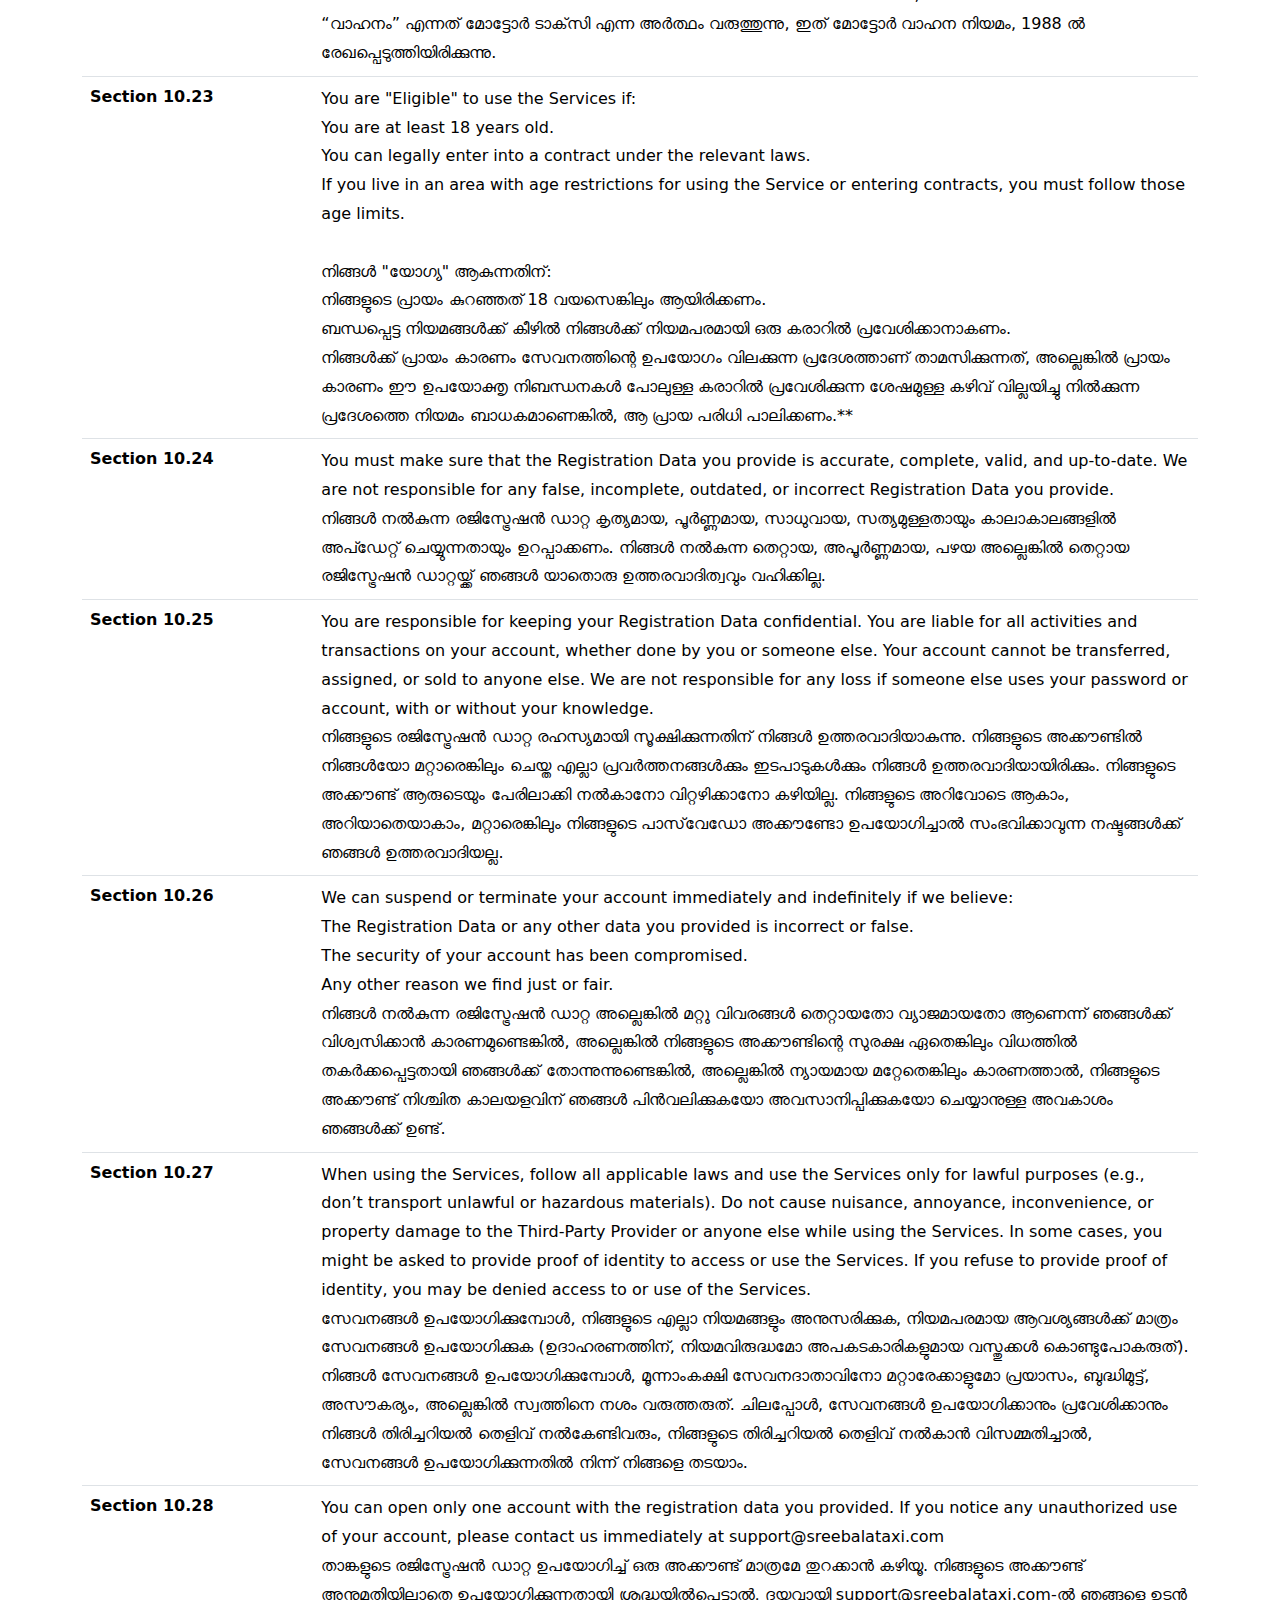
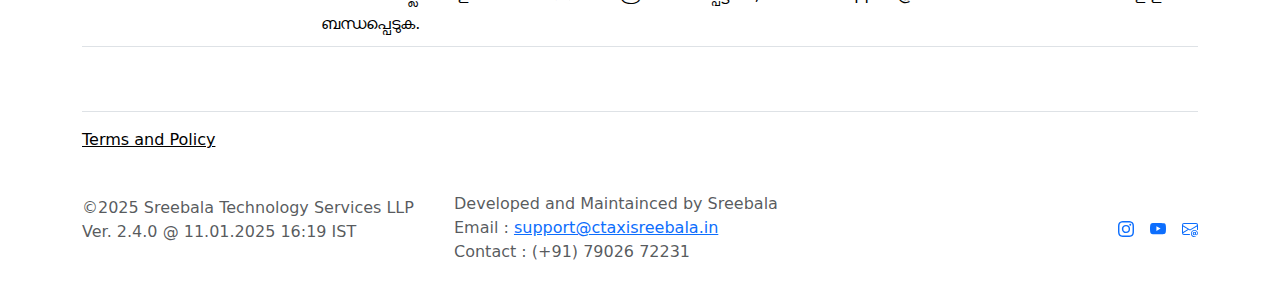
<file: termsandpolicy.html>
<!DOCTYPE html>
<html lang="en">
<head>
    <meta charset="UTF-8">
    <meta name="viewport" content="width=device-width, initial-scale=1.0">
    <title>Terms and Policy | C-Taxi Sreebala</title>
    <link rel="stylesheet" href="style.css">
    <link rel="icon" type="image/png" href="assets\Ctaxi.png"/>
    <link href="https://cdn.jsdelivr.net/npm/bootstrap@5.3.3/dist/css/bootstrap.min.css" rel="stylesheet" integrity="sha384-QWTKZyjpPEjISv5WaRU9OFeRpok6YctnYmDr5pNlyT2bRjXh0JMhjY6hW+ALEwIH" crossorigin="anonymous">

</head>
<body>
 
  
  <div style="background-color: rgb(255, 255, 255);">
    <div>
      <nav class="navbar navbar-expand-lg navbar-dark" id="navbarbackgrnd" aria-label="Eighth navbar example">
        <div class="container">
          <a class="navbar-brand" href="#">
          <img src="assets\ctaxilogotwo.png" class="img-fluid" alt="image loading error logo" id="logoimage"></a>
          <button class="navbar-toggler" type="button" data-bs-toggle="collapse" data-bs-target="#navbarsExample06" aria-controls="navbarsExample06" aria-expanded="false" aria-label="Toggle navigation">
            <span class="navbar-toggler-icon"></span>
          </button>
    
          <div class="collapse navbar-collapse" style="padding-top: 1vh;" id="navbarsExample06">
            
            <ul class="navbar-nav me-auto mb-2 mb-lg-0">
              
            </ul>
            
            <div id="whitereset" style="background-color: white; border-radius: 10px; padding-top: 1vh; padding-bottom: 1vh;">
          
              <ul class="navbar-nav me-auto mb-2 mb-lg-0">
                <li class="nav-item">
                  <a class="nav-link active" id="navsectiontext" aria-current="page" href="index.html">Home</a>
                </li>
                <li class="nav-item">
                  <a class="nav-link" id="navsectiontext" aria-current="page" href="about.html">About</a>
                </li>
                <li class="nav-item">
                  <a class="nav-link" id="navsectiontext" aria-current="page" href="pricing.html">Pricing</a>
                </li>
                <li class="nav-item">
                  <a class="nav-link " id="navsectiontext" aria-current="page" href="notice.html">Notice</a>
                </li>
                <li class="nav-item">
                  <a class="nav-link" id="navsectiontext" aria-current="page" href="contact.html">Contact Us</a>
                </li>
                <li class="nav-item dropdown">
                  <a class="nav-link dropdown-toggle" href="#" id="dropdown07" style="color: #000000;" data-bs-toggle="dropdown" aria-expanded="false"></a>
                  <ul class="dropdown-menu" aria-labelledby="dropdown07">
                    <li><a class="dropdown-item" href="https://sreebala.in/">About Sreebala</a></li>
                    <li><a class="dropdown-item" href="https://sreebala.in/SreebalaSRI.html">Sreebala Team</a></li>
                    <li><a class="dropdown-item" href="termsandpolicy.html">Terms and Condition</a></li>
                  </ul>
                </li>
              </ul>
           
          </div>
          </div>
        </div>
      </nav>
    </div>
    <div style="height: 5vh;">

    </div>
    
  </div>
    
    <center>
        <h3 style="font-weight: bold; text-decoration: underline; font-style: italic;">Terms and Policy</h3>

        <br>
     
      </center>

      <center>
        <br>
        <div class="container">
            <!-- <h4>All Pricing on the Indian Rupees</h4> -->

            <table class="table table">
              <thead class="table-warning">
                <tr>
                   <td style="border-radius: 20px 0px 0px 0px;"><center><b><h5 style="text-decoration: underline;">Ownership Details</h5></b></center></td>
                   <td></td>
                </tr>
               </thead>

               <tbody>
                   <td><b>Name :</b></td>
                   <td>SREEBALA TECHNOLOGY SERVICES LLP</td>
               </tbody>

               <tbody>
                 <td><b>LLPIN</b></td>
                 <td>ACG-7762</td>
             </tbody>

             <tbody>
               <td><b>ROC</b></td>
               <td>Registrar of Companies (ROC) - Ernakulam</td>
           </tbody>

           <tbody>
            <td><b>REGISTERED ADDRESS</b></td>
            <td>SREEBALA TECHNOLOGY SERVICES LLP <br>
              S/O Sadasivan V E, Valyakkal House, <br>
              Kunjithai, Vadakkekara P O,
              Paravur, Ernakulam <br>
              Kerala - India 683522</td>
        </tbody>

        <tbody>
          <td><b>Contact / Support</b></td>
          <td>md@sreebala.in <br>
            +91 79026 72231
            </td>
            
      </tbody>

      <tbody>
        <td style="border: none;"><br></td>
        
    </tbody>
    


                <thead class="table-warning">
                 <tr>
                    <td style="border-radius: 20px 0px 0px 0px;"><center><b><h5 style="text-decoration: underline;">Products and Uses</h5></b></center></td>
                    <td></td>
                 </tr>
                </thead>

                <tbody>
                    <td><b>C-Taxi User's by Sreebala (Mobile App)</b></td>
                    <td>
                      Sreebala Technology Services LLP strives to make it easy for passengers to book transport services real-time and in advance, anytime, anywhere across India.
                    </td>
                </tbody>

                <tbody>
                  <td><b>C-Taxi Driver's by Sreebala (Mobile App)</b></td>
                  <td> Platform for Driver's for C-Taxi user's.
                  </td>
              </tbody>

            
                
              <tbody>
                <td style="border: none;"><br></td>
                
            </tbody>
            
            <thead class="table-warning">
              <tr>
                 <td style="border-radius: 20px 0px 0px 0px;"><center><b><h5 style="text-decoration: underline;">To Use Product</h5></b></center></td>
                 <td></td>
              </tr>
             </thead>

             <tbody>
                 <td><b>C-Taxi User's by Sreebala (Mobile App)</td>
                 <td>
                  1. Initially Install <b> "C-Taxi User's | Sreebala"</b> App from PlayStore. <br>
                  2. Open the App then you Complete One Time Registration, It has 3 Steps <br>
                  &nbsp;&nbsp;a. Name, Address, Date of Birth, Phone Number etc.<br>
                  &nbsp;&nbsp;b. Upload Id Proof to Verify your Details for Genuineness of C-Taxi Platform.<br>
                  &nbsp;&nbsp;c. Phone Number Authentification.<br>
                  3. For a Ride. <br>
                  &nbsp;&nbsp;a. select the vehicle category then confirm, request a ride from any of the nearby vehicles shown.<br>
                  &nbsp;&nbsp;b. If the driver accepts the trip request, you wait until the driver arrives. <br>
                  &nbsp;&nbsp;c. You can view the driver Arrival status.
                  &nbsp;&nbsp;d. Trip destination can be typed after arrival (optional).
                  &nbsp;&nbsp;e. You can close the trip by making the payment by pressing the "drop here" button.
                  &nbsp;&nbsp;f. Process Completed.
                </td>
             </tbody>

             <tbody>
               <td><b>C-Taxi Driver's by Sreebala (Mobile App)</td>
               <td>1. Initially Install <b> "C-Taxi Drivers's | Sreebala"</b> App from PlayStore.<br>
                2. Open the App then you Complete One Time Registration, It has 4 Steps <br>
                  &nbsp;&nbsp;a. Name, Address, Date of Birth, Phone Number etc.<br>
                  &nbsp;&nbsp;b. Upload Driving Licence, RC Book Id Proof to Verify your Details for Genuineness of C-Taxi Platform.<br>
                  &nbsp;&nbsp;d. Vehicle Image.<br>
                  &nbsp;&nbsp;d. Phone Number Authentification.<br>
                  3. For a Ride. <br>
                  &nbsp;&nbsp;a. Turn on button to Ready for Trip Request.<br>
                  &nbsp;&nbsp;b. accepts the trip request, pick Your Customer. <br>
                  &nbsp;&nbsp;c. Help the Person to his Destination or Places he/she want to visit. <br>
                  &nbsp;&nbsp;d. Collect Payment via using your own UPI QR Code / By Cash. <br>
                  &nbsp;&nbsp;e. Payment Confirmation. <br>
                  &nbsp;&nbsp;f. Process Completed. <br>
              </td>
           </tbody>

           <tbody>
             <td><b>www.ctaxisreebala.in (Website)</td>
             <td>Just Visit <b>www.ctaxisreebala.in</b> for Detailed Information of C-Taxi and C-Taxi Related Help or Support. </td>
         </tbody>

         <thead class="table-warning">
          <tr>
             <td style="border-radius: 20px 0px 0px 0px;"><center><b><h5 style="text-decoration: underline;">Terms and Condition in Internal Test</h5></b></center></td>
             <td></td>
          </tr>
         </thead>

         <tbody>
             <td><b> www.ctaxisreebala.in :</b></td>
             <td style="line-height: 1.8;">1. https://ctaxisreebala.in/notice01 <br> 
              <b>English</b> <br>
              a. By filling out this form it means that you  have agreed to use the information provided by you to be kept / used as part of the Internal Test.
              <br>
             
              b. We will try to keep your records safe in our hands and will send you the Playstore Internal Test Release Link to install the App. <br>
              c. No fee will be pay to customers selected for the internal test run. <br>
              d. C-Taxi Sreebala does not charge any fee or remuneration to customers who opt for internal test while Internal Test Period. <br>
              e. After internal test Sribala C Taxi app will be public on playstore and then customers who are in internal test should download new app from playstore as app used for internal test will expire. <br>
              f. The app should not be downloaded except from the Google Play Store. <br>
              <br>
              <b>Malayalam</b><br>
              എ. ഈ ഫോം പൂരിപ്പിക്കുന്നതിലൂടെ നിങ്ങൾ നൽകുന്ന വിവരങ്ങൾ  ഇൻ്റേണൽ ടെസ്റ്റിൻ്റെ ഭാഗമായി സൂക്ഷിക്കാൻ/ഉപയോഗിക്കാൻ നിങ്ങൾ സമ്മതിച്ചു എന്നാണ് അർത്ഥമാക്കുന്നത്.  <br>
              ബി. നിങ്ങളുടെ രേഖകൾ ഞങ്ങളുടെ കയ്യിൽ സുരക്ഷിതമായി സൂക്ഷിക്കാൻ ഞങ്ങൾ  ശ്രമിക്കും. ആപ്പ് ഇൻസ്റ്റാൾ ചെയ്യുന്നതിന് പ്ലേസ്റ്റോർ ഇൻ്റേണൽ ടെസ്റ്റ് റിലീസ് ലിങ്ക് അയച്ചുതരുന്നതാണ്. <br>
              സി.  ഇൻ്റേണൽ ടെസ്റ്റ് ഓട്ടത്തിനായി തിരഞ്ഞെടുക്കുന്ന ഉപഭോക്താക്കൾക്ക് യാതൊരുവിധ ഫീസോ  പ്രതിഫലമോ നൽകുന്നതല്ല. <br>
              ഡി. ഇൻ്റേണൽ ടെസ്റ്റിനായി  തിരഞ്ഞെടുക്കുന്ന ഉപഭോക്താക്കളിൽ നിന്നും യാതൊരുവിധ ഫീസോ പ്രതിഫലമോ ഇൻറ്റേണൽ ടെസ്റ്റ് സമയത്ത് സി ടാക്സി ശ്രീബാല ഈടാക്കുന്നതല്ല. <br>
              ഈ.   ഇൻ്റേണൽ ടെസ്റ്റിന്  ശേഷം ശ്രീബാല സി ടാക്സി ആപ്പ് പ്ലേസ്റ്റോറിൽ പബ്ലിക് ആവും അപ്പോൾ ഇൻ്റേണൽ ടെസ്റ്റിൽ ഉള്ള ഉപഭോക്താക്കളും പ്ലേസ്റ്റോറിൽ നിന്നും പുതിയ ആപ്പ് ഡൗൺലോഡ് ചെയ്യേണ്ടതാണ് ഇൻ്റേണൽ  ടെസ്റ്റിന് ഉപയോഗിച്ച ആപ്പ് കാലഹരണപ്പെടുന്നതാണ്. <br>
              എഫ്. ഗൂഗിൾ പ്ലേ സ്റ്റോറിൽ നിന്ന് അല്ലാതെ ആപ്പ് ഡൗൺലോഡ് ചെയ്യാൻ പാടുള്ളതല്ല. <br>
              
              
             </td>
         </tbody>

         <thead class="table-warning">
          <tr>
             <td style="border-radius: 20px 0px 0px 0px;"><center><b><h5 style="text-decoration: underline;">Terms and Condition</h5></b></center></td>
             <td> <h3>Imp : (Test Period) [ DRAFT ]</h3></td>
          </tr>
         </thead>

         <tbody>
             <td><b> : </b></td>
             <td style="line-height: 1.8;">1. https://ctaxisreebala.in/termsandpolicy <br> <br>
              
              <h3>SREEBALA TAXI</h3>
              - A Sreebala Project -
              <h4>Terms and Conditions (Sreebala Taxi)</h4>

             </td>
         </tbody>

         <tbody>
          <td><b>Section 1. Introduction </b></td>
          <td style="line-height: 1.8;">
           Sreebala Taxi is a taxi booking application developed by Sreebala Technology Services LLP. The app aims to be a leading provider of transportation services across India, with a focus on transparent pricing and compliance with government regulations. <br>

          </td>

          
      </tbody>
      <tbody>
        <td><b>Section 2. We trying</b></td>
        <td style="line-height: 1.8;"> 
          To provide reliable and affordable transportation services. <br>
          To expand services beyond metro cities. <br>
          To comply with the Motor Vehicle Act and other relevant regulations. <br>
          To enhance transportation services using software and technology. <br>
        </td>

        
    </tbody>

    <tbody>
      <td><b>Section 3. Vision and Mission</b></td>
      <td style="line-height: 1.8;"> 
        Vision: To be a leading provider of transportation services across Bharat, adhering to transparent pricing and government regulations. <br>
        Mission: To contribute to national service and development of the Nation.
      </td>
    </tbody>

    <tbody>
      <td><b>Section 4. Services</b></td>
      <td style="line-height: 1.8;"> 

        Related Taxi booking<br>
        
      </td>
    </tbody>
      
    <tbody>
      <td><b>Section 5. Technology</b></td>
      <td style="line-height: 1.8;"> 

        Developed and Maintainced by Sreebala&trade;
        
      </td>
    </tbody>

         
    <tbody>
      <td><b>Section 6. Team</b></td>
      <td style="line-height: 1.8;"> 

        The Sreebala Team is dedicated to the vision of national service and development of Bharat.
        
      </td>
    </tbody>

    <tbody>
      <td><b>Section 7. Contact Information</b></td>
      <td style="line-height: 1.8;"> 

        Email: support@ctaxisreebala.in <br>
        Phone: (+91) 79026 72231 <br>
        Submit Form : <a href="">Work in Progress</a>
        
      </td>
    </tbody>

    <tbody>
      <td><b>Section 8. Conclusion</b></td>
      <td style="line-height: 1.8;"> 

        C-Taxi Sreebala trying to revolutionize the transportation industry in India by providing reliable, affordable, and transparent services, while adhering to all government regulations.

        
      </td>
    </tbody>

    <tbody>
      <td><b>Section 9. compliants & Feedback</b></td>
      <td style="line-height: 1.8;"> 

        -- <br>
        cheifengineer@sreebala.in <br>
        
      </td>
    </tbody>

    <tbody>
      <td><b>Section 10.1. Terms and Policy</b></td>
      <td style="line-height: 1.8;"> 

        Sreebala Taxi | Sreebala Technology Services LLP <br>
        ശ്രീബാലാ ടാക്സി | ശ്രീബാലാ ടെക്നോളജി സർവീസസ് LLP <br>
        Updated on:   [DRAFT] <br>
        The apps, website, and services are operated and provided by Sreebala Technology Services provided that is “Sreebala." <br>
        "ആപ്പുകളും, വെബ്സൈറ്റുകളും, സേവനങ്ങളും ശ്രീബാല ടെക്നോളജി സർവീസസ് എൽ.എൽ.പി എന്നറിയപ്പെടുന്ന 'ശ്രീബാല' പ്രവർത്തിപ്പിക്കുന്നു." <br>
        <br>

        
      </td>
    </tbody>

    <tbody>
      <td><b>Section 10.2</b></td>
      <td style="line-height: 1.8;"> 

        Sreebala Taxi | Sreebala Technology Services LLP <br>
        ശ്രീബാലാ ടാക്സി | ശ്രീബാലാ ടെക്നോളജി സർവീസസ് LLP <br>
        Updated on:   [DRAFT] <br>
        The apps, website, and services are operated and provided by Sreebala Technology Services provided that is “Sreebala." <br>
        "ആപ്പുകളും, വെബ്സൈറ്റുകളും, സേവനങ്ങളും ശ്രീബാല ടെക്നോളജി സർവീസസ് എൽ.എൽ.പി എന്നറിയപ്പെടുന്ന 'ശ്രീബാല' പ്രവർത്തിപ്പിക്കുന്നു." <br>
        <br>

        
      </td>
    </tbody>

    <tbody>
      <td><b>Section 10.3</b></td>
      <td style="line-height: 1.8;"> 
        
        “Sreebala” or “Sreebala Taxi” or “us” or “we” or “our” shall mean Sreebala Technology Services LLP. <br>
        "ശ്രീബാല" അല്ലെങ്കിൽ "ശ്രീബാല ടാക്സി" അല്ലെങ്കിൽ "ഞങ്ങൾ" അല്ലെങ്കിൽ "ഞങ്ങളുടെ" എന്നും അതിനർത്ഥം ശ്രീബാല ടെക്നോളജി സർവീസസ് LLP എന്ന് വരും. <br>
        
      </td>
    </tbody>

    <tbody>
      <td><b>Section 10.4</b></td>
      <td style="line-height: 1.8;"> 
        
        These terms and conditions (“User Terms”) apply to Your visit to and use of the Site whether through a computer or a mobile phone, the Service and the Application, as well as to all information, recommendations and or services provided to You on or through the Site, and the Application. <br>
        ഉപയോക്തൃ നിബന്ധനകൾ ("User Terms") ഈ സൈറ്റിൽ നിങ്ങൾ യഥാസമയം സൈറ്റിന്റെയും സേവനത്തിന്റെയും ആപ്ലിക്കേഷന്റെയും ഉപയോഗത്തിന്റെയും സന്ദർശനത്തിനും, സൈറ്റിലൂടെയും ആപ്ലിക്കേഷനിലൂടെയും നിങ്ങൾക്ക് നൽകുന്ന എല്ലാ വിവരങ്ങൾക്കും ശുപാർശകൾക്കും അല്ലെങ്കിൽ സേവനങ്ങൾക്കുമാണ് ബാധകം.
      </td>
    </tbody>


    <tbody>
      <td><b>Section 10.5</b></td>
      <td style="line-height: 1.8;"> 
        By clicking "I ACCEPT" or using Sreebala Taxi's services, you agree to be bound by our User Terms. Please read and understand these terms before using the site. If you do not accept any of the terms, please do not use the site or the services provided. <br>
        "ഞാൻ അംഗീകരിക്കുന്നു" എന്നതിൽ ക്ലിക്കുചെയ്യുക അല്ലെങ്കിൽ ശ്രീബാല ടാക്സിയുടെ സേവനങ്ങൾ ഉപയോഗിക്കുക എന്നതിലൂടെ, നിങ്ങൾക്ക് ഞങ്ങളുടെ ഉപയോക്തൃ നിബന്ധനകൾ പാലിക്കാൻ ബാധ്യതയുണ്ടാകും. സൈറ്റ് ഉപയോഗിക്കുന്നതിന് മുമ്പ് ഈ നിബന്ധനകൾ വായിക്കുകയും മനസിലാക്കുകയും ചെയ്യുക. നിങ്ങൾക്ക് ഏതെങ്കിലും നിബന്ധനകൾ അംഗീകരിക്കാനാകില്ലെങ്കിൽ, സൈറ്റ് അല്ലെങ്കിൽ നൽകുന്ന സേവനങ്ങൾ ഉപയോഗിക്കരുത്.
      </td>
    </tbody>


    <tbody>
      <td><b>Section 10.6</b></td>
      <td style="line-height: 1.8;"> 

          By agreeing to these User Terms, you establish a binding contract with Sreebala Taxi App concerning your use and the services provided by the Site, Services and Apps. <br>
          ഈ ഉപയോക്തൃ നിബന്ധനകളോട് നിങ്ങൾ എതിർപ്പില്ലാതിരുന്നാൽ, സൈറ്റ്, സേവനങ്ങൾ, ആപ്ലിക്കേഷനുകൾ ഉപയോഗിക്കുന്നതിനുമായി ശ്രീബാല ടാക്സി ആപ്പിനൊപ്പം ഒരു ബന്ധിപ്പിക്കുന്ന കരാർ സ്ഥാപിക്കുന്നു.</td>

    </tbody>


    <tbody>
      <td><b>Section 10.7</b></td>
      <td style="line-height: 1.8;"> 
        
        These Terms replace any previous agreements with you. SREEBALA can terminate these Terms or stop offering Services to you at any time and for any reason. <br>
        ഈ നിബന്ധനകൾ മുൻപുണ്ടായിരുന്ന എല്ലാ കരാറുകളും മാറ്റിസ്ഥാപിക്കുന്നു. SREEBALA നിങ്ങൾക്ക് നൽകുന്ന ഈ നിബന്ധനകളോ സേവനങ്ങളോ ഏത് സമയത്തും, ഏത് കാരണത്താലും അവസാനിപ്പിക്കാം

    </tbody>

    <tbody>
      <td><b>Section 10.8</b></td>
      <td style="line-height: 1.8;"> 
        
        Additional terms might apply to certain Services, like events, activities, or promotions, and these will be shared with you along with the relevant Services. <br>
        സേവനങ്ങളുടെ കാര്യത്തിൽ, ഇവന്റുകൾ, പ്രവർത്തനങ്ങൾ അല്ലെങ്കിൽ പ്രമോഷനുകൾ തുടങ്ങിയ ചിലതിന് അധിക വ്യവസ്ഥകൾ ബാധകമായിരിക്കാം, ഈ വ്യവസ്ഥകൾ നിങ്ങൾക്ക് ബന്ധപ്പെട്ട സേവനങ്ങളോടൊപ്പം അറിയിക്കും.

      </tbody>

      <tbody>
        <td><b>Section 10.9</b></td>
        <td style="line-height: 1.8;"> 
          
         Additional terms are part of the Terms for the relevant Services. <br>
         അധിക നിബന്ധനകൾ പ്രസക്തമായ സേവനങ്ങൾക്കായി നിബന്ധനകളുടെ ഭാഗമാണ്.

        </tbody>


        <tbody>
          <td><b>Section 10.10</b></td>
          <td style="line-height: 1.8;"> 
            
          By accepting the User Terms, you also accept the privacy policy available at https://ctaxisreebala.in/privacypolicy. You allow Sreebala Taxi to send you promotional emails and SMS alerts.<br>
          ഉപയോക്തൃ നിബന്ധനകൾ അംഗീകരിക്കുന്നതിലൂടെ, നിങ്ങൾ https://ctaxisreebala.in/termsandpolicy ലെ സ്വകാര്യതാനയം കൂടെ അംഗീകരിക്കുന്നു. നിങ്ങൾക്ക് ശ്രീബാല ടാക്സി പ്രോന്മുകമായ ഇമെയിലുകളും SMS അലർട്ടുകളും അയയ്ക്കാൻ അനുവാദം നൽകുന്നു.
           
          </tbody>


          <tbody>
            <td><b>Section 10.11</b></td>
            <td style="line-height: 1.8;"> 

              “Account" means the account you create on the Sreebala Taxi app to use their services. <br>
              "അക്കൗണ്ട്" എന്നാൽ ശ്രീബാല ടാക്സി നൽകുന്ന സേവനങ്ങൾ ഉപയോഗിക്കുന്നതിന് അപ്ലിക്കേഷനിൽ നിങ്ങൾ സൃഷ്ടിക്കുന്ന അക്കൗണ്ടാണ്.
           
            </tbody>


            <tbody>
              <td><b>Section 10.12</b></td>
              <td style="line-height: 1.8;"> 
  
                "Applicable Laws" refer to all relevant and enforceable legal rules and regulations in India.<br>
                "പ്രവർത്തന നിയമങ്ങൾ" എന്നു പ്രതിപാദിക്കുന്നത് ഇന്ത്യയിലെ എല്ലാ ബന്ധപ്പെട്ട നിയമങ്ങളും ചട്ടങ്ങളും ഉൾപ്പെടുത്തുന്നു.
              </tbody>


              <tbody>
                <td><b>Section 10.13</b></td>
                <td style="line-height: 1.8;"> 
    
                  "Applications" refers to all Sreebala Taxi apps used for services.<br>
                  "ആപ്ലിക്കേഷനുകൾ" എല്ലാ ശ്രീബാല ടാക്സി സേവനങ്ങൾക്കുമായി ഉപയോഗിക്കുന്ന ശ്രീബാല ടാക്സി ആപ്പുകളെയാണു സൂചിപ്പിക്കുന്നത്.
                </tbody>
    
                <tbody>
                  <td><b>Section 10.14</b></td>
                  <td style="line-height: 1.8;"> 
      
                    "Convenience Fee" means the fee paid by the Users / Drivers to Sreebala for the service.<br>
                    "സൗകര്യ ഫീസ്" എന്നത് സേവനത്തിനായി ഉപഭോക്താവ് ശ്രീബാല ടാക്സിക്ക് അടയ്ക്കേണ്ട ഫീസിനെയാണ് സൂചിപ്പിക്കുന്നത്.
                  </tbody>


                  <tbody>
                    <td><b>Section 10.15</b></td>
                    <td style="line-height: 1.8;"> 
        
                      “Driver” refers an individual holding a valid driving license issued by the relevant motor vehicle authority and registered in Sreebala Taxi. <br>
                      "ഡ്രൈവർ" അനുയോജ്യമായ മോട്ടോർ വാഹന അധികാരികൾ വഴി ഇസ്യൂ ചെയ്ത സാധുവായ ഡ്രൈവിംഗ് ലൈസൻസ് ഉടമയായ വ്യക്തിയും ശ്രീബാല ടാക്സിയിൽ രജിസ്റ്റർ ചെയ്ത വ്യക്തിയെയും സൂചിപ്പിക്കുന്നു.

                     
                    </tbody>


                    <tbody>
                      <td><b>Section 10.16</b></td>
                      <td style="line-height: 1.8;"> 
          
                        Driver is subject to traffic laws and regulations, and they must adhere to rules regarding safe and legal operation of a vehicle. <br>
                        ഡ്രൈവർ ട്രാഫിക് നിയമങ്ങൾക്കും നിയമനിർമ്മാണങ്ങൾക്കും വിധേയരാണ്, കൂടാതെ വാഹനത്തിന്റെ സുരക്ഷിതവും നിയമപരവുമായ പ്രവർത്തനങ്ങളെ കുറിച്ചുള്ള നിയമങ്ങൾ പാലിക്കണം.

                      </tbody>


                      <tbody>
                        <td><b>Section 10.17</b></td>
                        <td style="line-height: 1.8;"> 
            
                          Driver is responsible for the safety of passengers, other road users, and pedestrians, as well as for maintaining their vehicle in good condition. <br>
                          ഡ്രൈവർ യാത്രക്കാരുടെ, മറ്റ് റോഡ് ഉപയോക്താക്കളുടെയും, നടക്കാളുകളുടെയും സുരക്ഷയ്ക്കും, കൂടാതെ അവരുടെ വാഹനത്തിന്റെ നല്ല നിലയിൽ സംരക്ഷണത്തിനും ഉത്തരവാദിയാണു.

                        </tbody>
      

                        <tbody>
                          <td><b>Section 10.18</b></td>
                          <td style="line-height: 1.8;"> 
              
                            “Customer” means a person who has an Account on the Application. <br>
                            "ഉപഭോക്താവ്" ആപ്ലിക്കേഷനിൽ അക്കൗണ്ട് ഉള്ള വ്യക്തിയെയാണ് സൂചിപ്പിക്കുന്നത്.
                            
                          </tbody>
        
                          <tbody>
                            <td><b>Section 10.19</b></td>
                            <td style="line-height: 1.8;"> 
                
                              "Registration Data / Account Details" include your current, valid, true, and accurate name, email ID, phone number, and any other information that Sreebala Taxi may request periodically for registration or updating purposes. <br>
                              "രജിസ്ട്രേഷൻ ഡേറ്റ / അക്കൗണ്ട് വിശദാംശങ്ങൾ" നിങ്ങളുടെ നിലവിലുള്ള, സാധുവായ, ശരിയായ, കൃത്യമായ പേര്, ഇമെയിൽ ഐഡി, ഫോൺ നമ്പർ എന്നിവയും, രജിസ്ട്രേഷൻ അല്ലെങ്കിൽ ഡാറ്റ അപ്‌ഡേറ്റിംഗ് പ്രവർത്തനങ്ങൾക്ക് സ്രീബാല ടാക്സി കാലാകാലങ്ങളിൽ ആവശ്യപ്പെടുന്ന മറ്റു വിവരങ്ങളും ഉൾക്കൊള്ളുന്നു.


                            </tbody>


                            <tbody>
                              <td><b>Section 10.20</b></td>
                              <td style="line-height: 1.8;"> 
                  
                                “Trip” shall mean the travel in the Vehicle by the Customer facilitated through the App / Site. <br>
                                "യാത്ര" എന്നത് ആപ്പിലൂടെയും സൈറ്റിലൂടെയും സൗകര്യം നൽകുന്ന വാഹനം ഉപയോഗിച്ച് കസ്റ്റമർ നടത്തുന്ന യാത്രയെ അർത്ഥമാക്കുന്നതാണ്.

  
                              </tbody>


                              <tbody>
                                <td><b>Section 10.21</b></td>
                                <td style="line-height: 1.8;"> 
                    
                                  "Service(s)" refers to the services provided by Sreebala Taxi through the app, by phone at Sreebala Taxi's call centre, or by booking on the website. <br>
                                  "സേവനങ്ങൾ" എന്നത് ശ്രീബാല ടാക്സി ആപ്പ്, ഫോൺ വഴി സ്രീബാല ടാക്സിയുടെ കോളിംഗ് സെന്റർ, അല്ലെങ്കിൽ വെബ്സൈറ്റിൽ ബുക്കിംഗ് വഴി നൽകുന്ന സേവനങ്ങളെ സൂചിപ്പിക്കുന്നു.

    
                                </tbody>
  

                                <tbody>
                                  <td><b>Section 10.22</b></td>
                                  <td style="line-height: 1.8;"> 
                      
                                    “Vehicle” shall mean a Motor Taxi as defined under the Motor Vehicles Act,1988. <br>
                                    “വാഹനം” എന്നത് മോട്ടോർ ടാക്‌സി എന്ന അർത്ഥം വരുത്തുന്നു, ഇത് മോട്ടോർ വാഹന നിയമം, 1988 ൽ രേഖപ്പെടുത്തിയിരിക്കുന്നു.
      
                                  </tbody>
    

                                  <tbody>
                                    <td><b>Section 10.23</b></td>
                                    <td style="line-height: 1.8;"> 
                        
                                      You are "Eligible" to use the Services if: <br>
                                      You are at least 18 years old. <br>
                                      You can legally enter into a contract under the relevant laws. <br>
                                      If you live in an area with age restrictions for using the Service or entering contracts, you must follow those age limits. <br> <br>
                                      നിങ്ങൾ "യോഗ്യ" ആകുന്നതിന്: <br>
                                      നിങ്ങളുടെ പ്രായം കുറഞ്ഞത് 18 വയസെങ്കിലും ആയിരിക്കണം. <br>
                                      ബന്ധപ്പെട്ട നിയമങ്ങൾക്ക് കീഴിൽ നിങ്ങൾക്ക് നിയമപരമായി ഒരു കരാറിൽ പ്രവേശിക്കാനാകണം. <br>
                                      നിങ്ങൾക്ക് പ്രായം കാരണം സേവനത്തിന്റെ ഉപയോഗം വിലക്കുന്ന പ്രദേശത്താണ് താമസിക്കുന്നത്, അല്ലെങ്കിൽ പ്രായം കാരണം ഈ ഉപയോക്തൃ നിബന്ധനകൾ പോലുള്ള കരാറിൽ പ്രവേശിക്കുന്ന ശേഷമുള്ള കഴിവ് വില്ലയിച്ചു നിൽക്കുന്ന പ്രദേശത്തെ നിയമം ബാധകമാണെങ്കിൽ, ആ പ്രായ പരിധി പാലിക്കണം.**

                                    </tbody>


                                    <tbody>
                                      <td><b>Section 10.24</b></td>
                                      <td style="line-height: 1.8;"> 

                                        You must make sure that the Registration Data you provide is accurate, complete, valid, and up-to-date. We are not responsible for any false, incomplete, outdated, or incorrect Registration Data you provide. <br>
                                        നിങ്ങൾ നൽകുന്ന രജിസ്ട്രേഷൻ ഡാറ്റ കൃത്യമായ, പൂര്‍ണ്ണമായ, സാധുവായ, സത്യമുള്ളതായും കാലാകാലങ്ങളിൽ അപ്ഡേറ്റ് ചെയ്യുന്നതായും ഉറപ്പാക്കണം. നിങ്ങൾ നൽകുന്ന തെറ്റായ, അപൂര്‍ണ്ണമായ, പഴയ അല്ലെങ്കിൽ തെറ്റായ രജിസ്ട്രേഷൻ ഡാറ്റയ്ക്ക് ഞങ്ങൾ യാതൊരു ഉത്തരവാദിത്വവും വഹിക്കില്ല.

                                      </tbody>

                                      <tbody>
                                        <td><b>Section 10.25</b></td>
                                        <td style="line-height: 1.8;"> 
                                          
                                          You are responsible for keeping your Registration Data confidential. You are liable for all activities and transactions on your account, whether done by you or someone else. Your account cannot be transferred, assigned, or sold to anyone else. We are not responsible for any loss if someone else uses your password or account, with or without your knowledge. <br>
                                          നിങ്ങളുടെ രജിസ്ട്രേഷൻ ഡാറ്റ രഹസ്യമായി സൂക്ഷിക്കുന്നതിന് നിങ്ങൾ ഉത്തരവാദിയാകുന്നു. നിങ്ങളുടെ അക്കൗണ്ടിൽ നിങ്ങൾയോ മറ്റാരെങ്കിലും ചെയ്ത എല്ലാ പ്രവർത്തനങ്ങൾക്കും ഇടപാടുകൾക്കും നിങ്ങൾ ഉത്തരവാദിയായിരിക്കും. നിങ്ങളുടെ അക്കൗണ്ട് ആരുടെയും പേരിലാക്കി നൽകാനോ വിറ്റഴിക്കാനോ കഴിയില്ല. നിങ്ങളുടെ അറിവോടെ ആകാം, അറിയാതെയാകാം, മറ്റാരെങ്കിലും നിങ്ങളുടെ പാസ്‌വേഡോ അക്കൗണ്ടോ ഉപയോഗിച്ചാൽ സംഭവിക്കാവുന്ന നഷ്ടങ്ങൾക്ക് ഞങ്ങൾ ഉത്തരവാദിയല്ല.
                                          
                                        </tbody>

                                        <tbody>
                                          <td><b>Section 10.26</b></td>
                                          <td style="line-height: 1.8;"> 
                                            
                                            We can suspend or terminate your account immediately and indefinitely if we believe: <br>
                                            The Registration Data or any other data you provided is incorrect or false. <br>
                                            The security of your account has been compromised. <br>
                                            Any other reason we find just or fair. <br>
                                            നിങ്ങൾ നൽകുന്ന രജിസ്ട്രേഷൻ ഡാറ്റ അല്ലെങ്കിൽ മറ്റു വിവരങ്ങൾ തെറ്റായതോ വ്യാജമായതോ ആണെന്ന് ഞങ്ങൾക്ക് വിശ്വസിക്കാൻ കാരണമുണ്ടെങ്കിൽ, അല്ലെങ്കിൽ നിങ്ങളുടെ അക്കൗണ്ടിന്റെ സുരക്ഷ ഏതെങ്കിലും വിധത്തിൽ തകർക്കപ്പെട്ടതായി ഞങ്ങൾക്ക് തോന്നുന്നുണ്ടെങ്കിൽ, അല്ലെങ്കിൽ ന്യായമായ മറ്റേതെങ്കിലും കാരണത്താൽ, നിങ്ങളുടെ അക്കൗണ്ട് നിശ്ചിത കാലയളവിന് ഞങ്ങൾ പിൻവലിക്കുകയോ അവസാനിപ്പിക്കുകയോ ചെയ്യാനുള്ള അവകാശം ഞങ്ങൾക്ക് ഉണ്ട്.

                                          </tbody>



                                          <tbody>
                                            <td><b>Section 10.27</b></td>
                                            <td style="line-height: 1.8;"> 
                                              
                                              When using the Services, follow all applicable laws and use the Services only for lawful purposes (e.g., don’t transport unlawful or hazardous materials). Do not cause nuisance, annoyance, inconvenience, or property damage to the Third-Party Provider or anyone else while using the Services. In some cases, you might be asked to provide proof of identity to access or use the Services. If you refuse to provide proof of identity, you may be denied access to or use of the Services. <br>
                                              സേവനങ്ങൾ ഉപയോഗിക്കുമ്പോൾ, നിങ്ങളുടെ എല്ലാ നിയമങ്ങളും അനുസരിക്കുക, നിയമപരമായ ആവശ്യങ്ങൾക്ക് മാത്രം സേവനങ്ങൾ ഉപയോഗിക്കുക (ഉദാഹരണത്തിന്, നിയമവിരുദ്ധമോ അപകടകാരികളുമായ വസ്തുക്കൾ കൊണ്ടുപോകരുത്). നിങ്ങൾ സേവനങ്ങൾ ഉപയോഗിക്കുമ്പോൾ, മൂന്നാംകക്ഷി സേവനദാതാവിനോ മറ്റാരേക്കാളുമോ പ്രയാസം, ബുദ്ധിമുട്ട്, അസൗകര്യം, അല്ലെങ്കിൽ സ്വത്തിനെ നശം വരുത്തരുത്. ചിലപ്പോൾ, സേവനങ്ങൾ ഉപയോഗിക്കാനും പ്രവേശിക്കാനും നിങ്ങൾ തിരിച്ചറിയൽ തെളിവ് നൽകേണ്ടിവരും, നിങ്ങളുടെ തിരിച്ചറിയൽ തെളിവ് നൽകാൻ വിസമ്മതിച്ചാൽ, സേവനങ്ങൾ ഉപയോഗിക്കുന്നതിൽ നിന്ന് നിങ്ങളെ തടയാം.
                                              
                                            </tbody>


                                            <tbody>
                                              <td><b>Section 10.28</b></td>
                                              <td style="line-height: 1.8;"> 
                                                
                                                You can open only one account with the registration data you provided. If you notice any unauthorized use of your account, please contact us immediately at support@sreebalataxi.com <br>
                                                താങ്കളുടെ രജിസ്ട്രേഷൻ ഡാറ്റ ഉപയോഗിച്ച് ഒരു അക്കൗണ്ട് മാത്രമേ തുറക്കാൻ കഴിയൂ. നിങ്ങളുടെ അക്കൗണ്ട് അനുമതിയില്ലാതെ ഉപയോഗിക്കുന്നതായി ശ്രദ്ധയിൽപ്പെട്ടാൽ, ദയവായി support@sreebalataxi.com-ൽ ഞങ്ങളെ ഉടൻ ബന്ധപ്പെടുക.

                                              </tbody>
      
       
      
<tbody>
  <td style="border: none;"><br></td>
  
</tbody>
              </table>
        </div>
      </center>












      <div class="container">
        <footer class="d-flex flex-wrap justify-content-between align-items-center py-3 my-4 border-top">
          <div class="col-md-4 d-flex align-items-center">
            <span class="text-muted"><a href="termsandpolicy.html" style="color: black;">Terms and Policy</a></span>
           </div>
           <div class="col-md-4 d-flex align-items-center">
            <span class="text-muted">
            </span>
           </div>
      
           <ul class="nav col-md-4 justify-content-end list-unstyled d-flex">
            <li class="ms-3"><a href="https://www.instagram.com/sreebala.in/"></a></li>
            
          </ul>
        </footer>
      </div>
  
  
      <div class="container">
        <footer class="d-flex flex-wrap justify-content-between align-items-center my-4">
          <div class="col-md-4 d-flex align-items-center">
            <span class="text-muted">©2025 Sreebala Technology Services LLP<br> <p id="versionuse"></p>
           
           
           </span><br>
           </div>
           <div class="col-md-4 d-flex align-items-center">
            <span class="text-muted">Developed and Maintainced by Sreebala<br>
            Email : <a id="Email_address" href="mailto:support@ctaxisreebala.in">support@ctaxisreebala.in</a><br>
            Contact : (+91) 79026 72231<br>
            </span>
           </div>
      
           <ul class="nav col-md-4 justify-content-end list-unstyled d-flex">
            <li class="ms-3"><a href="https://www.instagram.com/sreebala.in/"><svg xmlns="http://www.w3.org/2000/svg" width="16" height="16" fill="currentColor" class="bi bi-instagram" viewBox="0 0 16 16">
              <path d="M8 0C5.829 0 5.556.01 4.703.048 3.85.088 3.269.222 2.76.42a3.917 3.917 0 0 0-1.417.923A3.927 3.927 0 0 0 .42 2.76C.222 3.268.087 3.85.048 4.7.01 5.555 0 5.827 0 8.001c0 2.172.01 2.444.048 3.297.04.852.174 1.433.372 1.942.205.526.478.972.923 1.417.444.445.89.719 1.416.923.51.198 1.09.333 1.942.372C5.555 15.99 5.827 16 8 16s2.444-.01 3.298-.048c.851-.04 1.434-.174 1.943-.372a3.916 3.916 0 0 0 1.416-.923c.445-.445.718-.891.923-1.417.197-.509.332-1.09.372-1.942C15.99 10.445 16 10.173 16 8s-.01-2.445-.048-3.299c-.04-.851-.175-1.433-.372-1.941a3.926 3.926 0 0 0-.923-1.417A3.911 3.911 0 0 0 13.24.42c-.51-.198-1.092-.333-1.943-.372C10.443.01 10.172 0 7.998 0h.003zm-.717 1.442h.718c2.136 0 2.389.007 3.232.046.78.035 1.204.166 1.486.275.373.145.64.319.92.599.28.28.453.546.598.92.11.281.24.705.275 1.485.039.843.047 1.096.047 3.231s-.008 2.389-.047 3.232c-.035.78-.166 1.203-.275 1.485a2.47 2.47 0 0 1-.599.919c-.28.28-.546.453-.92.598-.28.11-.704.24-1.485.276-.843.038-1.096.047-3.232.047s-2.39-.009-3.233-.047c-.78-.036-1.203-.166-1.485-.276a2.478 2.478 0 0 1-.92-.598 2.48 2.48 0 0 1-.6-.92c-.109-.281-.24-.705-.275-1.485-.038-.843-.046-1.096-.046-3.233 0-2.136.008-2.388.046-3.231.036-.78.166-1.204.276-1.486.145-.373.319-.64.599-.92.28-.28.546-.453.92-.598.282-.11.705-.24 1.485-.276.738-.034 1.024-.044 2.515-.045v.002zm4.988 1.328a.96.96 0 1 0 0 1.92.96.96 0 0 0 0-1.92zm-4.27 1.122a4.109 4.109 0 1 0 0 8.217 4.109 4.109 0 0 0 0-8.217zm0 1.441a2.667 2.667 0 1 1 0 5.334 2.667 2.667 0 0 1 0-5.334z"/>
            </svg></a></li>
            <li class="ms-3"><a href="https://www.youtube.com/@sreebalaindia"><svg xmlns="http://www.w3.org/2000/svg" width="16" height="16" fill="currentColor" class="bi bi-youtube" viewBox="0 0 16 16">
              <path d="M8.051 1.999h.089c.822.003 4.987.033 6.11.335a2.01 2.01 0 0 1 1.415 1.42c.101.38.172.883.22 1.402l.01.104.022.26.008.104c.065.914.073 1.77.074 1.957v.075c-.001.194-.01 1.108-.082 2.06l-.008.105-.009.104c-.05.572-.124 1.14-.235 1.558a2.007 2.007 0 0 1-1.415 1.42c-1.16.312-5.569.334-6.18.335h-.142c-.309 0-1.587-.006-2.927-.052l-.17-.006-.087-.004-.171-.007-.171-.007c-1.11-.049-2.167-.128-2.654-.26a2.007 2.007 0 0 1-1.415-1.419c-.111-.417-.185-.986-.235-1.558L.09 9.82l-.008-.104A31.4 31.4 0 0 1 0 7.68v-.123c.002-.215.01-.958.064-1.778l.007-.103.003-.052.008-.104.022-.26.01-.104c.048-.519.119-1.023.22-1.402a2.007 2.007 0 0 1 1.415-1.42c.487-.13 1.544-.21 2.654-.26l.17-.007.172-.006.086-.003.171-.007A99.788 99.788 0 0 1 7.858 2h.193zM6.4 5.209v4.818l4.157-2.408L6.4 5.209z"/>
            </svg></a></li>
            <li class="ms-3"><a href="mailto: support@ctaxisreebala.in"><svg xmlns="http://www.w3.org/2000/svg" width="16" height="16" fill="currentColor" class="bi bi-envelope-at" viewBox="0 0 16 16">
              <path d="M2 2a2 2 0 0 0-2 2v8.01A2 2 0 0 0 2 14h5.5a.5.5 0 0 0 0-1H2a1 1 0 0 1-.966-.741l5.64-3.471L8 9.583l7-4.2V8.5a.5.5 0 0 0 1 0V4a2 2 0 0 0-2-2H2Zm3.708 6.208L1 11.105V5.383l4.708 2.825ZM1 4.217V4a1 1 0 0 1 1-1h12a1 1 0 0 1 1 1v.217l-7 4.2-7-4.2Z"/>
              <path d="M14.247 14.269c1.01 0 1.587-.857 1.587-2.025v-.21C15.834 10.43 14.64 9 12.52 9h-.035C10.42 9 9 10.36 9 12.432v.214C9 14.82 10.438 16 12.358 16h.044c.594 0 1.018-.074 1.237-.175v-.73c-.245.11-.673.18-1.18.18h-.044c-1.334 0-2.571-.788-2.571-2.655v-.157c0-1.657 1.058-2.724 2.64-2.724h.04c1.535 0 2.484 1.05 2.484 2.326v.118c0 .975-.324 1.39-.639 1.39-.232 0-.41-.148-.41-.42v-2.19h-.906v.569h-.03c-.084-.298-.368-.63-.954-.63-.778 0-1.259.555-1.259 1.4v.528c0 .892.49 1.434 1.26 1.434.471 0 .896-.227 1.014-.643h.043c.118.42.617.648 1.12.648Zm-2.453-1.588v-.227c0-.546.227-.791.573-.791.297 0 .572.192.572.708v.367c0 .573-.253.744-.564.744-.354 0-.581-.215-.581-.8Z"/>
            </svg></a></li>
          </ul>
        </footer>
      </div>

      <script src="script.js"></script>
      <script src="https://ajax.googleapis.com/ajax/libs/jquery/3.7.1/jquery.min.js"></script>
      <script src="https://cdn.jsdelivr.net/npm/bootstrap@5.3.3/dist/js/bootstrap.bundle.min.js" integrity="sha384-YvpcrYf0tY3lHB60NNkmXc5s9fDVZLESaAA55NDzOxhy9GkcIdslK1eN7N6jIeHz" crossorigin="anonymous"></script>

</body>
</html>
</file>
<file: slider.css>
.container_b{
    width: 100%;
    overflow: hidden;
    height: 80vh;
    display:flex;
    justify-content: center;
    align-items: center;
}


.slider{
    height: 125vh;
    width: 100vw;
    right: 5vb;
    display: flex;
    perspective: 1000px;
    position: relative;
    align-items: center;
}


.box1{
    background-image: url(vehicle_images/autovehicle.png);
    background-size: contain;
    background-repeat: no-repeat;
    background-position: center center;
}


.box2{
    background: url(vehicle_images/irisvehicle.png);
    background-size: contain;
    background-repeat: no-repeat;
    background-position: center center;
}


.box3{
    background: url(vehicle_images/carvehicle.png);
    background-size: contain;
    background-repeat: no-repeat;
    background-position: center center;
}


.box4{
    background: url(vehicle_images/sevenseatercar.png);
    background-size: contain;
    background-repeat: no-repeat;
    background-position: center center;
}


.box5{
    background: url(vehicle_images/autogoodsvehicle.png);
    background-size: contain;
    background-repeat: no-repeat;
    background-position: center center;
}


.box6{
    background: url(vehicle_images/travellervehicles.png);
    background-size: contain;
    background-repeat: no-repeat;
    background-position: center center;
}

.box7{
    background: url(vehicle_images/jcbvehicle.png);
    background-size: contain;
    background-repeat: no-repeat;
    background-position: center center;
}


.box8{
    background: url(vehicle_images/cranevehicle.png);
    background-size: contain;
    background-repeat: no-repeat;
    background-position: center center;
}


.box9{
    background: url(vehicle_images/pickupvehicle.png);
    background-size: contain;
    background-repeat: no-repeat;
    background-position: center center;
}


.box10{
    background: url(vehicle_images/electricforklift.png);
    background-size: contain;
    background-repeat: no-repeat;
    background-position: center center;
}



.slider [class*="box"]{
    overflow: hidden;
    border-radius: 20px;
    transition: all 5s cubic-bezier(0.68,0.0, 0.32, 1.6);
    position: absolute;
}

.slider [class*="box"]:nth-child(7),
.slider [class*="box"]:nth-child(7){
    width: 100vh;
    height: 60vh;
    transform: scale(0.3) translate(-50%, -50%);
    top: 20%;
    z-index: 1;
}




.slider [class*="box"]:nth-child(6){
    width: 100vh;
    height: 60vh;
    transform: scale(0.4) translate(-50%, -50%);
    top: 10%;
    z-index: 2;
}

.slider [class*="box"]:nth-child(5){
    width: 60vh;
    height: 40vh;
    transform: scale(0.6) translate(-50%, -50%);
    top: 20%;
    z-index: 3;
}


.slider [class*="box"]:nth-child(4){
    width: 60vh;
    height: 100vh;
    color: #fff;
    border-color: #c92026;
    transform: scale(1) translate(-50%, -50%);
    top: 52%;
    z-index: 4;
}


.slider [class*="box"]:nth-child(1){
    left: -13%;
}


.slider [class*="box"]:nth-child(2){
    left: -5%;
}

.slider [class*="box"]:nth-child(3){
    left: 10%;
}

.slider [class*="box"]:nth-child(4){
    left: 50%;
}



.slider [class*="box"]:nth-child(5){
    left: 71%;
}



.slider [class*="box"]:nth-child(6){
    left: -85%;
}




.slider [class*="box"]:nth-child(7){
    left: -100%;
}




.slider .firstSlider{
    -webkit-animation: firstChild 5s;
    animation: firstChild 5s;
}


@-webkit-keyframes first-child{
    0%{left: 100%; transform: scale(0.2) translate(-50%,-50%); }
}


@keyframes first-child{
    0%{left: 100%; transform: scale(0.2) translate(-50%,-50%); }
}



@media (max-width: 1026px) { 

.container_b{
        width: 100%;
        overflow: hidden;
        height: 40vh;
        display:flex;
        justify-content: center;
        align-items: center;
}
    
    
.slider{
        height: 50vh;
        width: 100vw;
        display: flex;
        perspective: 1000px;
        position: relative;
        align-items: center;
}

    
.slider [class*="box"]{
    overflow: hidden;
    border-radius: 20px;
    transition: all 5s cubic-bezier(0.68,0.0, 0.32, 1.6);
    position: absolute;
}


.slider [class*="box"]:nth-child(7),
.slider [class*="box"]:nth-child(7){
    width: 100vh;
    height: 60vh;
    transform: scale(0.2) translate(-50%, -50%);
    top: 20%;
    z-index: 1;
}


.slider [class*="box"]:nth-child(6){
    width: 50vh;
    height: 30vh;
    transform: scale(0.2) translate(-25%, -25%);
    top: 5%;
    z-index: 2;
}

.slider [class*="box"]:nth-child(5){
    width: 30vh;
    height: 20vh;
    transform: scale(0.5) translate(-25%, -25%);
    top: 10%;
    z-index: 3;
}


.slider [class*="box"]:nth-child(4){
    
    width: 30vh;
    height: 50vh;
    color: #fff;
    border-color: #c92026;
    transform: scale(1) translate(-50%, -50%);
    top: 52%;
    z-index: 4;

    }
}
</file>
<file: style.css>
html,body {
  margin : 0;
  padding : 0;
  overflow-x : hidden;
  background-color: rgb(255, 255, 255);
}


.navbar {
  margin-bottom: 20px;
}

.Nav_Head{
  padding-top: 20px;
}


#navsectiontext {
  color: black; 
  font-size: medium; 
  font-weight: bold; 
  font-style: italic;
  font-size: large;
  padding-left: 20px;
  padding-right: 20px;
}





#navbarbackgrnd{
  background-color: rgb(0, 191, 166);
  z-index: 1;
  height: 17vh;
}

#logoimage{
  height: 17vb; 
  object-fit: contain;
  align-items: center; 
  position: absolute; 
  top: 30px; 
  left: 8%;
}

#cationctaxi{
  height: 12vh; margin-left: 10vb; margin-top: 15vb; position: absolute;
}

#ctaxiwordmark{
  width: 70vb; margin-left: 15vb; margin-top: 30vb; position: absolute;
}


.left_intro_about_bharat{
  height: 80vh;
  float: left;
}

.right_intro_about{
  height: 80vh;
  float: left;
}

#animationvehicle{
  height: 80vh;  position: absolute;
}


#aboutc_taxi{
  padding-left:10%; 
  position: absolute; 
  top: 12vh; 
  left: 5vb; 
  font-style:italic; 
  font-weight: bold; 
  text-decoration: underline;
}



.leftSlide{
  height: 80vh;
  float: left;
}

.rightSlide{
  height: 80vh;
  float: left;
}

.slidebackgroundcanvas{
  background-color: white;
  border-radius: 20px;
}



#toptitle {
  aspect-ratio: 1/1; 
  display: flex; 
  float: right; 
  background-color: rgb(212, 62, 62); 
  width: 25vb; 
  justify-content: center; 
  display: flex; align-items: center;
}


#imageCarosolslider{
  height: 50vh; 
  margin: 8vb; 
  padding: 2vb; 
  width: 50vh;
  background-color: white; 
  position: relative; 
  border-radius: 50%;
}


#textcompanyadjust{
  font-size: x-large;
  margin-left: 10vb; 
  margin-top: 25vh; 
  position: absolute; 
  font-style: italic;
}

#imgcaroselslider{
  height: 50vh; margin: 8vb; padding: 2vb; width: 50vh; background-color: white; position: relative; border-radius: 50%;
}

#sreebalatrade{
  background-color: white; height: 50vh; width: 70vb; border-bottom-left-radius: 40px; border-bottom-right-radius: 50px; margin-left: 12vb;
}

#imagetradelogo{
  height: 45vh; position: absolute;
}

#our_vision_test{
  font-size: x-large; padding-left: 10vb; padding-right: 10vb; line-height: 1.5; font-style: oblique;
}


#currentAge{
  font-size: x-large; padding-left: 10vb; padding-right: 10vb; line-height: 1.5; font-style: oblique; text-align: left;
}

#backgroundImg{
  background-image: url(assets/backgroundlogo.png); background-size: cover; background-repeat: no-repeat;; background-position-y: bottom;
}
#bharatseva{
  height: 40vh; width: 70vb; border-radius: 40px; justify-content: center; border-bottom-right-radius: 50px; left: 0vb; border-left: 2px solid rgba(180, 180, 180, 0.13); margin: 20px; position: absolute; top: 40vh;
}
#titlewebsite{
  padding-left:5%; position: absolute; top: 12vh; left: 5vb; font-style:italic; font-weight: bold; text-decoration: underline;
}

#countdowntime{
  border-radius: 10px; aspect-ratio: 2/1; display: flex; float: right; border-radius: 10px; background-color: rgb(141, 247, 255); width: 25vb; justify-content: center; display: flex; align-items: center; font-size: 4vb;
}

.fontcount{
  font-size: 13vh; font-weight: bold;
}

#alignspaceevely{
  display: flex; justify-content: center; align-items: center;
}

#btnready{
  position: absolute; right: 10vb; top: 80vh; border-radius: 10px; padding: 1vh; width: 40vh; height: 15vh; font-size: xx-large; font-weight: bold; background-color: rgb(243, 255, 243); color: #04a104; border: #000000; box-shadow: 0 8px 16px 0 rgba(0,0,0,0.2), 0 6px 20px 0 rgba(0,0,0,0.19);
}

#alignspaceevely{
  display: flex; justify-content: center; align-items: center;
}

@media (max-width: 1026px) { 

  #btnready{
    position: absolute;  top: 25vh; border-radius: 10px; padding: 1vh; width: 20vh; height: 8vh; font-size: xx-large; font-weight: bold; background-color: rgb(243, 255, 243); color: #04a104; border: #000000; box-shadow: 0 8px 16px 0 rgba(0,0,0,0.2), 0 6px 20px 0 rgba(0,0,0,0.19);
  }

  .fontcount{
    font-size: 5vh; font-weight: bold;
  }

  #countdowntime{
    border-radius: 10px; aspect-ratio: 2/1; display: flex; float: right; border-radius: 10px; background-color: rgb(141, 247, 255); width: 25vb; justify-content: center; display: flex; align-items: center; font-size: large; 
  }

  #titlewebsite{
    padding-left:5%; position: absolute; top: 5vh; left: 5vb; font-style:italic; font-weight: bold; text-decoration: underline;
  }

  #bharatseva{
    height: 40vh; width: 70vb; border-radius: 40px; justify-content: center; border-bottom-right-radius: 50px; margin-left: 12vb; border-left: 2px solid rgba(180, 180, 180, 0.13); margin: 20px; position: absolute; top: 25vh;
  }

  #backgroundImg{
    background-image: url(assets/backgroundlogo.png); background-size: cover; height: 10vh; background-repeat: no-repeat; background-position-y: bottom;
  }

  #our_vision_test{
    font-size: x-large; padding-left: 0vb; padding-right: 0vb; line-height: 1.5; font-style: oblique;
  }
  #currentAge{
    font-size: x-large; padding-left: 1vb; padding-right: 1vb; line-height: 1.5; font-style: oblique; text-align: left;
  }

  #imagetradelogo{
    height: 25vh; 
  }

  #sreebalatrade{
    background-color: rgba(255, 255, 255, 0);  
    height: 50vh; 
    width: 100%; 
    justify-content: center;
    display: flex;
    border-bottom-left-radius: 40px; 
    border-bottom-right-radius: 50px; 
    margin-left: 0vb;
  }
  
  #aboutc_taxi{
  padding-left:10%; 
  position: absolute; 
  top: 5vh; 
  left: 2vb; 
  font-style:italic; 
  font-weight: bold; 
  text-decoration: underline;
  }

  #whitereset { 
    margin-top: 100px;
  } 

  #rightSlideid{
  height: 18vh;
  width: 100%;
  }

  #aboutscreenadjust{
  height: 30vh;
  }

  #textcompanyadjust{
    font-size: large;
    margin-left: 5vb; margin-right: 5vb; margin-top: 12vh; position: absolute; font-style: italic;
    
  }

  #navbarbackgrnd{
    height: 10vh;
    background-color: rgb(27, 172, 155);
    z-index: 1;
    height: 10vh;
  }

  #logoimage{
    height: 10vb; 
    object-fit: contain;
    align-items: center; 
    position: absolute; 
    top: 30px; 
    left: 8%;
  }
  
  #cationctaxi{
    height: 10vh; margin-left: 2vb; margin-top: 10vb; position: absolute;
  }

  #ctaxiwordmark{
    width: 35vb; margin-left: 5vb; margin-top: 30vb; position: absolute;
  }
  
  .left_intro_about_bharat{
  height: 40vh;
  float: left;
  }

  .right_intro_about{
  height: 40vh;
  float: left;
  }

  #animationvehicle{
    height: 40vh;  position: absolute;
  }

  #imgcaroselslider{
    height: 35vh;  margin: 8vb; padding: 2vb; object-fit: contain; background-color: white; position: relative; border-radius: 50%;
  }

  .leftSlide{
  height: 40vh;
  width: 100%;
  float: left;
  }

  .rightSlide{
  height: 40vh;
  float: left;
  }



}


.glasseffect{
background: rgba(255, 242, 242, 0.34);
border-radius: 16px;
box-shadow: 0 4px 30px rgba(0, 0, 0, 0.1);
backdrop-filter: blur(13.7px);
-webkit-backdrop-filter: blur(13.7px);
border: 1px solid rgba(255, 242, 242, 0.74);
}
</file>
